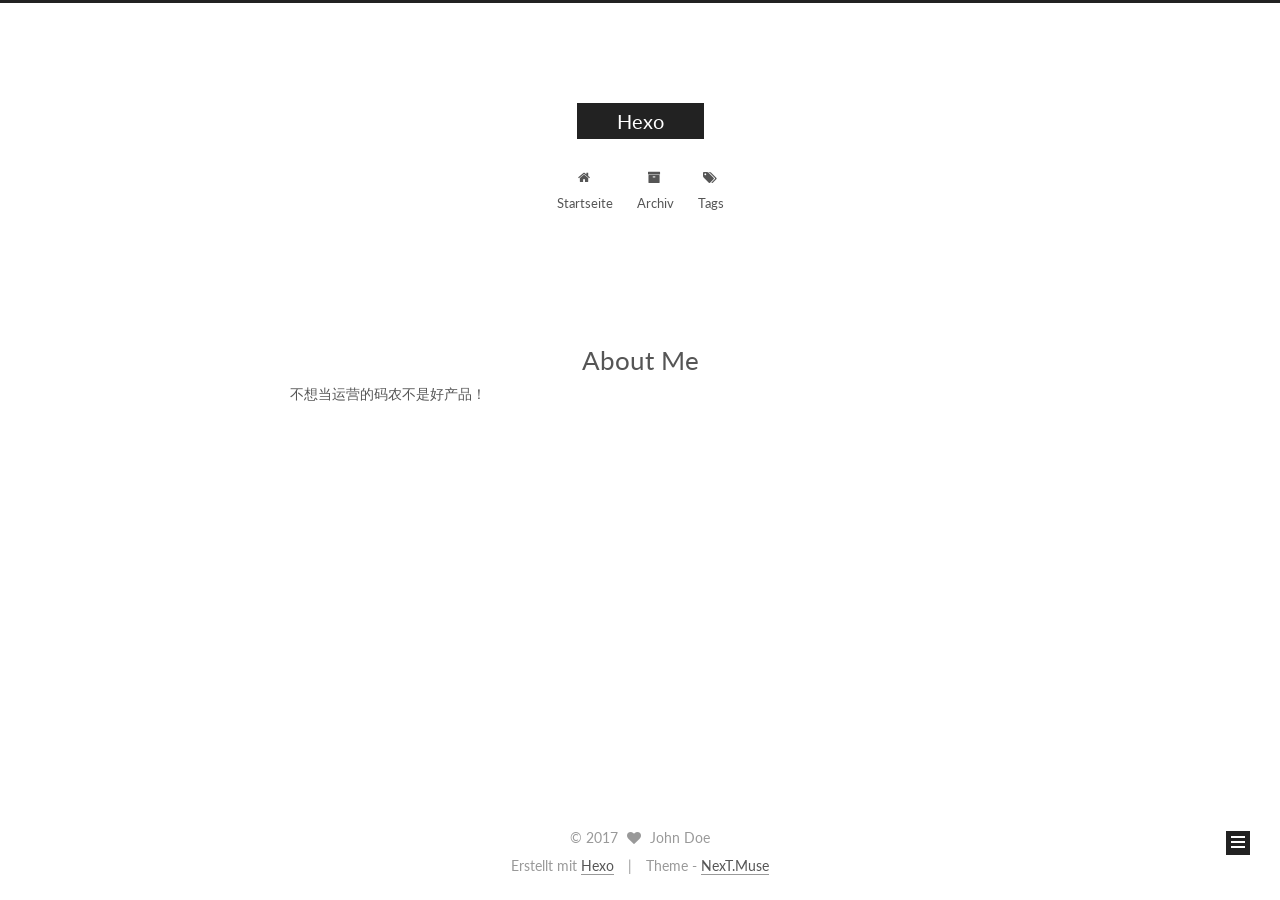
<file: about-me/index.html>
<!doctype html>



  


<html class="theme-next muse use-motion" lang="">
<head>
  <meta charset="UTF-8"/>
<meta http-equiv="X-UA-Compatible" content="IE=edge" />
<meta name="viewport" content="width=device-width, initial-scale=1, maximum-scale=1"/>



<meta http-equiv="Cache-Control" content="no-transform" />
<meta http-equiv="Cache-Control" content="no-siteapp" />















  
  
  <link href="/lib/fancybox/source/jquery.fancybox.css?v=2.1.5" rel="stylesheet" type="text/css" />




  
  
  
  

  
    
    
  

  

  

  

  

  
    
    
    <link href="//fonts.googleapis.com/css?family=Lato:300,300italic,400,400italic,700,700italic&subset=latin,latin-ext" rel="stylesheet" type="text/css">
  






<link href="/lib/font-awesome/css/font-awesome.min.css?v=4.6.2" rel="stylesheet" type="text/css" />

<link href="/css/main.css?v=5.1.0" rel="stylesheet" type="text/css" />


  <meta name="keywords" content="Hexo, NexT" />





  <link rel="alternate" href="/atom.xml" title="Hexo" type="application/atom+xml" />




  <link rel="shortcut icon" type="image/x-icon" href="/favicon.ico?v=5.1.0" />






<meta name="description" content="不想当运营的码农不是好产品！">
<meta property="og:type" content="website">
<meta property="og:title" content="About Me">
<meta property="og:url" content="http://yoursite.com/about-me/index.html">
<meta property="og:site_name" content="Hexo">
<meta property="og:description" content="不想当运营的码农不是好产品！">
<meta property="og:updated_time" content="2017-03-15T08:15:10.920Z">
<meta name="twitter:card" content="summary">
<meta name="twitter:title" content="About Me">
<meta name="twitter:description" content="不想当运营的码农不是好产品！">



<script type="text/javascript" id="hexo.configurations">
  var NexT = window.NexT || {};
  var CONFIG = {
    root: '/',
    scheme: 'Muse',
    sidebar: {"position":"left","display":"post","offset":12,"offset_float":0,"b2t":false,"scrollpercent":false},
    fancybox: true,
    motion: true,
    duoshuo: {
      userId: '0',
      author: 'Author'
    },
    algolia: {
      applicationID: '',
      apiKey: '',
      indexName: '',
      hits: {"per_page":10},
      labels: {"input_placeholder":"Search for Posts","hits_empty":"We didn't find any results for the search: ${query}","hits_stats":"${hits} results found in ${time} ms"}
    }
  };
</script>



  <link rel="canonical" href="http://yoursite.com/about-me/"/>





  <title>
  

  
    About Me | Hexo
  
</title>
</head>

<body itemscope itemtype="http://schema.org/WebPage" lang="">

  














  
  
    
  

  <div class="container one-collumn sidebar-position-left  ">
    <div class="headband"></div>

    <header id="header" class="header" itemscope itemtype="http://schema.org/WPHeader">
      <div class="header-inner"><div class="site-brand-wrapper">
  <div class="site-meta ">
    

    <div class="custom-logo-site-title">
      <a href="/"  class="brand" rel="start">
        <span class="logo-line-before"><i></i></span>
        <span class="site-title">Hexo</span>
        <span class="logo-line-after"><i></i></span>
      </a>
    </div>
      
        <p class="site-subtitle"></p>
      
  </div>

  <div class="site-nav-toggle">
    <button>
      <span class="btn-bar"></span>
      <span class="btn-bar"></span>
      <span class="btn-bar"></span>
    </button>
  </div>
</div>

<nav class="site-nav">
  

  
    <ul id="menu" class="menu">
      
        
        <li class="menu-item menu-item-home">
          <a href="/" rel="section">
            
              <i class="menu-item-icon fa fa-fw fa-home"></i> <br />
            
            Startseite
          </a>
        </li>
      
        
        <li class="menu-item menu-item-archives">
          <a href="/archives" rel="section">
            
              <i class="menu-item-icon fa fa-fw fa-archive"></i> <br />
            
            Archiv
          </a>
        </li>
      
        
        <li class="menu-item menu-item-tags">
          <a href="/tags" rel="section">
            
              <i class="menu-item-icon fa fa-fw fa-tags"></i> <br />
            
            Tags
          </a>
        </li>
      

      
    </ul>
  

  
</nav>



 </div>
    </header>

    <main id="main" class="main">
      <div class="main-inner">
        <div class="content-wrap">
          <div id="content" class="content">
            

  <div id="posts" class="posts-expand">
  <header class="post-header">

	<h1 class="post-title" itemprop="name headline">About Me</h1>



</header>

    
    
      <p>不想当运营的码农不是好产品！</p>

    
  </div>

          
          </div>
          


          
  <div class="comments" id="comments">
    
  </div>


        </div>
        
          
  
  <div class="sidebar-toggle">
    <div class="sidebar-toggle-line-wrap">
      <span class="sidebar-toggle-line sidebar-toggle-line-first"></span>
      <span class="sidebar-toggle-line sidebar-toggle-line-middle"></span>
      <span class="sidebar-toggle-line sidebar-toggle-line-last"></span>
    </div>
  </div>

  <aside id="sidebar" class="sidebar">
    <div class="sidebar-inner">

      

      

      <section class="site-overview sidebar-panel sidebar-panel-active">
        <div class="site-author motion-element" itemprop="author" itemscope itemtype="http://schema.org/Person">
          <img class="site-author-image" itemprop="image"
               src="/images/avatar.gif"
               alt="John Doe" />
          <p class="site-author-name" itemprop="name">John Doe</p>
           
              <p class="site-description motion-element" itemprop="description"></p>
          
        </div>
        <nav class="site-state motion-element">

          
            <div class="site-state-item site-state-posts">
              <a href="/archives">
                <span class="site-state-item-count">7</span>
                <span class="site-state-item-name">Artikel</span>
              </a>
            </div>
          

          
            
            
            <div class="site-state-item site-state-categories">
              
                <span class="site-state-item-count">4</span>
                <span class="site-state-item-name">Kategorien</span>
              
            </div>
          

          
            
            
            <div class="site-state-item site-state-tags">
              
                <span class="site-state-item-count">18</span>
                <span class="site-state-item-name">Tags</span>
              
            </div>
          

        </nav>

        
          <div class="feed-link motion-element">
            <a href="/atom.xml" rel="alternate">
              <i class="fa fa-rss"></i>
              RSS
            </a>
          </div>
        

        <div class="links-of-author motion-element">
          
        </div>

        
        

        
        

        


      </section>

      

      

    </div>
  </aside>


        
      </div>
    </main>

    <footer id="footer" class="footer">
      <div class="footer-inner">
        <div class="copyright" >
  
  &copy; 
  <span itemprop="copyrightYear">2017</span>
  <span class="with-love">
    <i class="fa fa-heart"></i>
  </span>
  <span class="author" itemprop="copyrightHolder">John Doe</span>
</div>


<div class="powered-by">
  Erstellt mit  <a class="theme-link" href="https://hexo.io">Hexo</a>
</div>

<div class="theme-info">
  Theme -
  <a class="theme-link" href="https://github.com/iissnan/hexo-theme-next">
    NexT.Muse
  </a>
</div>


        

        
      </div>
    </footer>

    
      <div class="back-to-top">
        <i class="fa fa-arrow-up"></i>
        
      </div>
    
    
  </div>

  

<script type="text/javascript">
  if (Object.prototype.toString.call(window.Promise) !== '[object Function]') {
    window.Promise = null;
  }
</script>









  




  
  <script type="text/javascript" src="/lib/jquery/index.js?v=2.1.3"></script>

  
  <script type="text/javascript" src="/lib/fastclick/lib/fastclick.min.js?v=1.0.6"></script>

  
  <script type="text/javascript" src="/lib/jquery_lazyload/jquery.lazyload.js?v=1.9.7"></script>

  
  <script type="text/javascript" src="/lib/velocity/velocity.min.js?v=1.2.1"></script>

  
  <script type="text/javascript" src="/lib/velocity/velocity.ui.min.js?v=1.2.1"></script>

  
  <script type="text/javascript" src="/lib/fancybox/source/jquery.fancybox.pack.js?v=2.1.5"></script>


  


  <script type="text/javascript" src="/js/src/utils.js?v=5.1.0"></script>

  <script type="text/javascript" src="/js/src/motion.js?v=5.1.0"></script>



  
  

  

  


  <script type="text/javascript" src="/js/src/bootstrap.js?v=5.1.0"></script>



  



  




	





  





  





  



  
  

  

  

  

  


  

</body>
</html>
</file>
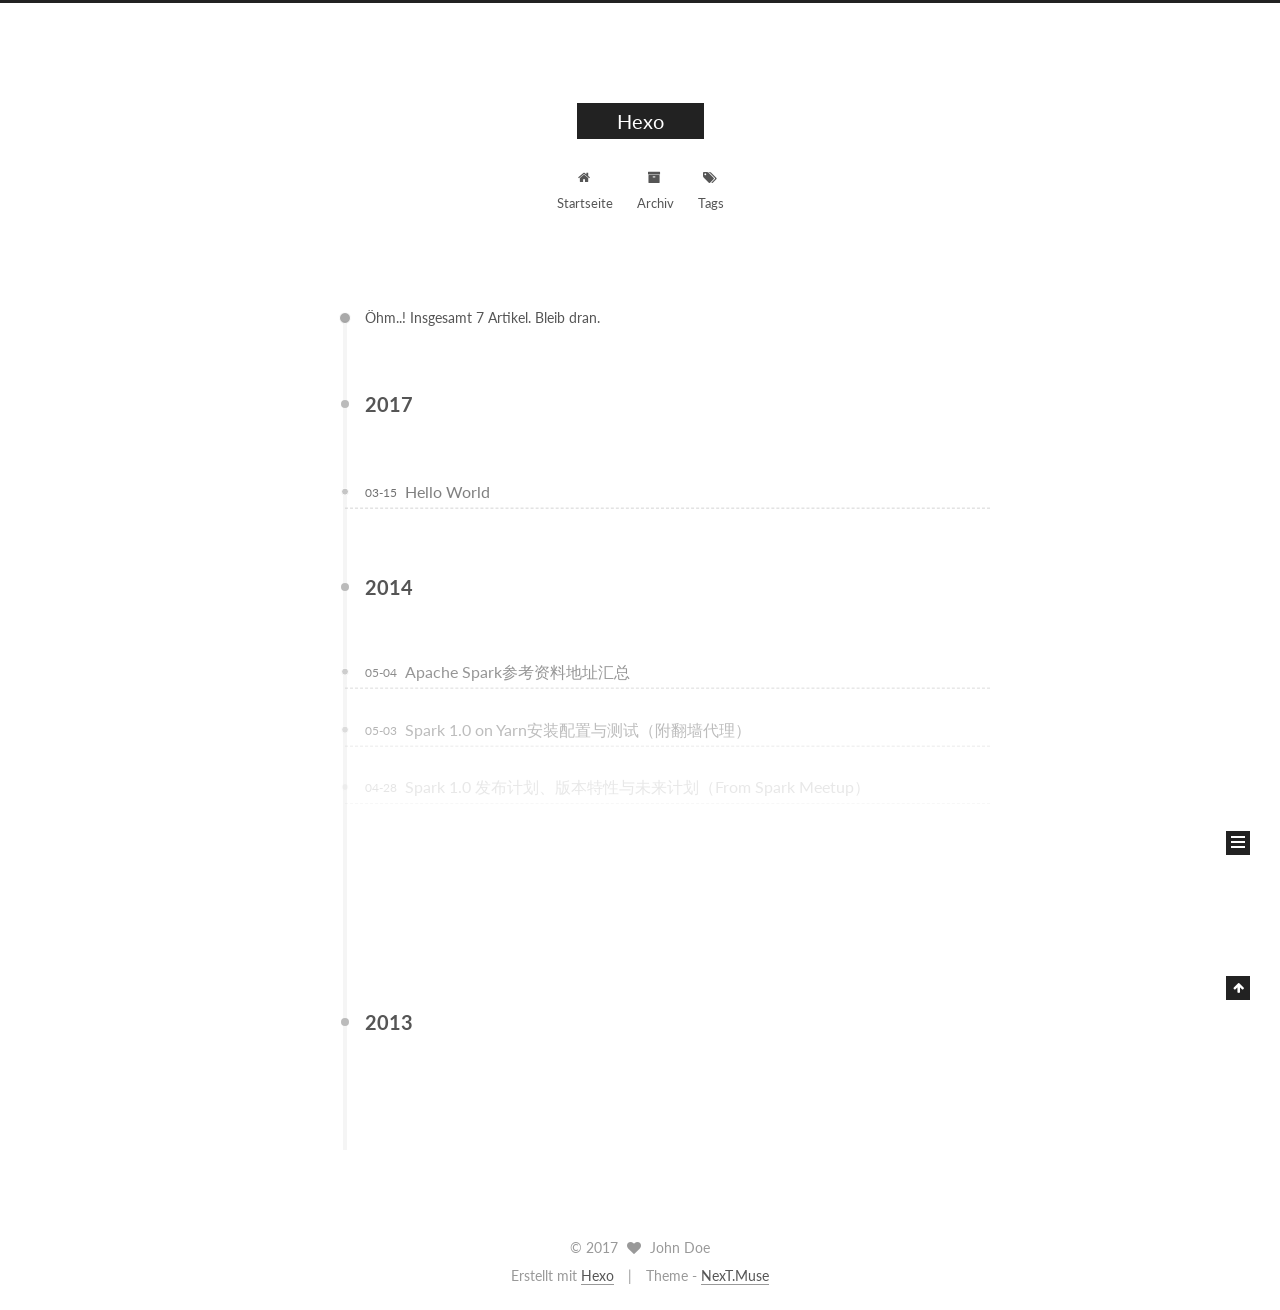
<file: archives/index.html>
<!doctype html>



  


<html class="theme-next muse use-motion" lang="">
<head>
  <meta charset="UTF-8"/>
<meta http-equiv="X-UA-Compatible" content="IE=edge" />
<meta name="viewport" content="width=device-width, initial-scale=1, maximum-scale=1"/>



<meta http-equiv="Cache-Control" content="no-transform" />
<meta http-equiv="Cache-Control" content="no-siteapp" />















  
  
  <link href="/lib/fancybox/source/jquery.fancybox.css?v=2.1.5" rel="stylesheet" type="text/css" />




  
  
  
  

  
    
    
  

  

  

  

  

  
    
    
    <link href="//fonts.googleapis.com/css?family=Lato:300,300italic,400,400italic,700,700italic&subset=latin,latin-ext" rel="stylesheet" type="text/css">
  






<link href="/lib/font-awesome/css/font-awesome.min.css?v=4.6.2" rel="stylesheet" type="text/css" />

<link href="/css/main.css?v=5.1.0" rel="stylesheet" type="text/css" />


  <meta name="keywords" content="Hexo, NexT" />





  <link rel="alternate" href="/atom.xml" title="Hexo" type="application/atom+xml" />




  <link rel="shortcut icon" type="image/x-icon" href="/favicon.ico?v=5.1.0" />






<meta property="og:type" content="website">
<meta property="og:title" content="Hexo">
<meta property="og:url" content="http://yoursite.com/archives/index.html">
<meta property="og:site_name" content="Hexo">
<meta name="twitter:card" content="summary">
<meta name="twitter:title" content="Hexo">



<script type="text/javascript" id="hexo.configurations">
  var NexT = window.NexT || {};
  var CONFIG = {
    root: '/',
    scheme: 'Muse',
    sidebar: {"position":"left","display":"post","offset":12,"offset_float":0,"b2t":false,"scrollpercent":false},
    fancybox: true,
    motion: true,
    duoshuo: {
      userId: '0',
      author: 'Author'
    },
    algolia: {
      applicationID: '',
      apiKey: '',
      indexName: '',
      hits: {"per_page":10},
      labels: {"input_placeholder":"Search for Posts","hits_empty":"We didn't find any results for the search: ${query}","hits_stats":"${hits} results found in ${time} ms"}
    }
  };
</script>



  <link rel="canonical" href="http://yoursite.com/archives/"/>





  <title> Archiv | Hexo </title>
</head>

<body itemscope itemtype="http://schema.org/WebPage" lang="">

  














  
  
    
  

  <div class="container one-collumn sidebar-position-left  page-archive  ">
    <div class="headband"></div>

    <header id="header" class="header" itemscope itemtype="http://schema.org/WPHeader">
      <div class="header-inner"><div class="site-brand-wrapper">
  <div class="site-meta ">
    

    <div class="custom-logo-site-title">
      <a href="/"  class="brand" rel="start">
        <span class="logo-line-before"><i></i></span>
        <span class="site-title">Hexo</span>
        <span class="logo-line-after"><i></i></span>
      </a>
    </div>
      
        <p class="site-subtitle"></p>
      
  </div>

  <div class="site-nav-toggle">
    <button>
      <span class="btn-bar"></span>
      <span class="btn-bar"></span>
      <span class="btn-bar"></span>
    </button>
  </div>
</div>

<nav class="site-nav">
  

  
    <ul id="menu" class="menu">
      
        
        <li class="menu-item menu-item-home">
          <a href="/" rel="section">
            
              <i class="menu-item-icon fa fa-fw fa-home"></i> <br />
            
            Startseite
          </a>
        </li>
      
        
        <li class="menu-item menu-item-archives">
          <a href="/archives" rel="section">
            
              <i class="menu-item-icon fa fa-fw fa-archive"></i> <br />
            
            Archiv
          </a>
        </li>
      
        
        <li class="menu-item menu-item-tags">
          <a href="/tags" rel="section">
            
              <i class="menu-item-icon fa fa-fw fa-tags"></i> <br />
            
            Tags
          </a>
        </li>
      

      
    </ul>
  

  
</nav>



 </div>
    </header>

    <main id="main" class="main">
      <div class="main-inner">
        <div class="content-wrap">
          <div id="content" class="content">
            

  <section id="posts" class="posts-collapse">
    <span class="archive-move-on"></span>

    <span class="archive-page-counter">
      
      
      
        
      
      Öhm..! Insgesamt 7 Artikel. Bleib dran.
    </span>

    

      
      
      

      
        
        <div class="collection-title">
          <h2 class="archive-year motion-element" id="archive-year-2017">2017</h2>
        </div>
      
      

      

  <article class="post post-type-normal" itemscope itemtype="http://schema.org/Article">
    <header class="post-header">

      <h1 class="post-title">
        
            <a class="post-title-link" href="/2017/03/15/hello-world/" itemprop="url">
              
                <span itemprop="name">Hello World</span>
              
            </a>
        
      </h1>

      <div class="post-meta">
        <time class="post-time" itemprop="dateCreated"
              datetime="2017-03-15T03:36:55+00:00"
              content="2017-03-15" >
          03-15
        </time>
      </div>

    </header>
  </article>



    

      
      
      

      
        
        <div class="collection-title">
          <h2 class="archive-year motion-element" id="archive-year-2014">2014</h2>
        </div>
      
      

      

  <article class="post post-type-normal" itemscope itemtype="http://schema.org/Article">
    <header class="post-header">

      <h1 class="post-title">
        
            <a class="post-title-link" href="/2014/05/04/spark-reference-address-summary/" itemprop="url">
              
                <span itemprop="name">Apache Spark参考资料地址汇总</span>
              
            </a>
        
      </h1>

      <div class="post-meta">
        <time class="post-time" itemprop="dateCreated"
              datetime="2014-05-04T14:20:56+00:00"
              content="2014-05-04" >
          05-04
        </time>
      </div>

    </header>
  </article>



    

      
      
      

      
      

      

  <article class="post post-type-normal" itemscope itemtype="http://schema.org/Article">
    <header class="post-header">

      <h1 class="post-title">
        
            <a class="post-title-link" href="/2014/05/03/spark-1-0-on-yarn-installation-configuration-and-test-with-agents-over-the-wall/" itemprop="url">
              
                <span itemprop="name">Spark 1.0 on Yarn安装配置与测试（附翻墙代理）</span>
              
            </a>
        
      </h1>

      <div class="post-meta">
        <time class="post-time" itemprop="dateCreated"
              datetime="2014-05-03T23:51:36+00:00"
              content="2014-05-03" >
          05-03
        </time>
      </div>

    </header>
  </article>



    

      
      
      

      
      

      

  <article class="post post-type-normal" itemscope itemtype="http://schema.org/Article">
    <header class="post-header">

      <h1 class="post-title">
        
            <a class="post-title-link" href="/2014/04/28/apache-spark-1-0-release-plans-features-and-future-plans-from-spark-meetup/" itemprop="url">
              
                <span itemprop="name">Spark 1.0 发布计划、版本特性与未来计划（From Spark Meetup）</span>
              
            </a>
        
      </h1>

      <div class="post-meta">
        <time class="post-time" itemprop="dateCreated"
              datetime="2014-04-28T15:10:40+00:00"
              content="2014-04-28" >
          04-28
        </time>
      </div>

    </header>
  </article>



    

      
      
      

      
      

      

  <article class="post post-type-normal" itemscope itemtype="http://schema.org/Article">
    <header class="post-header">

      <h1 class="post-title">
        
            <a class="post-title-link" href="/2014/04/07/introduction-to-neo4j-release-notes-and-installation-configurations/" itemprop="url">
              
                <span itemprop="name">Neo4j简介、版本说明与安装配置</span>
              
            </a>
        
      </h1>

      <div class="post-meta">
        <time class="post-time" itemprop="dateCreated"
              datetime="2014-04-07T21:46:18+00:00"
              content="2014-04-07" >
          04-07
        </time>
      </div>

    </header>
  </article>



    

      
      
      

      
      

      

  <article class="post post-type-normal" itemscope itemtype="http://schema.org/Article">
    <header class="post-header">

      <h1 class="post-title">
        
            <a class="post-title-link" href="/2014/03/04/python-third-party-libraries-network-packet-requests/" itemprop="url">
              
                <span itemprop="name">Python第三方库-网络包-requests</span>
              
            </a>
        
      </h1>

      <div class="post-meta">
        <time class="post-time" itemprop="dateCreated"
              datetime="2014-03-04T14:39:40+00:00"
              content="2014-03-04" >
          03-04
        </time>
      </div>

    </header>
  </article>



    

      
      
      

      
        
        <div class="collection-title">
          <h2 class="archive-year motion-element" id="archive-year-2013">2013</h2>
        </div>
      
      

      

  <article class="post post-type-normal" itemscope itemtype="http://schema.org/Article">
    <header class="post-header">

      <h1 class="post-title">
        
            <a class="post-title-link" href="/2013/04/05/ios6-system-upgrades-and-updates-under-the-network-of-education-environment-with-6-1-3-offline-package-address/" itemprop="url">
              
                <span itemprop="name">教育网环境下iOS6系统的离线升级与更新（附6.1.3离线包地址）</span>
              
            </a>
        
      </h1>

      <div class="post-meta">
        <time class="post-time" itemprop="dateCreated"
              datetime="2013-04-05T19:03:31+00:00"
              content="2013-04-05" >
          04-05
        </time>
      </div>

    </header>
  </article>



    

  </section>

  


          
          </div>
          


          

        </div>
        
          
  
  <div class="sidebar-toggle">
    <div class="sidebar-toggle-line-wrap">
      <span class="sidebar-toggle-line sidebar-toggle-line-first"></span>
      <span class="sidebar-toggle-line sidebar-toggle-line-middle"></span>
      <span class="sidebar-toggle-line sidebar-toggle-line-last"></span>
    </div>
  </div>

  <aside id="sidebar" class="sidebar">
    <div class="sidebar-inner">

      

      

      <section class="site-overview sidebar-panel sidebar-panel-active">
        <div class="site-author motion-element" itemprop="author" itemscope itemtype="http://schema.org/Person">
          <img class="site-author-image" itemprop="image"
               src="/images/avatar.gif"
               alt="John Doe" />
          <p class="site-author-name" itemprop="name">John Doe</p>
           
              <p class="site-description motion-element" itemprop="description"></p>
          
        </div>
        <nav class="site-state motion-element">

          
            <div class="site-state-item site-state-posts">
              <a href="/archives">
                <span class="site-state-item-count">7</span>
                <span class="site-state-item-name">Artikel</span>
              </a>
            </div>
          

          
            
            
            <div class="site-state-item site-state-categories">
              
                <span class="site-state-item-count">4</span>
                <span class="site-state-item-name">Kategorien</span>
              
            </div>
          

          
            
            
            <div class="site-state-item site-state-tags">
              
                <span class="site-state-item-count">18</span>
                <span class="site-state-item-name">Tags</span>
              
            </div>
          

        </nav>

        
          <div class="feed-link motion-element">
            <a href="/atom.xml" rel="alternate">
              <i class="fa fa-rss"></i>
              RSS
            </a>
          </div>
        

        <div class="links-of-author motion-element">
          
        </div>

        
        

        
        

        


      </section>

      

      

    </div>
  </aside>


        
      </div>
    </main>

    <footer id="footer" class="footer">
      <div class="footer-inner">
        <div class="copyright" >
  
  &copy; 
  <span itemprop="copyrightYear">2017</span>
  <span class="with-love">
    <i class="fa fa-heart"></i>
  </span>
  <span class="author" itemprop="copyrightHolder">John Doe</span>
</div>


<div class="powered-by">
  Erstellt mit  <a class="theme-link" href="https://hexo.io">Hexo</a>
</div>

<div class="theme-info">
  Theme -
  <a class="theme-link" href="https://github.com/iissnan/hexo-theme-next">
    NexT.Muse
  </a>
</div>


        

        
      </div>
    </footer>

    
      <div class="back-to-top">
        <i class="fa fa-arrow-up"></i>
        
      </div>
    
    
  </div>

  

<script type="text/javascript">
  if (Object.prototype.toString.call(window.Promise) !== '[object Function]') {
    window.Promise = null;
  }
</script>









  




  
  <script type="text/javascript" src="/lib/jquery/index.js?v=2.1.3"></script>

  
  <script type="text/javascript" src="/lib/fastclick/lib/fastclick.min.js?v=1.0.6"></script>

  
  <script type="text/javascript" src="/lib/jquery_lazyload/jquery.lazyload.js?v=1.9.7"></script>

  
  <script type="text/javascript" src="/lib/velocity/velocity.min.js?v=1.2.1"></script>

  
  <script type="text/javascript" src="/lib/velocity/velocity.ui.min.js?v=1.2.1"></script>

  
  <script type="text/javascript" src="/lib/fancybox/source/jquery.fancybox.pack.js?v=2.1.5"></script>


  


  <script type="text/javascript" src="/js/src/utils.js?v=5.1.0"></script>

  <script type="text/javascript" src="/js/src/motion.js?v=5.1.0"></script>



  
  

  
  
    <script type="text/javascript" id="motion.page.archive">
      $('.archive-year').velocity('transition.slideLeftIn');
    </script>
  


  


  <script type="text/javascript" src="/js/src/bootstrap.js?v=5.1.0"></script>



  



  




	





  





  





  



  
  

  

  

  

  


  

</body>
</html>
</file>
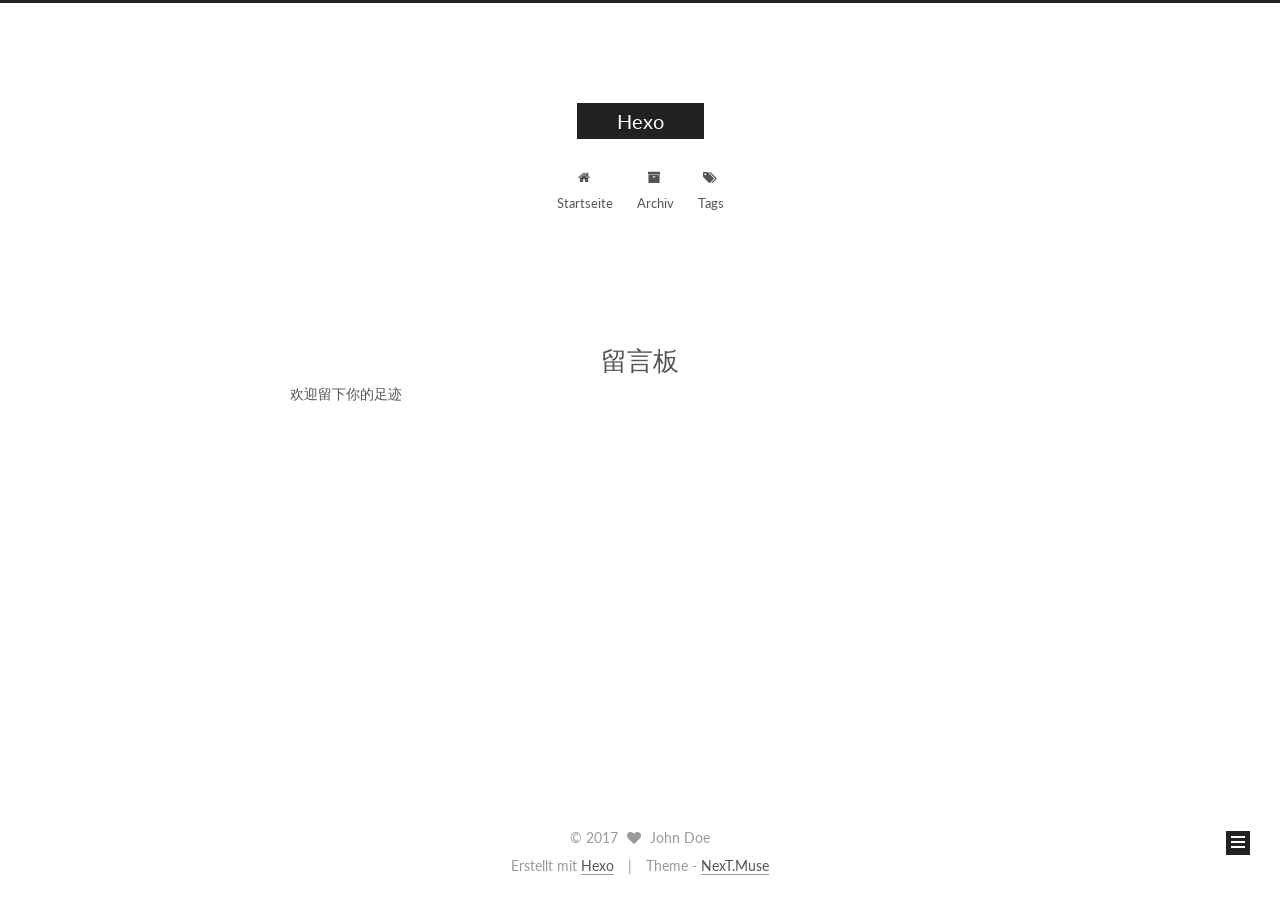
<file: guestbook/index.html>
<!doctype html>



  


<html class="theme-next muse use-motion" lang="">
<head>
  <meta charset="UTF-8"/>
<meta http-equiv="X-UA-Compatible" content="IE=edge" />
<meta name="viewport" content="width=device-width, initial-scale=1, maximum-scale=1"/>



<meta http-equiv="Cache-Control" content="no-transform" />
<meta http-equiv="Cache-Control" content="no-siteapp" />















  
  
  <link href="/lib/fancybox/source/jquery.fancybox.css?v=2.1.5" rel="stylesheet" type="text/css" />




  
  
  
  

  
    
    
  

  

  

  

  

  
    
    
    <link href="//fonts.googleapis.com/css?family=Lato:300,300italic,400,400italic,700,700italic&subset=latin,latin-ext" rel="stylesheet" type="text/css">
  






<link href="/lib/font-awesome/css/font-awesome.min.css?v=4.6.2" rel="stylesheet" type="text/css" />

<link href="/css/main.css?v=5.1.0" rel="stylesheet" type="text/css" />


  <meta name="keywords" content="Hexo, NexT" />





  <link rel="alternate" href="/atom.xml" title="Hexo" type="application/atom+xml" />




  <link rel="shortcut icon" type="image/x-icon" href="/favicon.ico?v=5.1.0" />






<meta name="description" content="欢迎留下你的足迹">
<meta property="og:type" content="website">
<meta property="og:title" content="留言板">
<meta property="og:url" content="http://yoursite.com/guestbook/index.html">
<meta property="og:site_name" content="Hexo">
<meta property="og:description" content="欢迎留下你的足迹">
<meta property="og:updated_time" content="2017-03-15T08:15:10.920Z">
<meta name="twitter:card" content="summary">
<meta name="twitter:title" content="留言板">
<meta name="twitter:description" content="欢迎留下你的足迹">



<script type="text/javascript" id="hexo.configurations">
  var NexT = window.NexT || {};
  var CONFIG = {
    root: '/',
    scheme: 'Muse',
    sidebar: {"position":"left","display":"post","offset":12,"offset_float":0,"b2t":false,"scrollpercent":false},
    fancybox: true,
    motion: true,
    duoshuo: {
      userId: '0',
      author: 'Author'
    },
    algolia: {
      applicationID: '',
      apiKey: '',
      indexName: '',
      hits: {"per_page":10},
      labels: {"input_placeholder":"Search for Posts","hits_empty":"We didn't find any results for the search: ${query}","hits_stats":"${hits} results found in ${time} ms"}
    }
  };
</script>



  <link rel="canonical" href="http://yoursite.com/guestbook/"/>





  <title>
  

  
    留言板 | Hexo
  
</title>
</head>

<body itemscope itemtype="http://schema.org/WebPage" lang="">

  














  
  
    
  

  <div class="container one-collumn sidebar-position-left  ">
    <div class="headband"></div>

    <header id="header" class="header" itemscope itemtype="http://schema.org/WPHeader">
      <div class="header-inner"><div class="site-brand-wrapper">
  <div class="site-meta ">
    

    <div class="custom-logo-site-title">
      <a href="/"  class="brand" rel="start">
        <span class="logo-line-before"><i></i></span>
        <span class="site-title">Hexo</span>
        <span class="logo-line-after"><i></i></span>
      </a>
    </div>
      
        <p class="site-subtitle"></p>
      
  </div>

  <div class="site-nav-toggle">
    <button>
      <span class="btn-bar"></span>
      <span class="btn-bar"></span>
      <span class="btn-bar"></span>
    </button>
  </div>
</div>

<nav class="site-nav">
  

  
    <ul id="menu" class="menu">
      
        
        <li class="menu-item menu-item-home">
          <a href="/" rel="section">
            
              <i class="menu-item-icon fa fa-fw fa-home"></i> <br />
            
            Startseite
          </a>
        </li>
      
        
        <li class="menu-item menu-item-archives">
          <a href="/archives" rel="section">
            
              <i class="menu-item-icon fa fa-fw fa-archive"></i> <br />
            
            Archiv
          </a>
        </li>
      
        
        <li class="menu-item menu-item-tags">
          <a href="/tags" rel="section">
            
              <i class="menu-item-icon fa fa-fw fa-tags"></i> <br />
            
            Tags
          </a>
        </li>
      

      
    </ul>
  

  
</nav>



 </div>
    </header>

    <main id="main" class="main">
      <div class="main-inner">
        <div class="content-wrap">
          <div id="content" class="content">
            

  <div id="posts" class="posts-expand">
  <header class="post-header">

	<h1 class="post-title" itemprop="name headline">留言板</h1>



</header>

    
    
      <p>欢迎留下你的足迹</p>

    
  </div>

          
          </div>
          


          
  <div class="comments" id="comments">
    
  </div>


        </div>
        
          
  
  <div class="sidebar-toggle">
    <div class="sidebar-toggle-line-wrap">
      <span class="sidebar-toggle-line sidebar-toggle-line-first"></span>
      <span class="sidebar-toggle-line sidebar-toggle-line-middle"></span>
      <span class="sidebar-toggle-line sidebar-toggle-line-last"></span>
    </div>
  </div>

  <aside id="sidebar" class="sidebar">
    <div class="sidebar-inner">

      

      

      <section class="site-overview sidebar-panel sidebar-panel-active">
        <div class="site-author motion-element" itemprop="author" itemscope itemtype="http://schema.org/Person">
          <img class="site-author-image" itemprop="image"
               src="/images/avatar.gif"
               alt="John Doe" />
          <p class="site-author-name" itemprop="name">John Doe</p>
           
              <p class="site-description motion-element" itemprop="description"></p>
          
        </div>
        <nav class="site-state motion-element">

          
            <div class="site-state-item site-state-posts">
              <a href="/archives">
                <span class="site-state-item-count">7</span>
                <span class="site-state-item-name">Artikel</span>
              </a>
            </div>
          

          
            
            
            <div class="site-state-item site-state-categories">
              
                <span class="site-state-item-count">4</span>
                <span class="site-state-item-name">Kategorien</span>
              
            </div>
          

          
            
            
            <div class="site-state-item site-state-tags">
              
                <span class="site-state-item-count">18</span>
                <span class="site-state-item-name">Tags</span>
              
            </div>
          

        </nav>

        
          <div class="feed-link motion-element">
            <a href="/atom.xml" rel="alternate">
              <i class="fa fa-rss"></i>
              RSS
            </a>
          </div>
        

        <div class="links-of-author motion-element">
          
        </div>

        
        

        
        

        


      </section>

      

      

    </div>
  </aside>


        
      </div>
    </main>

    <footer id="footer" class="footer">
      <div class="footer-inner">
        <div class="copyright" >
  
  &copy; 
  <span itemprop="copyrightYear">2017</span>
  <span class="with-love">
    <i class="fa fa-heart"></i>
  </span>
  <span class="author" itemprop="copyrightHolder">John Doe</span>
</div>


<div class="powered-by">
  Erstellt mit  <a class="theme-link" href="https://hexo.io">Hexo</a>
</div>

<div class="theme-info">
  Theme -
  <a class="theme-link" href="https://github.com/iissnan/hexo-theme-next">
    NexT.Muse
  </a>
</div>


        

        
      </div>
    </footer>

    
      <div class="back-to-top">
        <i class="fa fa-arrow-up"></i>
        
      </div>
    
    
  </div>

  

<script type="text/javascript">
  if (Object.prototype.toString.call(window.Promise) !== '[object Function]') {
    window.Promise = null;
  }
</script>









  




  
  <script type="text/javascript" src="/lib/jquery/index.js?v=2.1.3"></script>

  
  <script type="text/javascript" src="/lib/fastclick/lib/fastclick.min.js?v=1.0.6"></script>

  
  <script type="text/javascript" src="/lib/jquery_lazyload/jquery.lazyload.js?v=1.9.7"></script>

  
  <script type="text/javascript" src="/lib/velocity/velocity.min.js?v=1.2.1"></script>

  
  <script type="text/javascript" src="/lib/velocity/velocity.ui.min.js?v=1.2.1"></script>

  
  <script type="text/javascript" src="/lib/fancybox/source/jquery.fancybox.pack.js?v=2.1.5"></script>


  


  <script type="text/javascript" src="/js/src/utils.js?v=5.1.0"></script>

  <script type="text/javascript" src="/js/src/motion.js?v=5.1.0"></script>



  
  

  

  


  <script type="text/javascript" src="/js/src/bootstrap.js?v=5.1.0"></script>



  



  




	





  





  





  



  
  

  

  

  

  


  

</body>
</html>
</file>
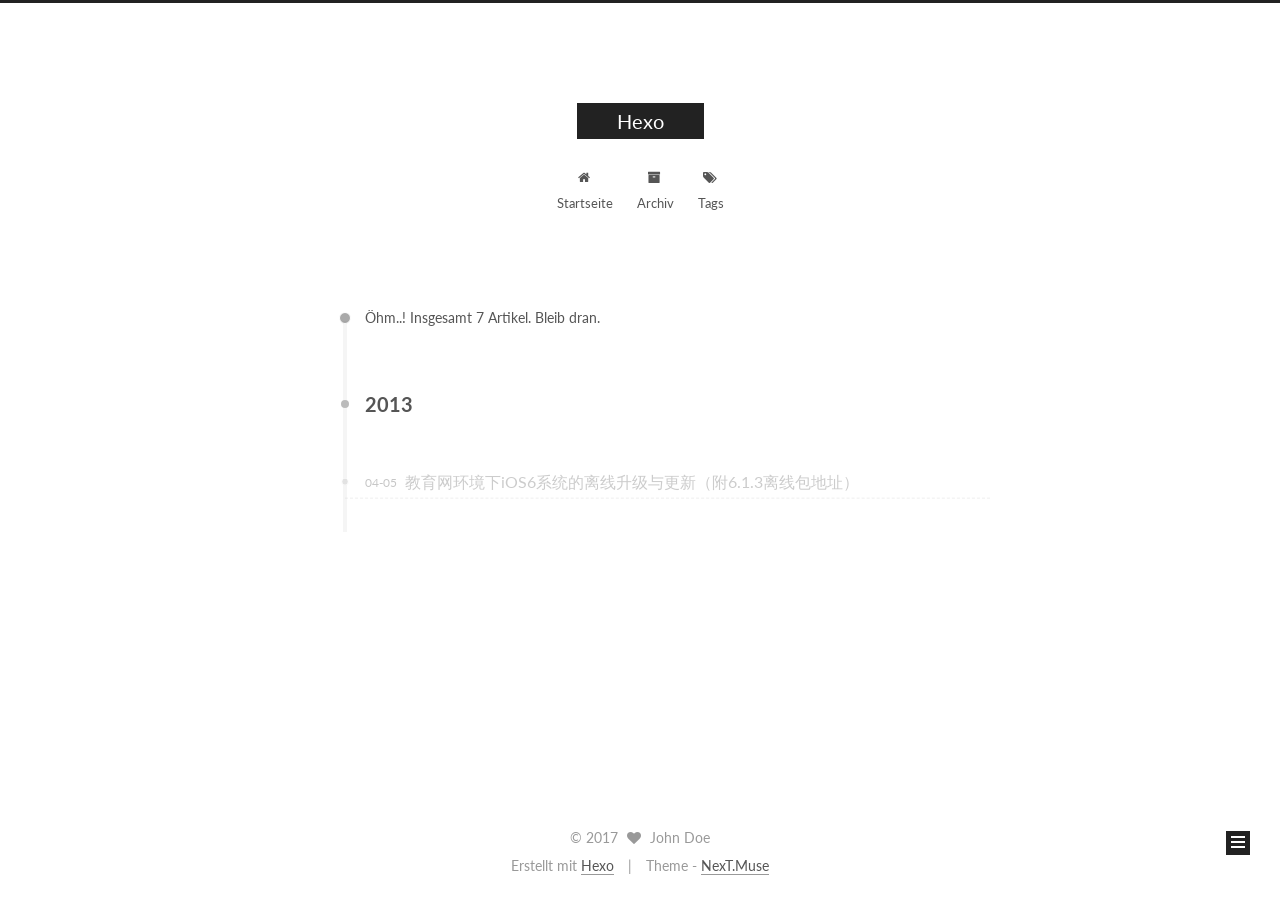
<file: archives/2013/index.html>
<!doctype html>



  


<html class="theme-next muse use-motion" lang="">
<head>
  <meta charset="UTF-8"/>
<meta http-equiv="X-UA-Compatible" content="IE=edge" />
<meta name="viewport" content="width=device-width, initial-scale=1, maximum-scale=1"/>



<meta http-equiv="Cache-Control" content="no-transform" />
<meta http-equiv="Cache-Control" content="no-siteapp" />















  
  
  <link href="/lib/fancybox/source/jquery.fancybox.css?v=2.1.5" rel="stylesheet" type="text/css" />




  
  
  
  

  
    
    
  

  

  

  

  

  
    
    
    <link href="//fonts.googleapis.com/css?family=Lato:300,300italic,400,400italic,700,700italic&subset=latin,latin-ext" rel="stylesheet" type="text/css">
  






<link href="/lib/font-awesome/css/font-awesome.min.css?v=4.6.2" rel="stylesheet" type="text/css" />

<link href="/css/main.css?v=5.1.0" rel="stylesheet" type="text/css" />


  <meta name="keywords" content="Hexo, NexT" />





  <link rel="alternate" href="/atom.xml" title="Hexo" type="application/atom+xml" />




  <link rel="shortcut icon" type="image/x-icon" href="/favicon.ico?v=5.1.0" />






<meta property="og:type" content="website">
<meta property="og:title" content="Hexo">
<meta property="og:url" content="http://yoursite.com/archives/2013/index.html">
<meta property="og:site_name" content="Hexo">
<meta name="twitter:card" content="summary">
<meta name="twitter:title" content="Hexo">



<script type="text/javascript" id="hexo.configurations">
  var NexT = window.NexT || {};
  var CONFIG = {
    root: '/',
    scheme: 'Muse',
    sidebar: {"position":"left","display":"post","offset":12,"offset_float":0,"b2t":false,"scrollpercent":false},
    fancybox: true,
    motion: true,
    duoshuo: {
      userId: '0',
      author: 'Author'
    },
    algolia: {
      applicationID: '',
      apiKey: '',
      indexName: '',
      hits: {"per_page":10},
      labels: {"input_placeholder":"Search for Posts","hits_empty":"We didn't find any results for the search: ${query}","hits_stats":"${hits} results found in ${time} ms"}
    }
  };
</script>



  <link rel="canonical" href="http://yoursite.com/archives/2013/"/>





  <title> Archiv | Hexo </title>
</head>

<body itemscope itemtype="http://schema.org/WebPage" lang="">

  














  
  
    
  

  <div class="container one-collumn sidebar-position-left  page-archive  ">
    <div class="headband"></div>

    <header id="header" class="header" itemscope itemtype="http://schema.org/WPHeader">
      <div class="header-inner"><div class="site-brand-wrapper">
  <div class="site-meta ">
    

    <div class="custom-logo-site-title">
      <a href="/"  class="brand" rel="start">
        <span class="logo-line-before"><i></i></span>
        <span class="site-title">Hexo</span>
        <span class="logo-line-after"><i></i></span>
      </a>
    </div>
      
        <p class="site-subtitle"></p>
      
  </div>

  <div class="site-nav-toggle">
    <button>
      <span class="btn-bar"></span>
      <span class="btn-bar"></span>
      <span class="btn-bar"></span>
    </button>
  </div>
</div>

<nav class="site-nav">
  

  
    <ul id="menu" class="menu">
      
        
        <li class="menu-item menu-item-home">
          <a href="/" rel="section">
            
              <i class="menu-item-icon fa fa-fw fa-home"></i> <br />
            
            Startseite
          </a>
        </li>
      
        
        <li class="menu-item menu-item-archives">
          <a href="/archives" rel="section">
            
              <i class="menu-item-icon fa fa-fw fa-archive"></i> <br />
            
            Archiv
          </a>
        </li>
      
        
        <li class="menu-item menu-item-tags">
          <a href="/tags" rel="section">
            
              <i class="menu-item-icon fa fa-fw fa-tags"></i> <br />
            
            Tags
          </a>
        </li>
      

      
    </ul>
  

  
</nav>



 </div>
    </header>

    <main id="main" class="main">
      <div class="main-inner">
        <div class="content-wrap">
          <div id="content" class="content">
            

  <section id="posts" class="posts-collapse">
    <span class="archive-move-on"></span>

    <span class="archive-page-counter">
      
      
      
        
      
      Öhm..! Insgesamt 7 Artikel. Bleib dran.
    </span>

    

      
      
      

      
        
        <div class="collection-title">
          <h2 class="archive-year motion-element" id="archive-year-2013">2013</h2>
        </div>
      
      

      

  <article class="post post-type-normal" itemscope itemtype="http://schema.org/Article">
    <header class="post-header">

      <h1 class="post-title">
        
            <a class="post-title-link" href="/2013/04/05/ios6-system-upgrades-and-updates-under-the-network-of-education-environment-with-6-1-3-offline-package-address/" itemprop="url">
              
                <span itemprop="name">教育网环境下iOS6系统的离线升级与更新（附6.1.3离线包地址）</span>
              
            </a>
        
      </h1>

      <div class="post-meta">
        <time class="post-time" itemprop="dateCreated"
              datetime="2013-04-05T19:03:31+00:00"
              content="2013-04-05" >
          04-05
        </time>
      </div>

    </header>
  </article>



    

  </section>

  


          
          </div>
          


          

        </div>
        
          
  
  <div class="sidebar-toggle">
    <div class="sidebar-toggle-line-wrap">
      <span class="sidebar-toggle-line sidebar-toggle-line-first"></span>
      <span class="sidebar-toggle-line sidebar-toggle-line-middle"></span>
      <span class="sidebar-toggle-line sidebar-toggle-line-last"></span>
    </div>
  </div>

  <aside id="sidebar" class="sidebar">
    <div class="sidebar-inner">

      

      

      <section class="site-overview sidebar-panel sidebar-panel-active">
        <div class="site-author motion-element" itemprop="author" itemscope itemtype="http://schema.org/Person">
          <img class="site-author-image" itemprop="image"
               src="/images/avatar.gif"
               alt="John Doe" />
          <p class="site-author-name" itemprop="name">John Doe</p>
           
              <p class="site-description motion-element" itemprop="description"></p>
          
        </div>
        <nav class="site-state motion-element">

          
            <div class="site-state-item site-state-posts">
              <a href="/archives">
                <span class="site-state-item-count">7</span>
                <span class="site-state-item-name">Artikel</span>
              </a>
            </div>
          

          
            
            
            <div class="site-state-item site-state-categories">
              
                <span class="site-state-item-count">4</span>
                <span class="site-state-item-name">Kategorien</span>
              
            </div>
          

          
            
            
            <div class="site-state-item site-state-tags">
              
                <span class="site-state-item-count">18</span>
                <span class="site-state-item-name">Tags</span>
              
            </div>
          

        </nav>

        
          <div class="feed-link motion-element">
            <a href="/atom.xml" rel="alternate">
              <i class="fa fa-rss"></i>
              RSS
            </a>
          </div>
        

        <div class="links-of-author motion-element">
          
        </div>

        
        

        
        

        


      </section>

      

      

    </div>
  </aside>


        
      </div>
    </main>

    <footer id="footer" class="footer">
      <div class="footer-inner">
        <div class="copyright" >
  
  &copy; 
  <span itemprop="copyrightYear">2017</span>
  <span class="with-love">
    <i class="fa fa-heart"></i>
  </span>
  <span class="author" itemprop="copyrightHolder">John Doe</span>
</div>


<div class="powered-by">
  Erstellt mit  <a class="theme-link" href="https://hexo.io">Hexo</a>
</div>

<div class="theme-info">
  Theme -
  <a class="theme-link" href="https://github.com/iissnan/hexo-theme-next">
    NexT.Muse
  </a>
</div>


        

        
      </div>
    </footer>

    
      <div class="back-to-top">
        <i class="fa fa-arrow-up"></i>
        
      </div>
    
    
  </div>

  

<script type="text/javascript">
  if (Object.prototype.toString.call(window.Promise) !== '[object Function]') {
    window.Promise = null;
  }
</script>









  




  
  <script type="text/javascript" src="/lib/jquery/index.js?v=2.1.3"></script>

  
  <script type="text/javascript" src="/lib/fastclick/lib/fastclick.min.js?v=1.0.6"></script>

  
  <script type="text/javascript" src="/lib/jquery_lazyload/jquery.lazyload.js?v=1.9.7"></script>

  
  <script type="text/javascript" src="/lib/velocity/velocity.min.js?v=1.2.1"></script>

  
  <script type="text/javascript" src="/lib/velocity/velocity.ui.min.js?v=1.2.1"></script>

  
  <script type="text/javascript" src="/lib/fancybox/source/jquery.fancybox.pack.js?v=2.1.5"></script>


  


  <script type="text/javascript" src="/js/src/utils.js?v=5.1.0"></script>

  <script type="text/javascript" src="/js/src/motion.js?v=5.1.0"></script>



  
  

  
  
    <script type="text/javascript" id="motion.page.archive">
      $('.archive-year').velocity('transition.slideLeftIn');
    </script>
  


  


  <script type="text/javascript" src="/js/src/bootstrap.js?v=5.1.0"></script>



  



  




	





  





  





  



  
  

  

  

  

  


  

</body>
</html>
</file>
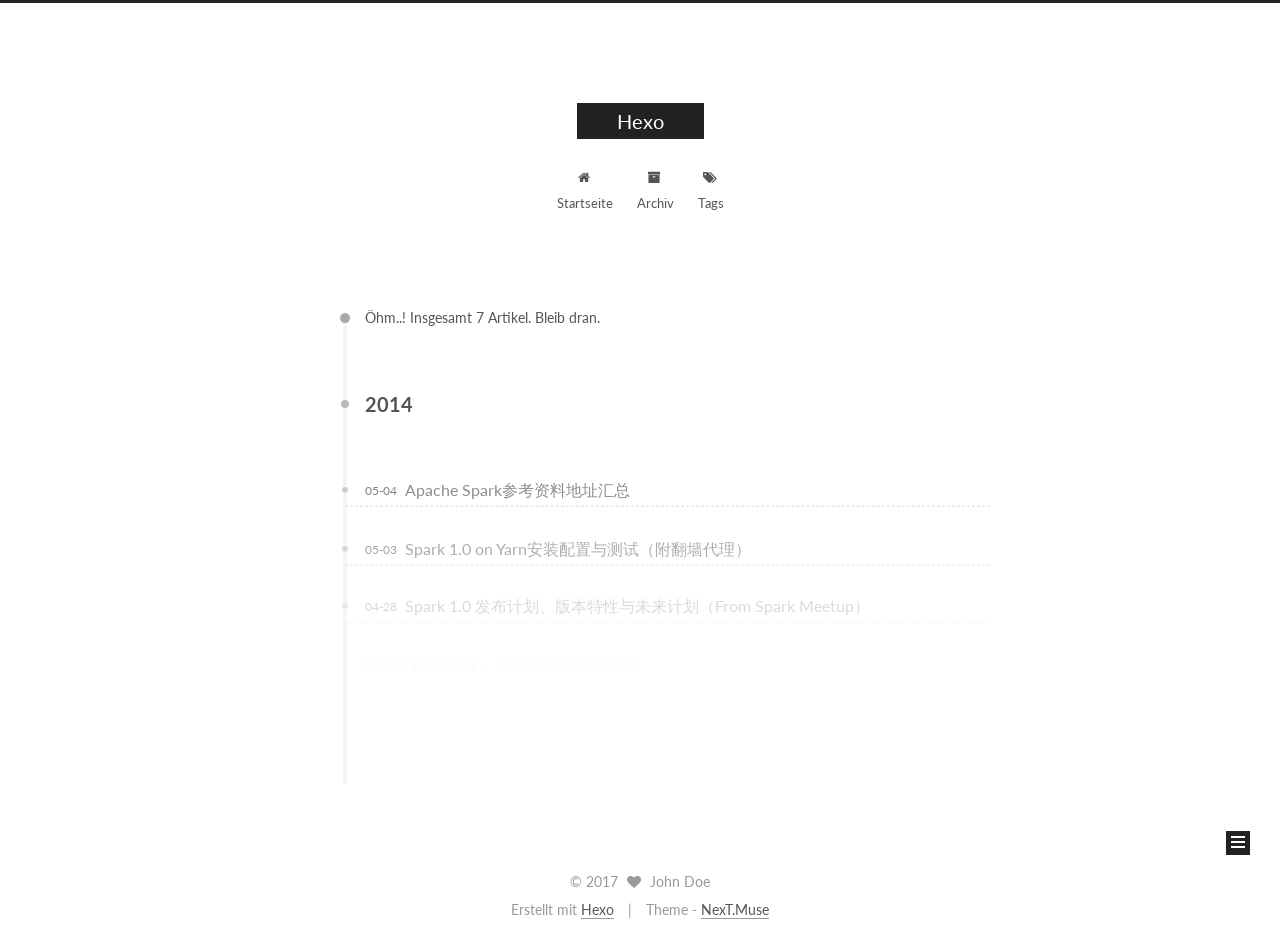
<file: archives/2014/index.html>
<!doctype html>



  


<html class="theme-next muse use-motion" lang="">
<head>
  <meta charset="UTF-8"/>
<meta http-equiv="X-UA-Compatible" content="IE=edge" />
<meta name="viewport" content="width=device-width, initial-scale=1, maximum-scale=1"/>



<meta http-equiv="Cache-Control" content="no-transform" />
<meta http-equiv="Cache-Control" content="no-siteapp" />















  
  
  <link href="/lib/fancybox/source/jquery.fancybox.css?v=2.1.5" rel="stylesheet" type="text/css" />




  
  
  
  

  
    
    
  

  

  

  

  

  
    
    
    <link href="//fonts.googleapis.com/css?family=Lato:300,300italic,400,400italic,700,700italic&subset=latin,latin-ext" rel="stylesheet" type="text/css">
  






<link href="/lib/font-awesome/css/font-awesome.min.css?v=4.6.2" rel="stylesheet" type="text/css" />

<link href="/css/main.css?v=5.1.0" rel="stylesheet" type="text/css" />


  <meta name="keywords" content="Hexo, NexT" />





  <link rel="alternate" href="/atom.xml" title="Hexo" type="application/atom+xml" />




  <link rel="shortcut icon" type="image/x-icon" href="/favicon.ico?v=5.1.0" />






<meta property="og:type" content="website">
<meta property="og:title" content="Hexo">
<meta property="og:url" content="http://yoursite.com/archives/2014/index.html">
<meta property="og:site_name" content="Hexo">
<meta name="twitter:card" content="summary">
<meta name="twitter:title" content="Hexo">



<script type="text/javascript" id="hexo.configurations">
  var NexT = window.NexT || {};
  var CONFIG = {
    root: '/',
    scheme: 'Muse',
    sidebar: {"position":"left","display":"post","offset":12,"offset_float":0,"b2t":false,"scrollpercent":false},
    fancybox: true,
    motion: true,
    duoshuo: {
      userId: '0',
      author: 'Author'
    },
    algolia: {
      applicationID: '',
      apiKey: '',
      indexName: '',
      hits: {"per_page":10},
      labels: {"input_placeholder":"Search for Posts","hits_empty":"We didn't find any results for the search: ${query}","hits_stats":"${hits} results found in ${time} ms"}
    }
  };
</script>



  <link rel="canonical" href="http://yoursite.com/archives/2014/"/>





  <title> Archiv | Hexo </title>
</head>

<body itemscope itemtype="http://schema.org/WebPage" lang="">

  














  
  
    
  

  <div class="container one-collumn sidebar-position-left  page-archive  ">
    <div class="headband"></div>

    <header id="header" class="header" itemscope itemtype="http://schema.org/WPHeader">
      <div class="header-inner"><div class="site-brand-wrapper">
  <div class="site-meta ">
    

    <div class="custom-logo-site-title">
      <a href="/"  class="brand" rel="start">
        <span class="logo-line-before"><i></i></span>
        <span class="site-title">Hexo</span>
        <span class="logo-line-after"><i></i></span>
      </a>
    </div>
      
        <p class="site-subtitle"></p>
      
  </div>

  <div class="site-nav-toggle">
    <button>
      <span class="btn-bar"></span>
      <span class="btn-bar"></span>
      <span class="btn-bar"></span>
    </button>
  </div>
</div>

<nav class="site-nav">
  

  
    <ul id="menu" class="menu">
      
        
        <li class="menu-item menu-item-home">
          <a href="/" rel="section">
            
              <i class="menu-item-icon fa fa-fw fa-home"></i> <br />
            
            Startseite
          </a>
        </li>
      
        
        <li class="menu-item menu-item-archives">
          <a href="/archives" rel="section">
            
              <i class="menu-item-icon fa fa-fw fa-archive"></i> <br />
            
            Archiv
          </a>
        </li>
      
        
        <li class="menu-item menu-item-tags">
          <a href="/tags" rel="section">
            
              <i class="menu-item-icon fa fa-fw fa-tags"></i> <br />
            
            Tags
          </a>
        </li>
      

      
    </ul>
  

  
</nav>



 </div>
    </header>

    <main id="main" class="main">
      <div class="main-inner">
        <div class="content-wrap">
          <div id="content" class="content">
            

  <section id="posts" class="posts-collapse">
    <span class="archive-move-on"></span>

    <span class="archive-page-counter">
      
      
      
        
      
      Öhm..! Insgesamt 7 Artikel. Bleib dran.
    </span>

    

      
      
      

      
        
        <div class="collection-title">
          <h2 class="archive-year motion-element" id="archive-year-2014">2014</h2>
        </div>
      
      

      

  <article class="post post-type-normal" itemscope itemtype="http://schema.org/Article">
    <header class="post-header">

      <h1 class="post-title">
        
            <a class="post-title-link" href="/2014/05/04/spark-reference-address-summary/" itemprop="url">
              
                <span itemprop="name">Apache Spark参考资料地址汇总</span>
              
            </a>
        
      </h1>

      <div class="post-meta">
        <time class="post-time" itemprop="dateCreated"
              datetime="2014-05-04T14:20:56+00:00"
              content="2014-05-04" >
          05-04
        </time>
      </div>

    </header>
  </article>



    

      
      
      

      
      

      

  <article class="post post-type-normal" itemscope itemtype="http://schema.org/Article">
    <header class="post-header">

      <h1 class="post-title">
        
            <a class="post-title-link" href="/2014/05/03/spark-1-0-on-yarn-installation-configuration-and-test-with-agents-over-the-wall/" itemprop="url">
              
                <span itemprop="name">Spark 1.0 on Yarn安装配置与测试（附翻墙代理）</span>
              
            </a>
        
      </h1>

      <div class="post-meta">
        <time class="post-time" itemprop="dateCreated"
              datetime="2014-05-03T23:51:36+00:00"
              content="2014-05-03" >
          05-03
        </time>
      </div>

    </header>
  </article>



    

      
      
      

      
      

      

  <article class="post post-type-normal" itemscope itemtype="http://schema.org/Article">
    <header class="post-header">

      <h1 class="post-title">
        
            <a class="post-title-link" href="/2014/04/28/apache-spark-1-0-release-plans-features-and-future-plans-from-spark-meetup/" itemprop="url">
              
                <span itemprop="name">Spark 1.0 发布计划、版本特性与未来计划（From Spark Meetup）</span>
              
            </a>
        
      </h1>

      <div class="post-meta">
        <time class="post-time" itemprop="dateCreated"
              datetime="2014-04-28T15:10:40+00:00"
              content="2014-04-28" >
          04-28
        </time>
      </div>

    </header>
  </article>



    

      
      
      

      
      

      

  <article class="post post-type-normal" itemscope itemtype="http://schema.org/Article">
    <header class="post-header">

      <h1 class="post-title">
        
            <a class="post-title-link" href="/2014/04/07/introduction-to-neo4j-release-notes-and-installation-configurations/" itemprop="url">
              
                <span itemprop="name">Neo4j简介、版本说明与安装配置</span>
              
            </a>
        
      </h1>

      <div class="post-meta">
        <time class="post-time" itemprop="dateCreated"
              datetime="2014-04-07T21:46:18+00:00"
              content="2014-04-07" >
          04-07
        </time>
      </div>

    </header>
  </article>



    

      
      
      

      
      

      

  <article class="post post-type-normal" itemscope itemtype="http://schema.org/Article">
    <header class="post-header">

      <h1 class="post-title">
        
            <a class="post-title-link" href="/2014/03/04/python-third-party-libraries-network-packet-requests/" itemprop="url">
              
                <span itemprop="name">Python第三方库-网络包-requests</span>
              
            </a>
        
      </h1>

      <div class="post-meta">
        <time class="post-time" itemprop="dateCreated"
              datetime="2014-03-04T14:39:40+00:00"
              content="2014-03-04" >
          03-04
        </time>
      </div>

    </header>
  </article>



    

  </section>

  


          
          </div>
          


          

        </div>
        
          
  
  <div class="sidebar-toggle">
    <div class="sidebar-toggle-line-wrap">
      <span class="sidebar-toggle-line sidebar-toggle-line-first"></span>
      <span class="sidebar-toggle-line sidebar-toggle-line-middle"></span>
      <span class="sidebar-toggle-line sidebar-toggle-line-last"></span>
    </div>
  </div>

  <aside id="sidebar" class="sidebar">
    <div class="sidebar-inner">

      

      

      <section class="site-overview sidebar-panel sidebar-panel-active">
        <div class="site-author motion-element" itemprop="author" itemscope itemtype="http://schema.org/Person">
          <img class="site-author-image" itemprop="image"
               src="/images/avatar.gif"
               alt="John Doe" />
          <p class="site-author-name" itemprop="name">John Doe</p>
           
              <p class="site-description motion-element" itemprop="description"></p>
          
        </div>
        <nav class="site-state motion-element">

          
            <div class="site-state-item site-state-posts">
              <a href="/archives">
                <span class="site-state-item-count">7</span>
                <span class="site-state-item-name">Artikel</span>
              </a>
            </div>
          

          
            
            
            <div class="site-state-item site-state-categories">
              
                <span class="site-state-item-count">4</span>
                <span class="site-state-item-name">Kategorien</span>
              
            </div>
          

          
            
            
            <div class="site-state-item site-state-tags">
              
                <span class="site-state-item-count">18</span>
                <span class="site-state-item-name">Tags</span>
              
            </div>
          

        </nav>

        
          <div class="feed-link motion-element">
            <a href="/atom.xml" rel="alternate">
              <i class="fa fa-rss"></i>
              RSS
            </a>
          </div>
        

        <div class="links-of-author motion-element">
          
        </div>

        
        

        
        

        


      </section>

      

      

    </div>
  </aside>


        
      </div>
    </main>

    <footer id="footer" class="footer">
      <div class="footer-inner">
        <div class="copyright" >
  
  &copy; 
  <span itemprop="copyrightYear">2017</span>
  <span class="with-love">
    <i class="fa fa-heart"></i>
  </span>
  <span class="author" itemprop="copyrightHolder">John Doe</span>
</div>


<div class="powered-by">
  Erstellt mit  <a class="theme-link" href="https://hexo.io">Hexo</a>
</div>

<div class="theme-info">
  Theme -
  <a class="theme-link" href="https://github.com/iissnan/hexo-theme-next">
    NexT.Muse
  </a>
</div>


        

        
      </div>
    </footer>

    
      <div class="back-to-top">
        <i class="fa fa-arrow-up"></i>
        
      </div>
    
    
  </div>

  

<script type="text/javascript">
  if (Object.prototype.toString.call(window.Promise) !== '[object Function]') {
    window.Promise = null;
  }
</script>









  




  
  <script type="text/javascript" src="/lib/jquery/index.js?v=2.1.3"></script>

  
  <script type="text/javascript" src="/lib/fastclick/lib/fastclick.min.js?v=1.0.6"></script>

  
  <script type="text/javascript" src="/lib/jquery_lazyload/jquery.lazyload.js?v=1.9.7"></script>

  
  <script type="text/javascript" src="/lib/velocity/velocity.min.js?v=1.2.1"></script>

  
  <script type="text/javascript" src="/lib/velocity/velocity.ui.min.js?v=1.2.1"></script>

  
  <script type="text/javascript" src="/lib/fancybox/source/jquery.fancybox.pack.js?v=2.1.5"></script>


  


  <script type="text/javascript" src="/js/src/utils.js?v=5.1.0"></script>

  <script type="text/javascript" src="/js/src/motion.js?v=5.1.0"></script>



  
  

  
  
    <script type="text/javascript" id="motion.page.archive">
      $('.archive-year').velocity('transition.slideLeftIn');
    </script>
  


  


  <script type="text/javascript" src="/js/src/bootstrap.js?v=5.1.0"></script>



  



  




	





  





  





  



  
  

  

  

  

  


  

</body>
</html>
</file>
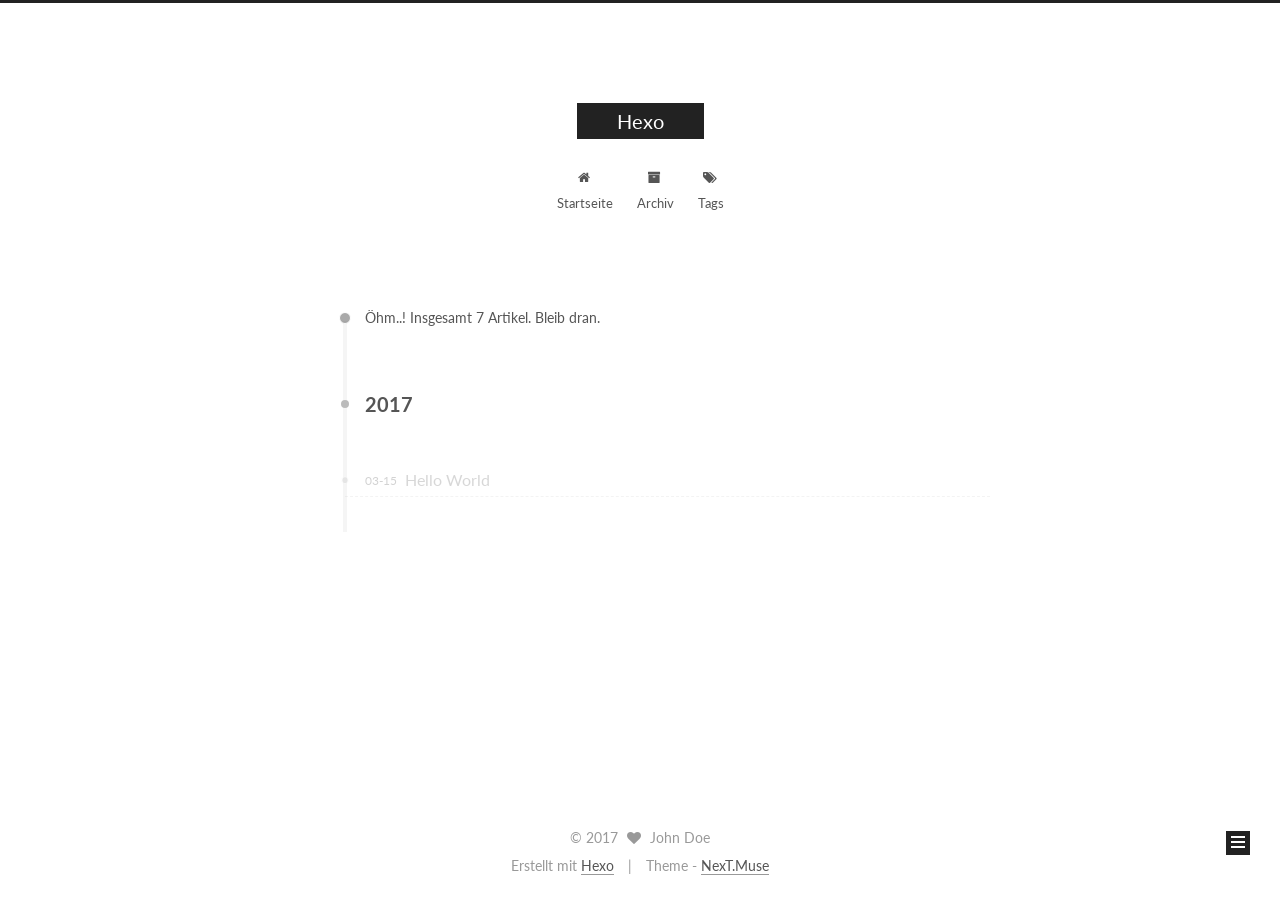
<file: archives/2017/index.html>
<!doctype html>



  


<html class="theme-next muse use-motion" lang="">
<head>
  <meta charset="UTF-8"/>
<meta http-equiv="X-UA-Compatible" content="IE=edge" />
<meta name="viewport" content="width=device-width, initial-scale=1, maximum-scale=1"/>



<meta http-equiv="Cache-Control" content="no-transform" />
<meta http-equiv="Cache-Control" content="no-siteapp" />















  
  
  <link href="/lib/fancybox/source/jquery.fancybox.css?v=2.1.5" rel="stylesheet" type="text/css" />




  
  
  
  

  
    
    
  

  

  

  

  

  
    
    
    <link href="//fonts.googleapis.com/css?family=Lato:300,300italic,400,400italic,700,700italic&subset=latin,latin-ext" rel="stylesheet" type="text/css">
  






<link href="/lib/font-awesome/css/font-awesome.min.css?v=4.6.2" rel="stylesheet" type="text/css" />

<link href="/css/main.css?v=5.1.0" rel="stylesheet" type="text/css" />


  <meta name="keywords" content="Hexo, NexT" />





  <link rel="alternate" href="/atom.xml" title="Hexo" type="application/atom+xml" />




  <link rel="shortcut icon" type="image/x-icon" href="/favicon.ico?v=5.1.0" />






<meta property="og:type" content="website">
<meta property="og:title" content="Hexo">
<meta property="og:url" content="http://yoursite.com/archives/2017/index.html">
<meta property="og:site_name" content="Hexo">
<meta name="twitter:card" content="summary">
<meta name="twitter:title" content="Hexo">



<script type="text/javascript" id="hexo.configurations">
  var NexT = window.NexT || {};
  var CONFIG = {
    root: '/',
    scheme: 'Muse',
    sidebar: {"position":"left","display":"post","offset":12,"offset_float":0,"b2t":false,"scrollpercent":false},
    fancybox: true,
    motion: true,
    duoshuo: {
      userId: '0',
      author: 'Author'
    },
    algolia: {
      applicationID: '',
      apiKey: '',
      indexName: '',
      hits: {"per_page":10},
      labels: {"input_placeholder":"Search for Posts","hits_empty":"We didn't find any results for the search: ${query}","hits_stats":"${hits} results found in ${time} ms"}
    }
  };
</script>



  <link rel="canonical" href="http://yoursite.com/archives/2017/"/>





  <title> Archiv | Hexo </title>
</head>

<body itemscope itemtype="http://schema.org/WebPage" lang="">

  














  
  
    
  

  <div class="container one-collumn sidebar-position-left  page-archive  ">
    <div class="headband"></div>

    <header id="header" class="header" itemscope itemtype="http://schema.org/WPHeader">
      <div class="header-inner"><div class="site-brand-wrapper">
  <div class="site-meta ">
    

    <div class="custom-logo-site-title">
      <a href="/"  class="brand" rel="start">
        <span class="logo-line-before"><i></i></span>
        <span class="site-title">Hexo</span>
        <span class="logo-line-after"><i></i></span>
      </a>
    </div>
      
        <p class="site-subtitle"></p>
      
  </div>

  <div class="site-nav-toggle">
    <button>
      <span class="btn-bar"></span>
      <span class="btn-bar"></span>
      <span class="btn-bar"></span>
    </button>
  </div>
</div>

<nav class="site-nav">
  

  
    <ul id="menu" class="menu">
      
        
        <li class="menu-item menu-item-home">
          <a href="/" rel="section">
            
              <i class="menu-item-icon fa fa-fw fa-home"></i> <br />
            
            Startseite
          </a>
        </li>
      
        
        <li class="menu-item menu-item-archives">
          <a href="/archives" rel="section">
            
              <i class="menu-item-icon fa fa-fw fa-archive"></i> <br />
            
            Archiv
          </a>
        </li>
      
        
        <li class="menu-item menu-item-tags">
          <a href="/tags" rel="section">
            
              <i class="menu-item-icon fa fa-fw fa-tags"></i> <br />
            
            Tags
          </a>
        </li>
      

      
    </ul>
  

  
</nav>



 </div>
    </header>

    <main id="main" class="main">
      <div class="main-inner">
        <div class="content-wrap">
          <div id="content" class="content">
            

  <section id="posts" class="posts-collapse">
    <span class="archive-move-on"></span>

    <span class="archive-page-counter">
      
      
      
        
      
      Öhm..! Insgesamt 7 Artikel. Bleib dran.
    </span>

    

      
      
      

      
        
        <div class="collection-title">
          <h2 class="archive-year motion-element" id="archive-year-2017">2017</h2>
        </div>
      
      

      

  <article class="post post-type-normal" itemscope itemtype="http://schema.org/Article">
    <header class="post-header">

      <h1 class="post-title">
        
            <a class="post-title-link" href="/2017/03/15/hello-world/" itemprop="url">
              
                <span itemprop="name">Hello World</span>
              
            </a>
        
      </h1>

      <div class="post-meta">
        <time class="post-time" itemprop="dateCreated"
              datetime="2017-03-15T03:36:55+00:00"
              content="2017-03-15" >
          03-15
        </time>
      </div>

    </header>
  </article>



    

  </section>

  


          
          </div>
          


          

        </div>
        
          
  
  <div class="sidebar-toggle">
    <div class="sidebar-toggle-line-wrap">
      <span class="sidebar-toggle-line sidebar-toggle-line-first"></span>
      <span class="sidebar-toggle-line sidebar-toggle-line-middle"></span>
      <span class="sidebar-toggle-line sidebar-toggle-line-last"></span>
    </div>
  </div>

  <aside id="sidebar" class="sidebar">
    <div class="sidebar-inner">

      

      

      <section class="site-overview sidebar-panel sidebar-panel-active">
        <div class="site-author motion-element" itemprop="author" itemscope itemtype="http://schema.org/Person">
          <img class="site-author-image" itemprop="image"
               src="/images/avatar.gif"
               alt="John Doe" />
          <p class="site-author-name" itemprop="name">John Doe</p>
           
              <p class="site-description motion-element" itemprop="description"></p>
          
        </div>
        <nav class="site-state motion-element">

          
            <div class="site-state-item site-state-posts">
              <a href="/archives">
                <span class="site-state-item-count">7</span>
                <span class="site-state-item-name">Artikel</span>
              </a>
            </div>
          

          
            
            
            <div class="site-state-item site-state-categories">
              
                <span class="site-state-item-count">4</span>
                <span class="site-state-item-name">Kategorien</span>
              
            </div>
          

          
            
            
            <div class="site-state-item site-state-tags">
              
                <span class="site-state-item-count">18</span>
                <span class="site-state-item-name">Tags</span>
              
            </div>
          

        </nav>

        
          <div class="feed-link motion-element">
            <a href="/atom.xml" rel="alternate">
              <i class="fa fa-rss"></i>
              RSS
            </a>
          </div>
        

        <div class="links-of-author motion-element">
          
        </div>

        
        

        
        

        


      </section>

      

      

    </div>
  </aside>


        
      </div>
    </main>

    <footer id="footer" class="footer">
      <div class="footer-inner">
        <div class="copyright" >
  
  &copy; 
  <span itemprop="copyrightYear">2017</span>
  <span class="with-love">
    <i class="fa fa-heart"></i>
  </span>
  <span class="author" itemprop="copyrightHolder">John Doe</span>
</div>


<div class="powered-by">
  Erstellt mit  <a class="theme-link" href="https://hexo.io">Hexo</a>
</div>

<div class="theme-info">
  Theme -
  <a class="theme-link" href="https://github.com/iissnan/hexo-theme-next">
    NexT.Muse
  </a>
</div>


        

        
      </div>
    </footer>

    
      <div class="back-to-top">
        <i class="fa fa-arrow-up"></i>
        
      </div>
    
    
  </div>

  

<script type="text/javascript">
  if (Object.prototype.toString.call(window.Promise) !== '[object Function]') {
    window.Promise = null;
  }
</script>









  




  
  <script type="text/javascript" src="/lib/jquery/index.js?v=2.1.3"></script>

  
  <script type="text/javascript" src="/lib/fastclick/lib/fastclick.min.js?v=1.0.6"></script>

  
  <script type="text/javascript" src="/lib/jquery_lazyload/jquery.lazyload.js?v=1.9.7"></script>

  
  <script type="text/javascript" src="/lib/velocity/velocity.min.js?v=1.2.1"></script>

  
  <script type="text/javascript" src="/lib/velocity/velocity.ui.min.js?v=1.2.1"></script>

  
  <script type="text/javascript" src="/lib/fancybox/source/jquery.fancybox.pack.js?v=2.1.5"></script>


  


  <script type="text/javascript" src="/js/src/utils.js?v=5.1.0"></script>

  <script type="text/javascript" src="/js/src/motion.js?v=5.1.0"></script>



  
  

  
  
    <script type="text/javascript" id="motion.page.archive">
      $('.archive-year').velocity('transition.slideLeftIn');
    </script>
  


  


  <script type="text/javascript" src="/js/src/bootstrap.js?v=5.1.0"></script>



  



  




	





  





  





  



  
  

  

  

  

  


  

</body>
</html>
</file>
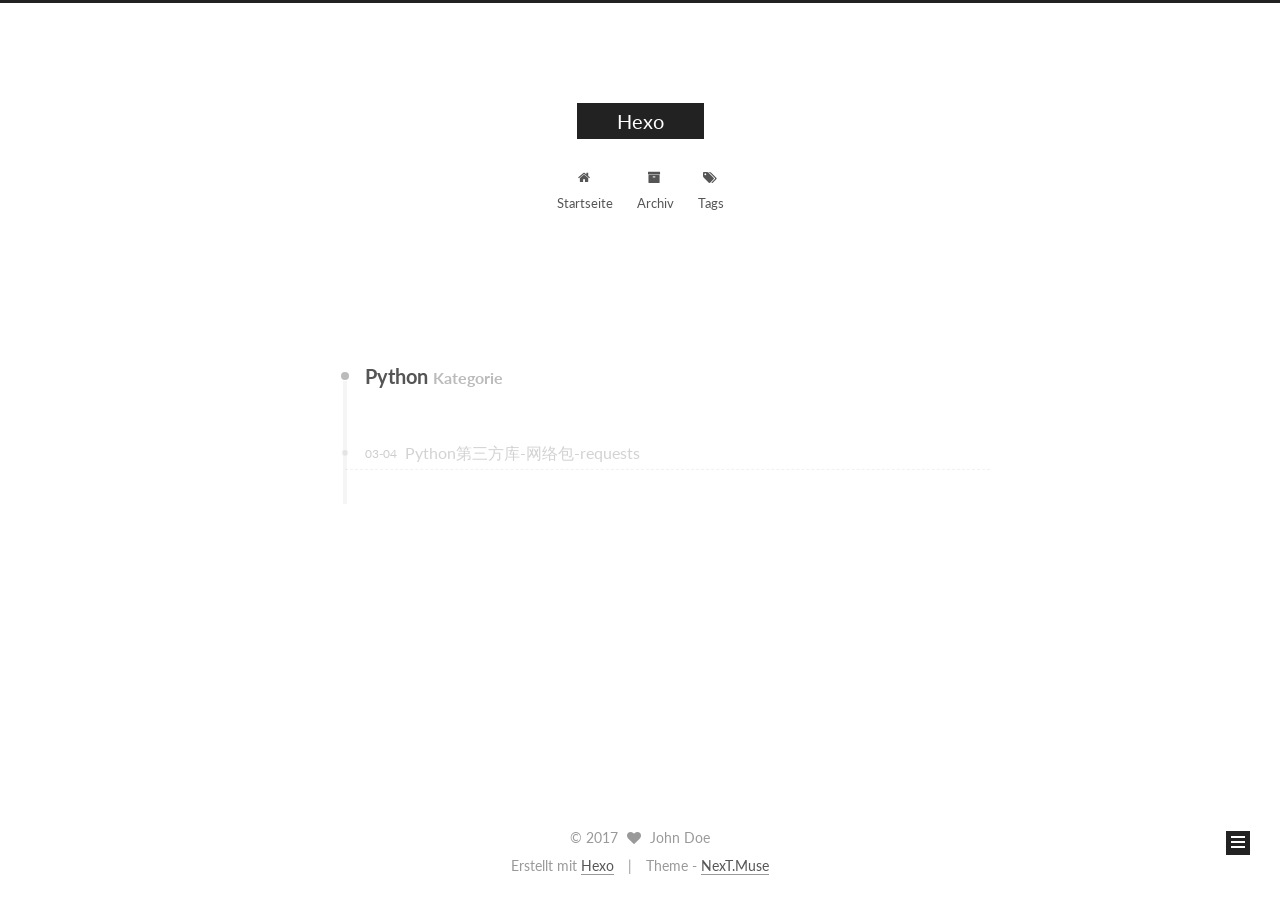
<file: categories/Python/index.html>
<!doctype html>



  


<html class="theme-next muse use-motion" lang="">
<head>
  <meta charset="UTF-8"/>
<meta http-equiv="X-UA-Compatible" content="IE=edge" />
<meta name="viewport" content="width=device-width, initial-scale=1, maximum-scale=1"/>



<meta http-equiv="Cache-Control" content="no-transform" />
<meta http-equiv="Cache-Control" content="no-siteapp" />















  
  
  <link href="/lib/fancybox/source/jquery.fancybox.css?v=2.1.5" rel="stylesheet" type="text/css" />




  
  
  
  

  
    
    
  

  

  

  

  

  
    
    
    <link href="//fonts.googleapis.com/css?family=Lato:300,300italic,400,400italic,700,700italic&subset=latin,latin-ext" rel="stylesheet" type="text/css">
  






<link href="/lib/font-awesome/css/font-awesome.min.css?v=4.6.2" rel="stylesheet" type="text/css" />

<link href="/css/main.css?v=5.1.0" rel="stylesheet" type="text/css" />


  <meta name="keywords" content="Hexo, NexT" />





  <link rel="alternate" href="/atom.xml" title="Hexo" type="application/atom+xml" />




  <link rel="shortcut icon" type="image/x-icon" href="/favicon.ico?v=5.1.0" />






<meta property="og:type" content="website">
<meta property="og:title" content="Hexo">
<meta property="og:url" content="http://yoursite.com/categories/Python/index.html">
<meta property="og:site_name" content="Hexo">
<meta name="twitter:card" content="summary">
<meta name="twitter:title" content="Hexo">



<script type="text/javascript" id="hexo.configurations">
  var NexT = window.NexT || {};
  var CONFIG = {
    root: '/',
    scheme: 'Muse',
    sidebar: {"position":"left","display":"post","offset":12,"offset_float":0,"b2t":false,"scrollpercent":false},
    fancybox: true,
    motion: true,
    duoshuo: {
      userId: '0',
      author: 'Author'
    },
    algolia: {
      applicationID: '',
      apiKey: '',
      indexName: '',
      hits: {"per_page":10},
      labels: {"input_placeholder":"Search for Posts","hits_empty":"We didn't find any results for the search: ${query}","hits_stats":"${hits} results found in ${time} ms"}
    }
  };
</script>



  <link rel="canonical" href="http://yoursite.com/categories/Python/"/>





  <title> Kategorie: Python | Hexo </title>
</head>

<body itemscope itemtype="http://schema.org/WebPage" lang="">

  














  
  
    
  

  <div class="container one-collumn sidebar-position-left  ">
    <div class="headband"></div>

    <header id="header" class="header" itemscope itemtype="http://schema.org/WPHeader">
      <div class="header-inner"><div class="site-brand-wrapper">
  <div class="site-meta ">
    

    <div class="custom-logo-site-title">
      <a href="/"  class="brand" rel="start">
        <span class="logo-line-before"><i></i></span>
        <span class="site-title">Hexo</span>
        <span class="logo-line-after"><i></i></span>
      </a>
    </div>
      
        <p class="site-subtitle"></p>
      
  </div>

  <div class="site-nav-toggle">
    <button>
      <span class="btn-bar"></span>
      <span class="btn-bar"></span>
      <span class="btn-bar"></span>
    </button>
  </div>
</div>

<nav class="site-nav">
  

  
    <ul id="menu" class="menu">
      
        
        <li class="menu-item menu-item-home">
          <a href="/" rel="section">
            
              <i class="menu-item-icon fa fa-fw fa-home"></i> <br />
            
            Startseite
          </a>
        </li>
      
        
        <li class="menu-item menu-item-archives">
          <a href="/archives" rel="section">
            
              <i class="menu-item-icon fa fa-fw fa-archive"></i> <br />
            
            Archiv
          </a>
        </li>
      
        
        <li class="menu-item menu-item-tags">
          <a href="/tags" rel="section">
            
              <i class="menu-item-icon fa fa-fw fa-tags"></i> <br />
            
            Tags
          </a>
        </li>
      

      
    </ul>
  

  
</nav>



 </div>
    </header>

    <main id="main" class="main">
      <div class="main-inner">
        <div class="content-wrap">
          <div id="content" class="content">
            

  <section id="posts" class="posts-collapse">
    <div class="collection-title">
      <h2 >
        Python
        <small>Kategorie</small>
      </h2>
    </div>

    
      

  <article class="post post-type-normal" itemscope itemtype="http://schema.org/Article">
    <header class="post-header">

      <h1 class="post-title">
        
            <a class="post-title-link" href="/2014/03/04/python-third-party-libraries-network-packet-requests/" itemprop="url">
              
                <span itemprop="name">Python第三方库-网络包-requests</span>
              
            </a>
        
      </h1>

      <div class="post-meta">
        <time class="post-time" itemprop="dateCreated"
              datetime="2014-03-04T14:39:40+00:00"
              content="2014-03-04" >
          03-04
        </time>
      </div>

    </header>
  </article>


    
  </section>

  


          
          </div>
          


          

        </div>
        
          
  
  <div class="sidebar-toggle">
    <div class="sidebar-toggle-line-wrap">
      <span class="sidebar-toggle-line sidebar-toggle-line-first"></span>
      <span class="sidebar-toggle-line sidebar-toggle-line-middle"></span>
      <span class="sidebar-toggle-line sidebar-toggle-line-last"></span>
    </div>
  </div>

  <aside id="sidebar" class="sidebar">
    <div class="sidebar-inner">

      

      

      <section class="site-overview sidebar-panel sidebar-panel-active">
        <div class="site-author motion-element" itemprop="author" itemscope itemtype="http://schema.org/Person">
          <img class="site-author-image" itemprop="image"
               src="/images/avatar.gif"
               alt="John Doe" />
          <p class="site-author-name" itemprop="name">John Doe</p>
           
              <p class="site-description motion-element" itemprop="description"></p>
          
        </div>
        <nav class="site-state motion-element">

          
            <div class="site-state-item site-state-posts">
              <a href="/archives">
                <span class="site-state-item-count">7</span>
                <span class="site-state-item-name">Artikel</span>
              </a>
            </div>
          

          
            
            
            <div class="site-state-item site-state-categories">
              
                <span class="site-state-item-count">4</span>
                <span class="site-state-item-name">Kategorien</span>
              
            </div>
          

          
            
            
            <div class="site-state-item site-state-tags">
              
                <span class="site-state-item-count">18</span>
                <span class="site-state-item-name">Tags</span>
              
            </div>
          

        </nav>

        
          <div class="feed-link motion-element">
            <a href="/atom.xml" rel="alternate">
              <i class="fa fa-rss"></i>
              RSS
            </a>
          </div>
        

        <div class="links-of-author motion-element">
          
        </div>

        
        

        
        

        


      </section>

      

      

    </div>
  </aside>


        
      </div>
    </main>

    <footer id="footer" class="footer">
      <div class="footer-inner">
        <div class="copyright" >
  
  &copy; 
  <span itemprop="copyrightYear">2017</span>
  <span class="with-love">
    <i class="fa fa-heart"></i>
  </span>
  <span class="author" itemprop="copyrightHolder">John Doe</span>
</div>


<div class="powered-by">
  Erstellt mit  <a class="theme-link" href="https://hexo.io">Hexo</a>
</div>

<div class="theme-info">
  Theme -
  <a class="theme-link" href="https://github.com/iissnan/hexo-theme-next">
    NexT.Muse
  </a>
</div>


        

        
      </div>
    </footer>

    
      <div class="back-to-top">
        <i class="fa fa-arrow-up"></i>
        
      </div>
    
    
  </div>

  

<script type="text/javascript">
  if (Object.prototype.toString.call(window.Promise) !== '[object Function]') {
    window.Promise = null;
  }
</script>









  




  
  <script type="text/javascript" src="/lib/jquery/index.js?v=2.1.3"></script>

  
  <script type="text/javascript" src="/lib/fastclick/lib/fastclick.min.js?v=1.0.6"></script>

  
  <script type="text/javascript" src="/lib/jquery_lazyload/jquery.lazyload.js?v=1.9.7"></script>

  
  <script type="text/javascript" src="/lib/velocity/velocity.min.js?v=1.2.1"></script>

  
  <script type="text/javascript" src="/lib/velocity/velocity.ui.min.js?v=1.2.1"></script>

  
  <script type="text/javascript" src="/lib/fancybox/source/jquery.fancybox.pack.js?v=2.1.5"></script>


  


  <script type="text/javascript" src="/js/src/utils.js?v=5.1.0"></script>

  <script type="text/javascript" src="/js/src/motion.js?v=5.1.0"></script>



  
  

  

  


  <script type="text/javascript" src="/js/src/bootstrap.js?v=5.1.0"></script>



  



  




	





  





  





  



  
  

  

  

  

  


  

</body>
</html>
</file>
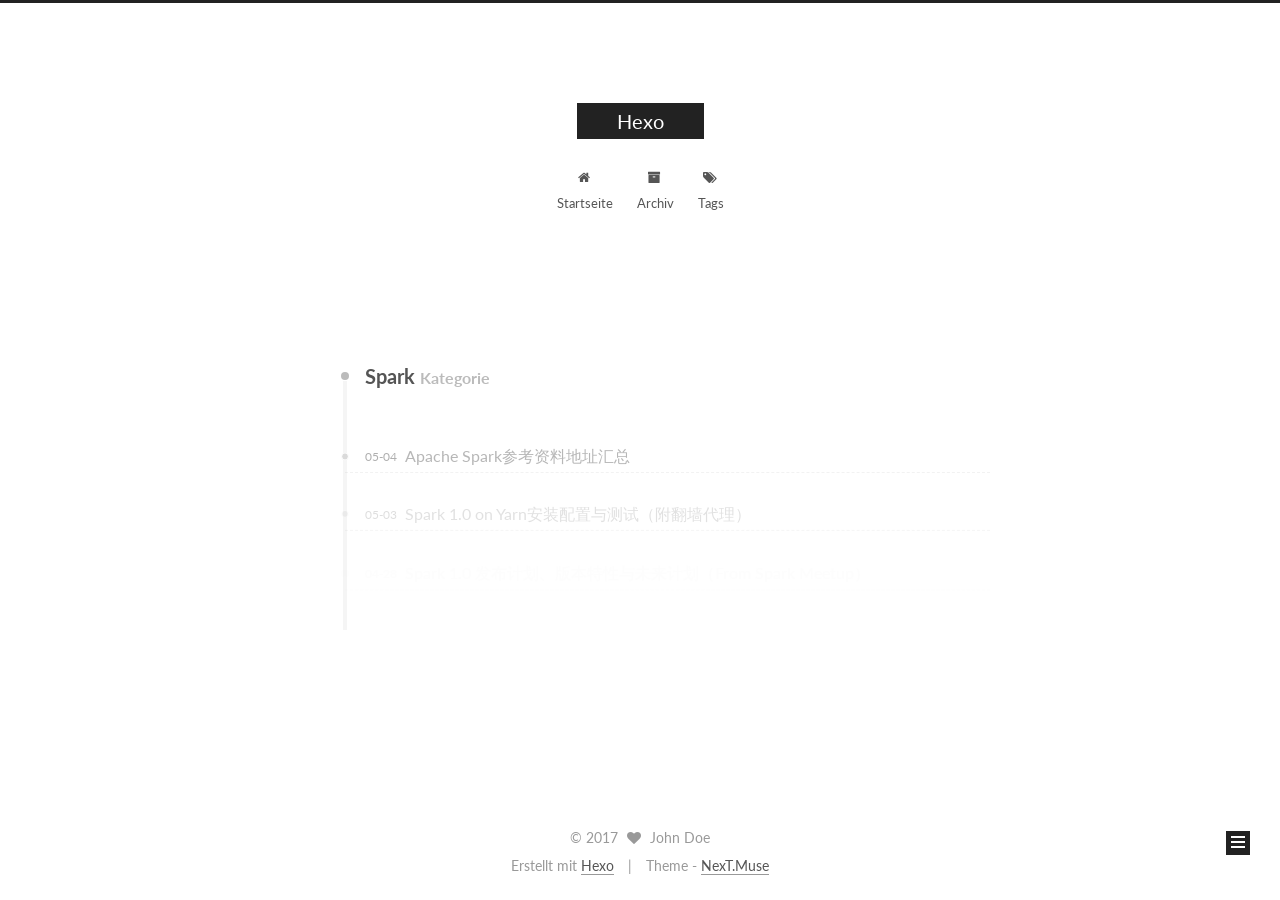
<file: categories/Spark/index.html>
<!doctype html>



  


<html class="theme-next muse use-motion" lang="">
<head>
  <meta charset="UTF-8"/>
<meta http-equiv="X-UA-Compatible" content="IE=edge" />
<meta name="viewport" content="width=device-width, initial-scale=1, maximum-scale=1"/>



<meta http-equiv="Cache-Control" content="no-transform" />
<meta http-equiv="Cache-Control" content="no-siteapp" />















  
  
  <link href="/lib/fancybox/source/jquery.fancybox.css?v=2.1.5" rel="stylesheet" type="text/css" />




  
  
  
  

  
    
    
  

  

  

  

  

  
    
    
    <link href="//fonts.googleapis.com/css?family=Lato:300,300italic,400,400italic,700,700italic&subset=latin,latin-ext" rel="stylesheet" type="text/css">
  






<link href="/lib/font-awesome/css/font-awesome.min.css?v=4.6.2" rel="stylesheet" type="text/css" />

<link href="/css/main.css?v=5.1.0" rel="stylesheet" type="text/css" />


  <meta name="keywords" content="Hexo, NexT" />





  <link rel="alternate" href="/atom.xml" title="Hexo" type="application/atom+xml" />




  <link rel="shortcut icon" type="image/x-icon" href="/favicon.ico?v=5.1.0" />






<meta property="og:type" content="website">
<meta property="og:title" content="Hexo">
<meta property="og:url" content="http://yoursite.com/categories/Spark/index.html">
<meta property="og:site_name" content="Hexo">
<meta name="twitter:card" content="summary">
<meta name="twitter:title" content="Hexo">



<script type="text/javascript" id="hexo.configurations">
  var NexT = window.NexT || {};
  var CONFIG = {
    root: '/',
    scheme: 'Muse',
    sidebar: {"position":"left","display":"post","offset":12,"offset_float":0,"b2t":false,"scrollpercent":false},
    fancybox: true,
    motion: true,
    duoshuo: {
      userId: '0',
      author: 'Author'
    },
    algolia: {
      applicationID: '',
      apiKey: '',
      indexName: '',
      hits: {"per_page":10},
      labels: {"input_placeholder":"Search for Posts","hits_empty":"We didn't find any results for the search: ${query}","hits_stats":"${hits} results found in ${time} ms"}
    }
  };
</script>



  <link rel="canonical" href="http://yoursite.com/categories/Spark/"/>





  <title> Kategorie: Spark | Hexo </title>
</head>

<body itemscope itemtype="http://schema.org/WebPage" lang="">

  














  
  
    
  

  <div class="container one-collumn sidebar-position-left  ">
    <div class="headband"></div>

    <header id="header" class="header" itemscope itemtype="http://schema.org/WPHeader">
      <div class="header-inner"><div class="site-brand-wrapper">
  <div class="site-meta ">
    

    <div class="custom-logo-site-title">
      <a href="/"  class="brand" rel="start">
        <span class="logo-line-before"><i></i></span>
        <span class="site-title">Hexo</span>
        <span class="logo-line-after"><i></i></span>
      </a>
    </div>
      
        <p class="site-subtitle"></p>
      
  </div>

  <div class="site-nav-toggle">
    <button>
      <span class="btn-bar"></span>
      <span class="btn-bar"></span>
      <span class="btn-bar"></span>
    </button>
  </div>
</div>

<nav class="site-nav">
  

  
    <ul id="menu" class="menu">
      
        
        <li class="menu-item menu-item-home">
          <a href="/" rel="section">
            
              <i class="menu-item-icon fa fa-fw fa-home"></i> <br />
            
            Startseite
          </a>
        </li>
      
        
        <li class="menu-item menu-item-archives">
          <a href="/archives" rel="section">
            
              <i class="menu-item-icon fa fa-fw fa-archive"></i> <br />
            
            Archiv
          </a>
        </li>
      
        
        <li class="menu-item menu-item-tags">
          <a href="/tags" rel="section">
            
              <i class="menu-item-icon fa fa-fw fa-tags"></i> <br />
            
            Tags
          </a>
        </li>
      

      
    </ul>
  

  
</nav>



 </div>
    </header>

    <main id="main" class="main">
      <div class="main-inner">
        <div class="content-wrap">
          <div id="content" class="content">
            

  <section id="posts" class="posts-collapse">
    <div class="collection-title">
      <h2 >
        Spark
        <small>Kategorie</small>
      </h2>
    </div>

    
      

  <article class="post post-type-normal" itemscope itemtype="http://schema.org/Article">
    <header class="post-header">

      <h1 class="post-title">
        
            <a class="post-title-link" href="/2014/05/04/spark-reference-address-summary/" itemprop="url">
              
                <span itemprop="name">Apache Spark参考资料地址汇总</span>
              
            </a>
        
      </h1>

      <div class="post-meta">
        <time class="post-time" itemprop="dateCreated"
              datetime="2014-05-04T14:20:56+00:00"
              content="2014-05-04" >
          05-04
        </time>
      </div>

    </header>
  </article>


    
      

  <article class="post post-type-normal" itemscope itemtype="http://schema.org/Article">
    <header class="post-header">

      <h1 class="post-title">
        
            <a class="post-title-link" href="/2014/05/03/spark-1-0-on-yarn-installation-configuration-and-test-with-agents-over-the-wall/" itemprop="url">
              
                <span itemprop="name">Spark 1.0 on Yarn安装配置与测试（附翻墙代理）</span>
              
            </a>
        
      </h1>

      <div class="post-meta">
        <time class="post-time" itemprop="dateCreated"
              datetime="2014-05-03T23:51:36+00:00"
              content="2014-05-03" >
          05-03
        </time>
      </div>

    </header>
  </article>


    
      

  <article class="post post-type-normal" itemscope itemtype="http://schema.org/Article">
    <header class="post-header">

      <h1 class="post-title">
        
            <a class="post-title-link" href="/2014/04/28/apache-spark-1-0-release-plans-features-and-future-plans-from-spark-meetup/" itemprop="url">
              
                <span itemprop="name">Spark 1.0 发布计划、版本特性与未来计划（From Spark Meetup）</span>
              
            </a>
        
      </h1>

      <div class="post-meta">
        <time class="post-time" itemprop="dateCreated"
              datetime="2014-04-28T15:10:40+00:00"
              content="2014-04-28" >
          04-28
        </time>
      </div>

    </header>
  </article>


    
  </section>

  


          
          </div>
          


          

        </div>
        
          
  
  <div class="sidebar-toggle">
    <div class="sidebar-toggle-line-wrap">
      <span class="sidebar-toggle-line sidebar-toggle-line-first"></span>
      <span class="sidebar-toggle-line sidebar-toggle-line-middle"></span>
      <span class="sidebar-toggle-line sidebar-toggle-line-last"></span>
    </div>
  </div>

  <aside id="sidebar" class="sidebar">
    <div class="sidebar-inner">

      

      

      <section class="site-overview sidebar-panel sidebar-panel-active">
        <div class="site-author motion-element" itemprop="author" itemscope itemtype="http://schema.org/Person">
          <img class="site-author-image" itemprop="image"
               src="/images/avatar.gif"
               alt="John Doe" />
          <p class="site-author-name" itemprop="name">John Doe</p>
           
              <p class="site-description motion-element" itemprop="description"></p>
          
        </div>
        <nav class="site-state motion-element">

          
            <div class="site-state-item site-state-posts">
              <a href="/archives">
                <span class="site-state-item-count">7</span>
                <span class="site-state-item-name">Artikel</span>
              </a>
            </div>
          

          
            
            
            <div class="site-state-item site-state-categories">
              
                <span class="site-state-item-count">4</span>
                <span class="site-state-item-name">Kategorien</span>
              
            </div>
          

          
            
            
            <div class="site-state-item site-state-tags">
              
                <span class="site-state-item-count">18</span>
                <span class="site-state-item-name">Tags</span>
              
            </div>
          

        </nav>

        
          <div class="feed-link motion-element">
            <a href="/atom.xml" rel="alternate">
              <i class="fa fa-rss"></i>
              RSS
            </a>
          </div>
        

        <div class="links-of-author motion-element">
          
        </div>

        
        

        
        

        


      </section>

      

      

    </div>
  </aside>


        
      </div>
    </main>

    <footer id="footer" class="footer">
      <div class="footer-inner">
        <div class="copyright" >
  
  &copy; 
  <span itemprop="copyrightYear">2017</span>
  <span class="with-love">
    <i class="fa fa-heart"></i>
  </span>
  <span class="author" itemprop="copyrightHolder">John Doe</span>
</div>


<div class="powered-by">
  Erstellt mit  <a class="theme-link" href="https://hexo.io">Hexo</a>
</div>

<div class="theme-info">
  Theme -
  <a class="theme-link" href="https://github.com/iissnan/hexo-theme-next">
    NexT.Muse
  </a>
</div>


        

        
      </div>
    </footer>

    
      <div class="back-to-top">
        <i class="fa fa-arrow-up"></i>
        
      </div>
    
    
  </div>

  

<script type="text/javascript">
  if (Object.prototype.toString.call(window.Promise) !== '[object Function]') {
    window.Promise = null;
  }
</script>









  




  
  <script type="text/javascript" src="/lib/jquery/index.js?v=2.1.3"></script>

  
  <script type="text/javascript" src="/lib/fastclick/lib/fastclick.min.js?v=1.0.6"></script>

  
  <script type="text/javascript" src="/lib/jquery_lazyload/jquery.lazyload.js?v=1.9.7"></script>

  
  <script type="text/javascript" src="/lib/velocity/velocity.min.js?v=1.2.1"></script>

  
  <script type="text/javascript" src="/lib/velocity/velocity.ui.min.js?v=1.2.1"></script>

  
  <script type="text/javascript" src="/lib/fancybox/source/jquery.fancybox.pack.js?v=2.1.5"></script>


  


  <script type="text/javascript" src="/js/src/utils.js?v=5.1.0"></script>

  <script type="text/javascript" src="/js/src/motion.js?v=5.1.0"></script>



  
  

  

  


  <script type="text/javascript" src="/js/src/bootstrap.js?v=5.1.0"></script>



  



  




	





  





  





  



  
  

  

  

  

  


  

</body>
</html>
</file>
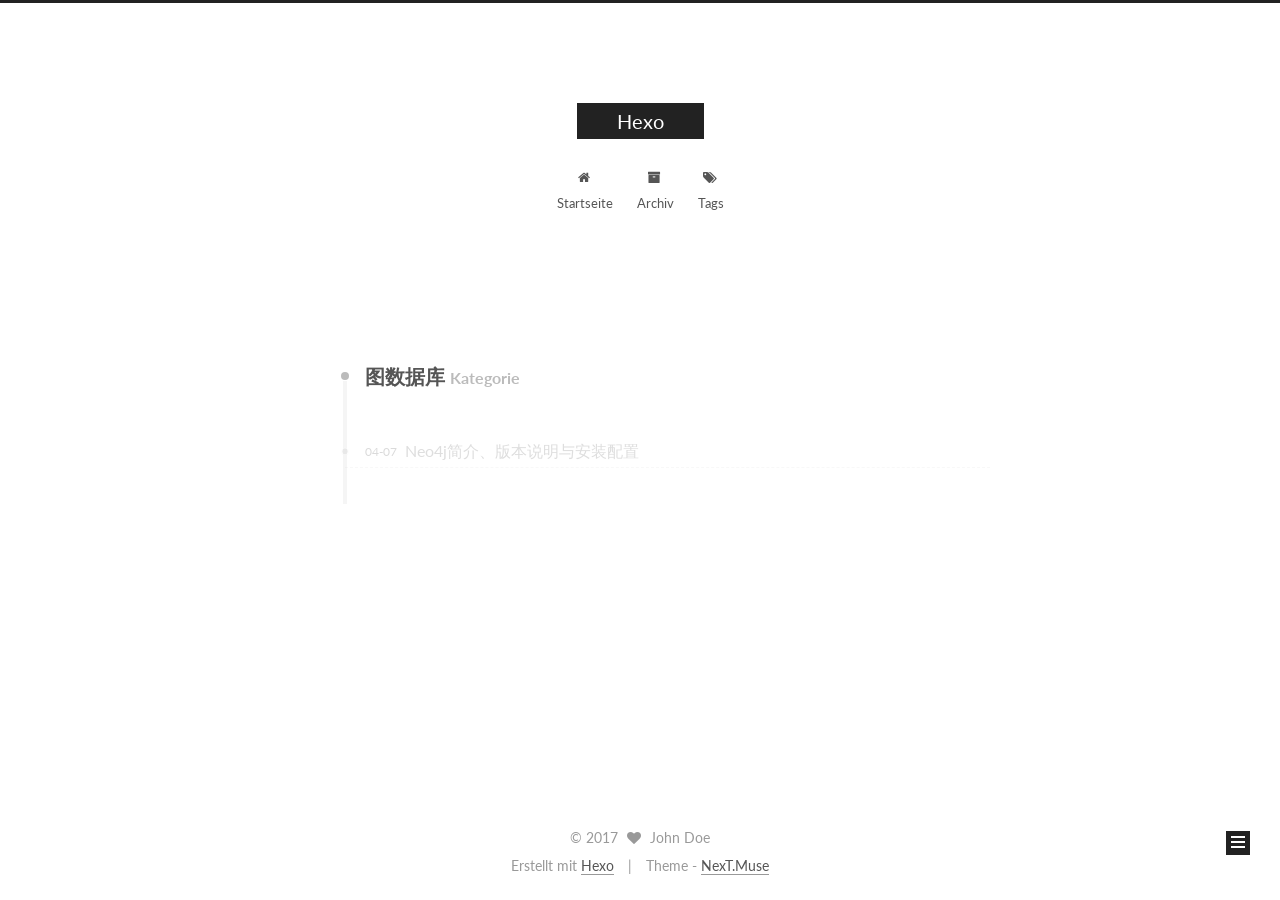
<file: categories/图数据库/index.html>
<!doctype html>



  


<html class="theme-next muse use-motion" lang="">
<head>
  <meta charset="UTF-8"/>
<meta http-equiv="X-UA-Compatible" content="IE=edge" />
<meta name="viewport" content="width=device-width, initial-scale=1, maximum-scale=1"/>



<meta http-equiv="Cache-Control" content="no-transform" />
<meta http-equiv="Cache-Control" content="no-siteapp" />















  
  
  <link href="/lib/fancybox/source/jquery.fancybox.css?v=2.1.5" rel="stylesheet" type="text/css" />




  
  
  
  

  
    
    
  

  

  

  

  

  
    
    
    <link href="//fonts.googleapis.com/css?family=Lato:300,300italic,400,400italic,700,700italic&subset=latin,latin-ext" rel="stylesheet" type="text/css">
  






<link href="/lib/font-awesome/css/font-awesome.min.css?v=4.6.2" rel="stylesheet" type="text/css" />

<link href="/css/main.css?v=5.1.0" rel="stylesheet" type="text/css" />


  <meta name="keywords" content="Hexo, NexT" />





  <link rel="alternate" href="/atom.xml" title="Hexo" type="application/atom+xml" />




  <link rel="shortcut icon" type="image/x-icon" href="/favicon.ico?v=5.1.0" />






<meta property="og:type" content="website">
<meta property="og:title" content="Hexo">
<meta property="og:url" content="http://yoursite.com/categories/图数据库/index.html">
<meta property="og:site_name" content="Hexo">
<meta name="twitter:card" content="summary">
<meta name="twitter:title" content="Hexo">



<script type="text/javascript" id="hexo.configurations">
  var NexT = window.NexT || {};
  var CONFIG = {
    root: '/',
    scheme: 'Muse',
    sidebar: {"position":"left","display":"post","offset":12,"offset_float":0,"b2t":false,"scrollpercent":false},
    fancybox: true,
    motion: true,
    duoshuo: {
      userId: '0',
      author: 'Author'
    },
    algolia: {
      applicationID: '',
      apiKey: '',
      indexName: '',
      hits: {"per_page":10},
      labels: {"input_placeholder":"Search for Posts","hits_empty":"We didn't find any results for the search: ${query}","hits_stats":"${hits} results found in ${time} ms"}
    }
  };
</script>



  <link rel="canonical" href="http://yoursite.com/categories/图数据库/"/>





  <title> Kategorie: 图数据库 | Hexo </title>
</head>

<body itemscope itemtype="http://schema.org/WebPage" lang="">

  














  
  
    
  

  <div class="container one-collumn sidebar-position-left  ">
    <div class="headband"></div>

    <header id="header" class="header" itemscope itemtype="http://schema.org/WPHeader">
      <div class="header-inner"><div class="site-brand-wrapper">
  <div class="site-meta ">
    

    <div class="custom-logo-site-title">
      <a href="/"  class="brand" rel="start">
        <span class="logo-line-before"><i></i></span>
        <span class="site-title">Hexo</span>
        <span class="logo-line-after"><i></i></span>
      </a>
    </div>
      
        <p class="site-subtitle"></p>
      
  </div>

  <div class="site-nav-toggle">
    <button>
      <span class="btn-bar"></span>
      <span class="btn-bar"></span>
      <span class="btn-bar"></span>
    </button>
  </div>
</div>

<nav class="site-nav">
  

  
    <ul id="menu" class="menu">
      
        
        <li class="menu-item menu-item-home">
          <a href="/" rel="section">
            
              <i class="menu-item-icon fa fa-fw fa-home"></i> <br />
            
            Startseite
          </a>
        </li>
      
        
        <li class="menu-item menu-item-archives">
          <a href="/archives" rel="section">
            
              <i class="menu-item-icon fa fa-fw fa-archive"></i> <br />
            
            Archiv
          </a>
        </li>
      
        
        <li class="menu-item menu-item-tags">
          <a href="/tags" rel="section">
            
              <i class="menu-item-icon fa fa-fw fa-tags"></i> <br />
            
            Tags
          </a>
        </li>
      

      
    </ul>
  

  
</nav>



 </div>
    </header>

    <main id="main" class="main">
      <div class="main-inner">
        <div class="content-wrap">
          <div id="content" class="content">
            

  <section id="posts" class="posts-collapse">
    <div class="collection-title">
      <h2 >
        图数据库
        <small>Kategorie</small>
      </h2>
    </div>

    
      

  <article class="post post-type-normal" itemscope itemtype="http://schema.org/Article">
    <header class="post-header">

      <h1 class="post-title">
        
            <a class="post-title-link" href="/2014/04/07/introduction-to-neo4j-release-notes-and-installation-configurations/" itemprop="url">
              
                <span itemprop="name">Neo4j简介、版本说明与安装配置</span>
              
            </a>
        
      </h1>

      <div class="post-meta">
        <time class="post-time" itemprop="dateCreated"
              datetime="2014-04-07T21:46:18+00:00"
              content="2014-04-07" >
          04-07
        </time>
      </div>

    </header>
  </article>


    
  </section>

  


          
          </div>
          


          

        </div>
        
          
  
  <div class="sidebar-toggle">
    <div class="sidebar-toggle-line-wrap">
      <span class="sidebar-toggle-line sidebar-toggle-line-first"></span>
      <span class="sidebar-toggle-line sidebar-toggle-line-middle"></span>
      <span class="sidebar-toggle-line sidebar-toggle-line-last"></span>
    </div>
  </div>

  <aside id="sidebar" class="sidebar">
    <div class="sidebar-inner">

      

      

      <section class="site-overview sidebar-panel sidebar-panel-active">
        <div class="site-author motion-element" itemprop="author" itemscope itemtype="http://schema.org/Person">
          <img class="site-author-image" itemprop="image"
               src="/images/avatar.gif"
               alt="John Doe" />
          <p class="site-author-name" itemprop="name">John Doe</p>
           
              <p class="site-description motion-element" itemprop="description"></p>
          
        </div>
        <nav class="site-state motion-element">

          
            <div class="site-state-item site-state-posts">
              <a href="/archives">
                <span class="site-state-item-count">7</span>
                <span class="site-state-item-name">Artikel</span>
              </a>
            </div>
          

          
            
            
            <div class="site-state-item site-state-categories">
              
                <span class="site-state-item-count">4</span>
                <span class="site-state-item-name">Kategorien</span>
              
            </div>
          

          
            
            
            <div class="site-state-item site-state-tags">
              
                <span class="site-state-item-count">18</span>
                <span class="site-state-item-name">Tags</span>
              
            </div>
          

        </nav>

        
          <div class="feed-link motion-element">
            <a href="/atom.xml" rel="alternate">
              <i class="fa fa-rss"></i>
              RSS
            </a>
          </div>
        

        <div class="links-of-author motion-element">
          
        </div>

        
        

        
        

        


      </section>

      

      

    </div>
  </aside>


        
      </div>
    </main>

    <footer id="footer" class="footer">
      <div class="footer-inner">
        <div class="copyright" >
  
  &copy; 
  <span itemprop="copyrightYear">2017</span>
  <span class="with-love">
    <i class="fa fa-heart"></i>
  </span>
  <span class="author" itemprop="copyrightHolder">John Doe</span>
</div>


<div class="powered-by">
  Erstellt mit  <a class="theme-link" href="https://hexo.io">Hexo</a>
</div>

<div class="theme-info">
  Theme -
  <a class="theme-link" href="https://github.com/iissnan/hexo-theme-next">
    NexT.Muse
  </a>
</div>


        

        
      </div>
    </footer>

    
      <div class="back-to-top">
        <i class="fa fa-arrow-up"></i>
        
      </div>
    
    
  </div>

  

<script type="text/javascript">
  if (Object.prototype.toString.call(window.Promise) !== '[object Function]') {
    window.Promise = null;
  }
</script>









  




  
  <script type="text/javascript" src="/lib/jquery/index.js?v=2.1.3"></script>

  
  <script type="text/javascript" src="/lib/fastclick/lib/fastclick.min.js?v=1.0.6"></script>

  
  <script type="text/javascript" src="/lib/jquery_lazyload/jquery.lazyload.js?v=1.9.7"></script>

  
  <script type="text/javascript" src="/lib/velocity/velocity.min.js?v=1.2.1"></script>

  
  <script type="text/javascript" src="/lib/velocity/velocity.ui.min.js?v=1.2.1"></script>

  
  <script type="text/javascript" src="/lib/fancybox/source/jquery.fancybox.pack.js?v=2.1.5"></script>


  


  <script type="text/javascript" src="/js/src/utils.js?v=5.1.0"></script>

  <script type="text/javascript" src="/js/src/motion.js?v=5.1.0"></script>



  
  

  

  


  <script type="text/javascript" src="/js/src/bootstrap.js?v=5.1.0"></script>



  



  




	





  





  





  



  
  

  

  

  

  


  

</body>
</html>
</file>
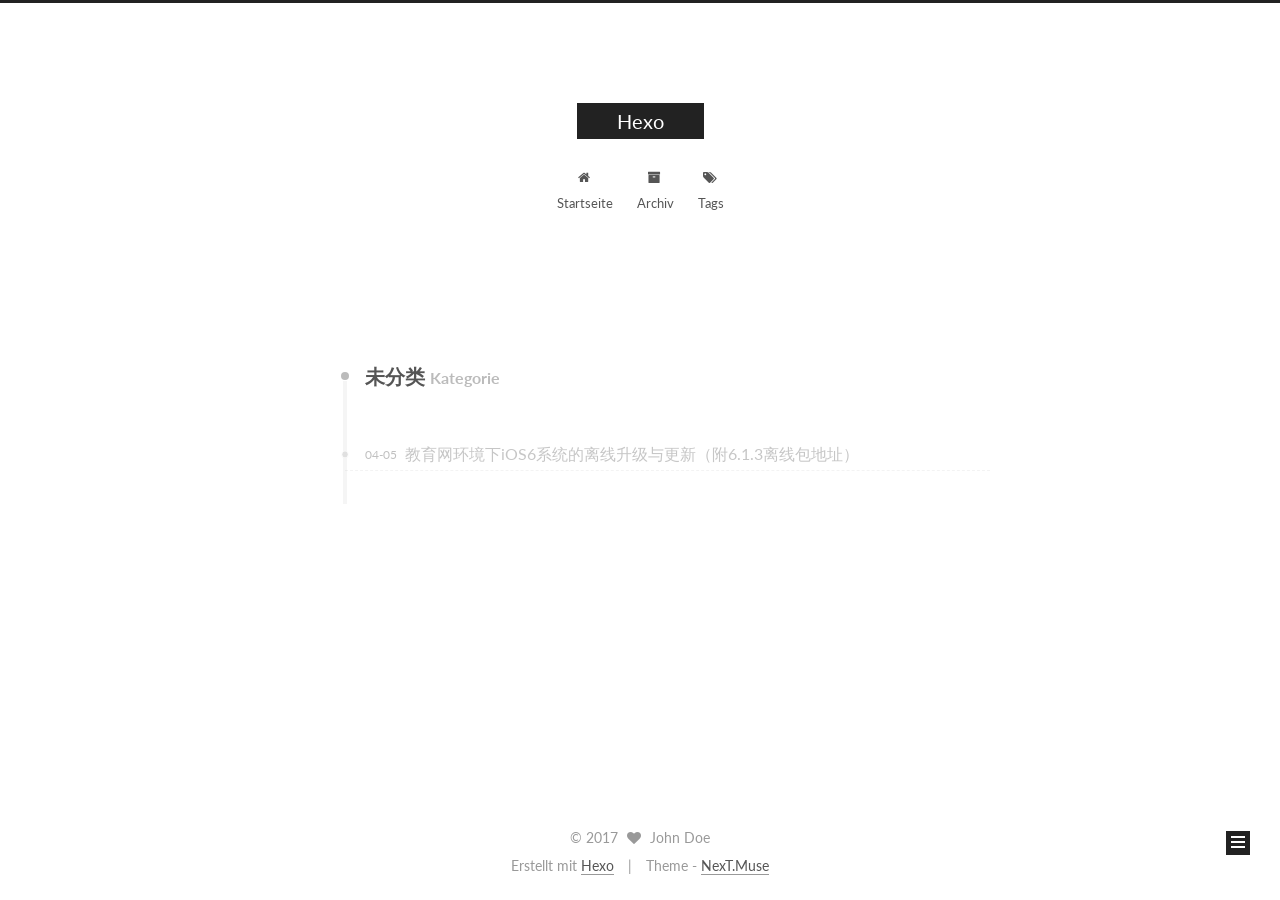
<file: categories/未分类/index.html>
<!doctype html>



  


<html class="theme-next muse use-motion" lang="">
<head>
  <meta charset="UTF-8"/>
<meta http-equiv="X-UA-Compatible" content="IE=edge" />
<meta name="viewport" content="width=device-width, initial-scale=1, maximum-scale=1"/>



<meta http-equiv="Cache-Control" content="no-transform" />
<meta http-equiv="Cache-Control" content="no-siteapp" />















  
  
  <link href="/lib/fancybox/source/jquery.fancybox.css?v=2.1.5" rel="stylesheet" type="text/css" />




  
  
  
  

  
    
    
  

  

  

  

  

  
    
    
    <link href="//fonts.googleapis.com/css?family=Lato:300,300italic,400,400italic,700,700italic&subset=latin,latin-ext" rel="stylesheet" type="text/css">
  






<link href="/lib/font-awesome/css/font-awesome.min.css?v=4.6.2" rel="stylesheet" type="text/css" />

<link href="/css/main.css?v=5.1.0" rel="stylesheet" type="text/css" />


  <meta name="keywords" content="Hexo, NexT" />





  <link rel="alternate" href="/atom.xml" title="Hexo" type="application/atom+xml" />




  <link rel="shortcut icon" type="image/x-icon" href="/favicon.ico?v=5.1.0" />






<meta property="og:type" content="website">
<meta property="og:title" content="Hexo">
<meta property="og:url" content="http://yoursite.com/categories/未分类/index.html">
<meta property="og:site_name" content="Hexo">
<meta name="twitter:card" content="summary">
<meta name="twitter:title" content="Hexo">



<script type="text/javascript" id="hexo.configurations">
  var NexT = window.NexT || {};
  var CONFIG = {
    root: '/',
    scheme: 'Muse',
    sidebar: {"position":"left","display":"post","offset":12,"offset_float":0,"b2t":false,"scrollpercent":false},
    fancybox: true,
    motion: true,
    duoshuo: {
      userId: '0',
      author: 'Author'
    },
    algolia: {
      applicationID: '',
      apiKey: '',
      indexName: '',
      hits: {"per_page":10},
      labels: {"input_placeholder":"Search for Posts","hits_empty":"We didn't find any results for the search: ${query}","hits_stats":"${hits} results found in ${time} ms"}
    }
  };
</script>



  <link rel="canonical" href="http://yoursite.com/categories/未分类/"/>





  <title> Kategorie: 未分类 | Hexo </title>
</head>

<body itemscope itemtype="http://schema.org/WebPage" lang="">

  














  
  
    
  

  <div class="container one-collumn sidebar-position-left  ">
    <div class="headband"></div>

    <header id="header" class="header" itemscope itemtype="http://schema.org/WPHeader">
      <div class="header-inner"><div class="site-brand-wrapper">
  <div class="site-meta ">
    

    <div class="custom-logo-site-title">
      <a href="/"  class="brand" rel="start">
        <span class="logo-line-before"><i></i></span>
        <span class="site-title">Hexo</span>
        <span class="logo-line-after"><i></i></span>
      </a>
    </div>
      
        <p class="site-subtitle"></p>
      
  </div>

  <div class="site-nav-toggle">
    <button>
      <span class="btn-bar"></span>
      <span class="btn-bar"></span>
      <span class="btn-bar"></span>
    </button>
  </div>
</div>

<nav class="site-nav">
  

  
    <ul id="menu" class="menu">
      
        
        <li class="menu-item menu-item-home">
          <a href="/" rel="section">
            
              <i class="menu-item-icon fa fa-fw fa-home"></i> <br />
            
            Startseite
          </a>
        </li>
      
        
        <li class="menu-item menu-item-archives">
          <a href="/archives" rel="section">
            
              <i class="menu-item-icon fa fa-fw fa-archive"></i> <br />
            
            Archiv
          </a>
        </li>
      
        
        <li class="menu-item menu-item-tags">
          <a href="/tags" rel="section">
            
              <i class="menu-item-icon fa fa-fw fa-tags"></i> <br />
            
            Tags
          </a>
        </li>
      

      
    </ul>
  

  
</nav>



 </div>
    </header>

    <main id="main" class="main">
      <div class="main-inner">
        <div class="content-wrap">
          <div id="content" class="content">
            

  <section id="posts" class="posts-collapse">
    <div class="collection-title">
      <h2 >
        未分类
        <small>Kategorie</small>
      </h2>
    </div>

    
      

  <article class="post post-type-normal" itemscope itemtype="http://schema.org/Article">
    <header class="post-header">

      <h1 class="post-title">
        
            <a class="post-title-link" href="/2013/04/05/ios6-system-upgrades-and-updates-under-the-network-of-education-environment-with-6-1-3-offline-package-address/" itemprop="url">
              
                <span itemprop="name">教育网环境下iOS6系统的离线升级与更新（附6.1.3离线包地址）</span>
              
            </a>
        
      </h1>

      <div class="post-meta">
        <time class="post-time" itemprop="dateCreated"
              datetime="2013-04-05T19:03:31+00:00"
              content="2013-04-05" >
          04-05
        </time>
      </div>

    </header>
  </article>


    
  </section>

  


          
          </div>
          


          

        </div>
        
          
  
  <div class="sidebar-toggle">
    <div class="sidebar-toggle-line-wrap">
      <span class="sidebar-toggle-line sidebar-toggle-line-first"></span>
      <span class="sidebar-toggle-line sidebar-toggle-line-middle"></span>
      <span class="sidebar-toggle-line sidebar-toggle-line-last"></span>
    </div>
  </div>

  <aside id="sidebar" class="sidebar">
    <div class="sidebar-inner">

      

      

      <section class="site-overview sidebar-panel sidebar-panel-active">
        <div class="site-author motion-element" itemprop="author" itemscope itemtype="http://schema.org/Person">
          <img class="site-author-image" itemprop="image"
               src="/images/avatar.gif"
               alt="John Doe" />
          <p class="site-author-name" itemprop="name">John Doe</p>
           
              <p class="site-description motion-element" itemprop="description"></p>
          
        </div>
        <nav class="site-state motion-element">

          
            <div class="site-state-item site-state-posts">
              <a href="/archives">
                <span class="site-state-item-count">7</span>
                <span class="site-state-item-name">Artikel</span>
              </a>
            </div>
          

          
            
            
            <div class="site-state-item site-state-categories">
              
                <span class="site-state-item-count">4</span>
                <span class="site-state-item-name">Kategorien</span>
              
            </div>
          

          
            
            
            <div class="site-state-item site-state-tags">
              
                <span class="site-state-item-count">18</span>
                <span class="site-state-item-name">Tags</span>
              
            </div>
          

        </nav>

        
          <div class="feed-link motion-element">
            <a href="/atom.xml" rel="alternate">
              <i class="fa fa-rss"></i>
              RSS
            </a>
          </div>
        

        <div class="links-of-author motion-element">
          
        </div>

        
        

        
        

        


      </section>

      

      

    </div>
  </aside>


        
      </div>
    </main>

    <footer id="footer" class="footer">
      <div class="footer-inner">
        <div class="copyright" >
  
  &copy; 
  <span itemprop="copyrightYear">2017</span>
  <span class="with-love">
    <i class="fa fa-heart"></i>
  </span>
  <span class="author" itemprop="copyrightHolder">John Doe</span>
</div>


<div class="powered-by">
  Erstellt mit  <a class="theme-link" href="https://hexo.io">Hexo</a>
</div>

<div class="theme-info">
  Theme -
  <a class="theme-link" href="https://github.com/iissnan/hexo-theme-next">
    NexT.Muse
  </a>
</div>


        

        
      </div>
    </footer>

    
      <div class="back-to-top">
        <i class="fa fa-arrow-up"></i>
        
      </div>
    
    
  </div>

  

<script type="text/javascript">
  if (Object.prototype.toString.call(window.Promise) !== '[object Function]') {
    window.Promise = null;
  }
</script>









  




  
  <script type="text/javascript" src="/lib/jquery/index.js?v=2.1.3"></script>

  
  <script type="text/javascript" src="/lib/fastclick/lib/fastclick.min.js?v=1.0.6"></script>

  
  <script type="text/javascript" src="/lib/jquery_lazyload/jquery.lazyload.js?v=1.9.7"></script>

  
  <script type="text/javascript" src="/lib/velocity/velocity.min.js?v=1.2.1"></script>

  
  <script type="text/javascript" src="/lib/velocity/velocity.ui.min.js?v=1.2.1"></script>

  
  <script type="text/javascript" src="/lib/fancybox/source/jquery.fancybox.pack.js?v=2.1.5"></script>


  


  <script type="text/javascript" src="/js/src/utils.js?v=5.1.0"></script>

  <script type="text/javascript" src="/js/src/motion.js?v=5.1.0"></script>



  
  

  

  


  <script type="text/javascript" src="/js/src/bootstrap.js?v=5.1.0"></script>



  



  




	





  





  





  



  
  

  

  

  

  


  

</body>
</html>
</file>
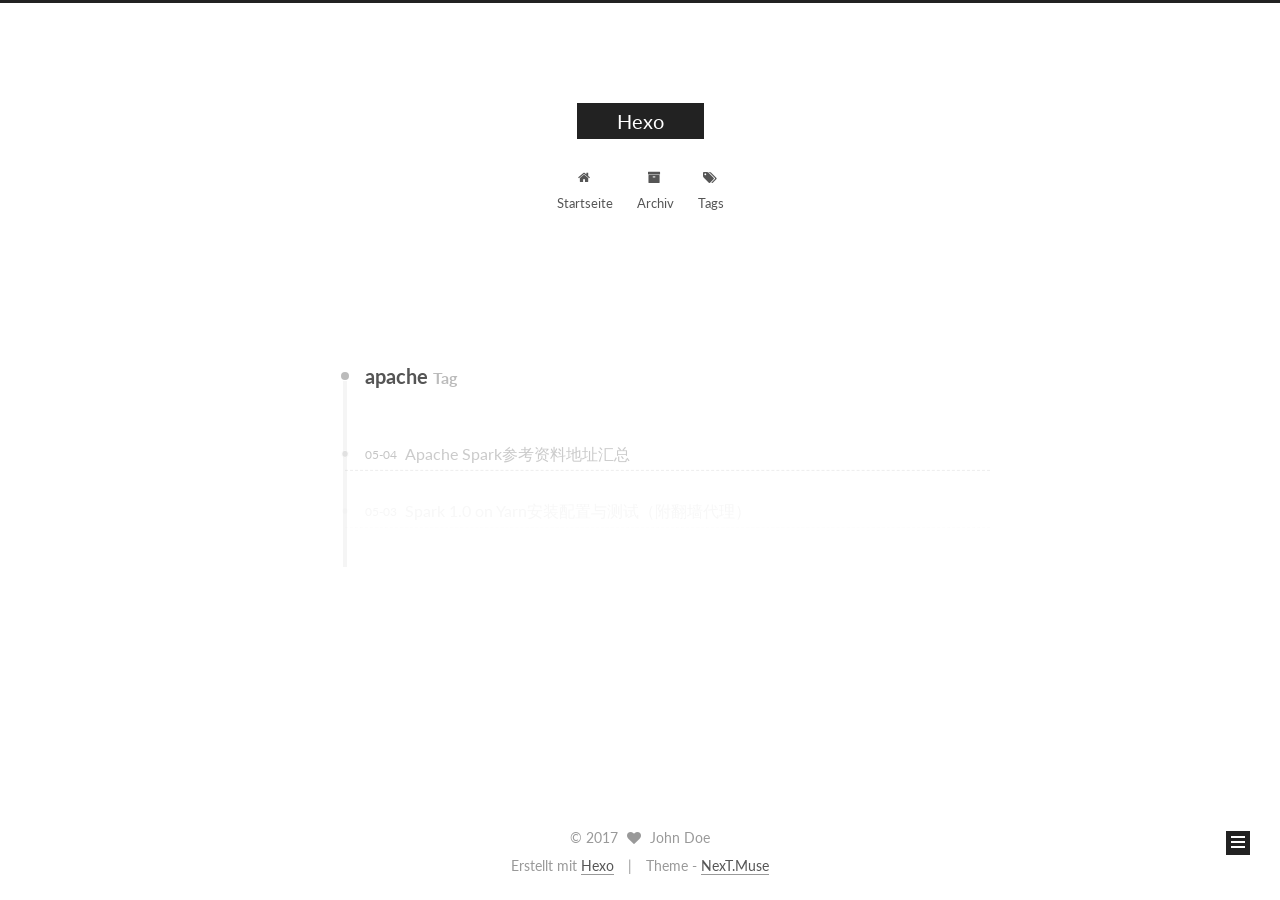
<file: tags/apache/index.html>
<!doctype html>



  


<html class="theme-next muse use-motion" lang="">
<head>
  <meta charset="UTF-8"/>
<meta http-equiv="X-UA-Compatible" content="IE=edge" />
<meta name="viewport" content="width=device-width, initial-scale=1, maximum-scale=1"/>



<meta http-equiv="Cache-Control" content="no-transform" />
<meta http-equiv="Cache-Control" content="no-siteapp" />















  
  
  <link href="/lib/fancybox/source/jquery.fancybox.css?v=2.1.5" rel="stylesheet" type="text/css" />




  
  
  
  

  
    
    
  

  

  

  

  

  
    
    
    <link href="//fonts.googleapis.com/css?family=Lato:300,300italic,400,400italic,700,700italic&subset=latin,latin-ext" rel="stylesheet" type="text/css">
  






<link href="/lib/font-awesome/css/font-awesome.min.css?v=4.6.2" rel="stylesheet" type="text/css" />

<link href="/css/main.css?v=5.1.0" rel="stylesheet" type="text/css" />


  <meta name="keywords" content="Hexo, NexT" />





  <link rel="alternate" href="/atom.xml" title="Hexo" type="application/atom+xml" />




  <link rel="shortcut icon" type="image/x-icon" href="/favicon.ico?v=5.1.0" />






<meta property="og:type" content="website">
<meta property="og:title" content="Hexo">
<meta property="og:url" content="http://yoursite.com/tags/apache/index.html">
<meta property="og:site_name" content="Hexo">
<meta name="twitter:card" content="summary">
<meta name="twitter:title" content="Hexo">



<script type="text/javascript" id="hexo.configurations">
  var NexT = window.NexT || {};
  var CONFIG = {
    root: '/',
    scheme: 'Muse',
    sidebar: {"position":"left","display":"post","offset":12,"offset_float":0,"b2t":false,"scrollpercent":false},
    fancybox: true,
    motion: true,
    duoshuo: {
      userId: '0',
      author: 'Author'
    },
    algolia: {
      applicationID: '',
      apiKey: '',
      indexName: '',
      hits: {"per_page":10},
      labels: {"input_placeholder":"Search for Posts","hits_empty":"We didn't find any results for the search: ${query}","hits_stats":"${hits} results found in ${time} ms"}
    }
  };
</script>



  <link rel="canonical" href="http://yoursite.com/tags/apache/"/>





  <title> Tag: apache | Hexo </title>
</head>

<body itemscope itemtype="http://schema.org/WebPage" lang="">

  














  
  
    
  

  <div class="container one-collumn sidebar-position-left  ">
    <div class="headband"></div>

    <header id="header" class="header" itemscope itemtype="http://schema.org/WPHeader">
      <div class="header-inner"><div class="site-brand-wrapper">
  <div class="site-meta ">
    

    <div class="custom-logo-site-title">
      <a href="/"  class="brand" rel="start">
        <span class="logo-line-before"><i></i></span>
        <span class="site-title">Hexo</span>
        <span class="logo-line-after"><i></i></span>
      </a>
    </div>
      
        <p class="site-subtitle"></p>
      
  </div>

  <div class="site-nav-toggle">
    <button>
      <span class="btn-bar"></span>
      <span class="btn-bar"></span>
      <span class="btn-bar"></span>
    </button>
  </div>
</div>

<nav class="site-nav">
  

  
    <ul id="menu" class="menu">
      
        
        <li class="menu-item menu-item-home">
          <a href="/" rel="section">
            
              <i class="menu-item-icon fa fa-fw fa-home"></i> <br />
            
            Startseite
          </a>
        </li>
      
        
        <li class="menu-item menu-item-archives">
          <a href="/archives" rel="section">
            
              <i class="menu-item-icon fa fa-fw fa-archive"></i> <br />
            
            Archiv
          </a>
        </li>
      
        
        <li class="menu-item menu-item-tags">
          <a href="/tags" rel="section">
            
              <i class="menu-item-icon fa fa-fw fa-tags"></i> <br />
            
            Tags
          </a>
        </li>
      

      
    </ul>
  

  
</nav>



 </div>
    </header>

    <main id="main" class="main">
      <div class="main-inner">
        <div class="content-wrap">
          <div id="content" class="content">
            

  <div id="posts" class="posts-collapse">
    <div class="collection-title">
      <h2 >
        apache
        <small>Tag</small>
      </h2>
    </div>

    
      

  <article class="post post-type-normal" itemscope itemtype="http://schema.org/Article">
    <header class="post-header">

      <h1 class="post-title">
        
            <a class="post-title-link" href="/2014/05/04/spark-reference-address-summary/" itemprop="url">
              
                <span itemprop="name">Apache Spark参考资料地址汇总</span>
              
            </a>
        
      </h1>

      <div class="post-meta">
        <time class="post-time" itemprop="dateCreated"
              datetime="2014-05-04T14:20:56+00:00"
              content="2014-05-04" >
          05-04
        </time>
      </div>

    </header>
  </article>


    
      

  <article class="post post-type-normal" itemscope itemtype="http://schema.org/Article">
    <header class="post-header">

      <h1 class="post-title">
        
            <a class="post-title-link" href="/2014/05/03/spark-1-0-on-yarn-installation-configuration-and-test-with-agents-over-the-wall/" itemprop="url">
              
                <span itemprop="name">Spark 1.0 on Yarn安装配置与测试（附翻墙代理）</span>
              
            </a>
        
      </h1>

      <div class="post-meta">
        <time class="post-time" itemprop="dateCreated"
              datetime="2014-05-03T23:51:36+00:00"
              content="2014-05-03" >
          05-03
        </time>
      </div>

    </header>
  </article>


    
  </div>

  

          
          </div>
          


          

        </div>
        
          
  
  <div class="sidebar-toggle">
    <div class="sidebar-toggle-line-wrap">
      <span class="sidebar-toggle-line sidebar-toggle-line-first"></span>
      <span class="sidebar-toggle-line sidebar-toggle-line-middle"></span>
      <span class="sidebar-toggle-line sidebar-toggle-line-last"></span>
    </div>
  </div>

  <aside id="sidebar" class="sidebar">
    <div class="sidebar-inner">

      

      

      <section class="site-overview sidebar-panel sidebar-panel-active">
        <div class="site-author motion-element" itemprop="author" itemscope itemtype="http://schema.org/Person">
          <img class="site-author-image" itemprop="image"
               src="/images/avatar.gif"
               alt="John Doe" />
          <p class="site-author-name" itemprop="name">John Doe</p>
           
              <p class="site-description motion-element" itemprop="description"></p>
          
        </div>
        <nav class="site-state motion-element">

          
            <div class="site-state-item site-state-posts">
              <a href="/archives">
                <span class="site-state-item-count">7</span>
                <span class="site-state-item-name">Artikel</span>
              </a>
            </div>
          

          
            
            
            <div class="site-state-item site-state-categories">
              
                <span class="site-state-item-count">4</span>
                <span class="site-state-item-name">Kategorien</span>
              
            </div>
          

          
            
            
            <div class="site-state-item site-state-tags">
              
                <span class="site-state-item-count">18</span>
                <span class="site-state-item-name">Tags</span>
              
            </div>
          

        </nav>

        
          <div class="feed-link motion-element">
            <a href="/atom.xml" rel="alternate">
              <i class="fa fa-rss"></i>
              RSS
            </a>
          </div>
        

        <div class="links-of-author motion-element">
          
        </div>

        
        

        
        

        


      </section>

      

      

    </div>
  </aside>


        
      </div>
    </main>

    <footer id="footer" class="footer">
      <div class="footer-inner">
        <div class="copyright" >
  
  &copy; 
  <span itemprop="copyrightYear">2017</span>
  <span class="with-love">
    <i class="fa fa-heart"></i>
  </span>
  <span class="author" itemprop="copyrightHolder">John Doe</span>
</div>


<div class="powered-by">
  Erstellt mit  <a class="theme-link" href="https://hexo.io">Hexo</a>
</div>

<div class="theme-info">
  Theme -
  <a class="theme-link" href="https://github.com/iissnan/hexo-theme-next">
    NexT.Muse
  </a>
</div>


        

        
      </div>
    </footer>

    
      <div class="back-to-top">
        <i class="fa fa-arrow-up"></i>
        
      </div>
    
    
  </div>

  

<script type="text/javascript">
  if (Object.prototype.toString.call(window.Promise) !== '[object Function]') {
    window.Promise = null;
  }
</script>









  




  
  <script type="text/javascript" src="/lib/jquery/index.js?v=2.1.3"></script>

  
  <script type="text/javascript" src="/lib/fastclick/lib/fastclick.min.js?v=1.0.6"></script>

  
  <script type="text/javascript" src="/lib/jquery_lazyload/jquery.lazyload.js?v=1.9.7"></script>

  
  <script type="text/javascript" src="/lib/velocity/velocity.min.js?v=1.2.1"></script>

  
  <script type="text/javascript" src="/lib/velocity/velocity.ui.min.js?v=1.2.1"></script>

  
  <script type="text/javascript" src="/lib/fancybox/source/jquery.fancybox.pack.js?v=2.1.5"></script>


  


  <script type="text/javascript" src="/js/src/utils.js?v=5.1.0"></script>

  <script type="text/javascript" src="/js/src/motion.js?v=5.1.0"></script>



  
  

  

  


  <script type="text/javascript" src="/js/src/bootstrap.js?v=5.1.0"></script>



  



  




	





  





  





  



  
  

  

  

  

  


  

</body>
</html>
</file>
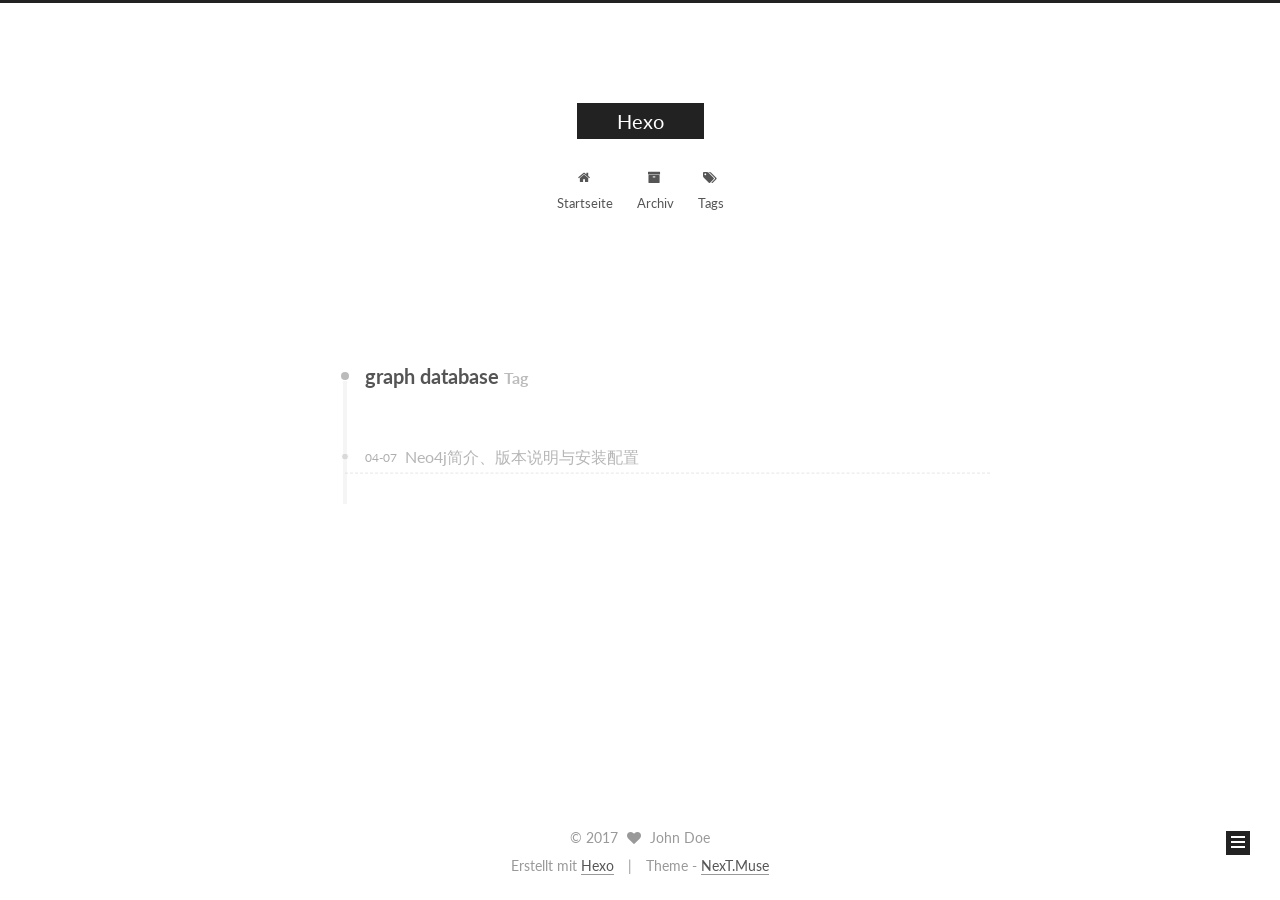
<file: tags/graph-database/index.html>
<!doctype html>



  


<html class="theme-next muse use-motion" lang="">
<head>
  <meta charset="UTF-8"/>
<meta http-equiv="X-UA-Compatible" content="IE=edge" />
<meta name="viewport" content="width=device-width, initial-scale=1, maximum-scale=1"/>



<meta http-equiv="Cache-Control" content="no-transform" />
<meta http-equiv="Cache-Control" content="no-siteapp" />















  
  
  <link href="/lib/fancybox/source/jquery.fancybox.css?v=2.1.5" rel="stylesheet" type="text/css" />




  
  
  
  

  
    
    
  

  

  

  

  

  
    
    
    <link href="//fonts.googleapis.com/css?family=Lato:300,300italic,400,400italic,700,700italic&subset=latin,latin-ext" rel="stylesheet" type="text/css">
  






<link href="/lib/font-awesome/css/font-awesome.min.css?v=4.6.2" rel="stylesheet" type="text/css" />

<link href="/css/main.css?v=5.1.0" rel="stylesheet" type="text/css" />


  <meta name="keywords" content="Hexo, NexT" />





  <link rel="alternate" href="/atom.xml" title="Hexo" type="application/atom+xml" />




  <link rel="shortcut icon" type="image/x-icon" href="/favicon.ico?v=5.1.0" />






<meta property="og:type" content="website">
<meta property="og:title" content="Hexo">
<meta property="og:url" content="http://yoursite.com/tags/graph-database/index.html">
<meta property="og:site_name" content="Hexo">
<meta name="twitter:card" content="summary">
<meta name="twitter:title" content="Hexo">



<script type="text/javascript" id="hexo.configurations">
  var NexT = window.NexT || {};
  var CONFIG = {
    root: '/',
    scheme: 'Muse',
    sidebar: {"position":"left","display":"post","offset":12,"offset_float":0,"b2t":false,"scrollpercent":false},
    fancybox: true,
    motion: true,
    duoshuo: {
      userId: '0',
      author: 'Author'
    },
    algolia: {
      applicationID: '',
      apiKey: '',
      indexName: '',
      hits: {"per_page":10},
      labels: {"input_placeholder":"Search for Posts","hits_empty":"We didn't find any results for the search: ${query}","hits_stats":"${hits} results found in ${time} ms"}
    }
  };
</script>



  <link rel="canonical" href="http://yoursite.com/tags/graph-database/"/>





  <title> Tag: graph database | Hexo </title>
</head>

<body itemscope itemtype="http://schema.org/WebPage" lang="">

  














  
  
    
  

  <div class="container one-collumn sidebar-position-left  ">
    <div class="headband"></div>

    <header id="header" class="header" itemscope itemtype="http://schema.org/WPHeader">
      <div class="header-inner"><div class="site-brand-wrapper">
  <div class="site-meta ">
    

    <div class="custom-logo-site-title">
      <a href="/"  class="brand" rel="start">
        <span class="logo-line-before"><i></i></span>
        <span class="site-title">Hexo</span>
        <span class="logo-line-after"><i></i></span>
      </a>
    </div>
      
        <p class="site-subtitle"></p>
      
  </div>

  <div class="site-nav-toggle">
    <button>
      <span class="btn-bar"></span>
      <span class="btn-bar"></span>
      <span class="btn-bar"></span>
    </button>
  </div>
</div>

<nav class="site-nav">
  

  
    <ul id="menu" class="menu">
      
        
        <li class="menu-item menu-item-home">
          <a href="/" rel="section">
            
              <i class="menu-item-icon fa fa-fw fa-home"></i> <br />
            
            Startseite
          </a>
        </li>
      
        
        <li class="menu-item menu-item-archives">
          <a href="/archives" rel="section">
            
              <i class="menu-item-icon fa fa-fw fa-archive"></i> <br />
            
            Archiv
          </a>
        </li>
      
        
        <li class="menu-item menu-item-tags">
          <a href="/tags" rel="section">
            
              <i class="menu-item-icon fa fa-fw fa-tags"></i> <br />
            
            Tags
          </a>
        </li>
      

      
    </ul>
  

  
</nav>



 </div>
    </header>

    <main id="main" class="main">
      <div class="main-inner">
        <div class="content-wrap">
          <div id="content" class="content">
            

  <div id="posts" class="posts-collapse">
    <div class="collection-title">
      <h2 >
        graph database
        <small>Tag</small>
      </h2>
    </div>

    
      

  <article class="post post-type-normal" itemscope itemtype="http://schema.org/Article">
    <header class="post-header">

      <h1 class="post-title">
        
            <a class="post-title-link" href="/2014/04/07/introduction-to-neo4j-release-notes-and-installation-configurations/" itemprop="url">
              
                <span itemprop="name">Neo4j简介、版本说明与安装配置</span>
              
            </a>
        
      </h1>

      <div class="post-meta">
        <time class="post-time" itemprop="dateCreated"
              datetime="2014-04-07T21:46:18+00:00"
              content="2014-04-07" >
          04-07
        </time>
      </div>

    </header>
  </article>


    
  </div>

  

          
          </div>
          


          

        </div>
        
          
  
  <div class="sidebar-toggle">
    <div class="sidebar-toggle-line-wrap">
      <span class="sidebar-toggle-line sidebar-toggle-line-first"></span>
      <span class="sidebar-toggle-line sidebar-toggle-line-middle"></span>
      <span class="sidebar-toggle-line sidebar-toggle-line-last"></span>
    </div>
  </div>

  <aside id="sidebar" class="sidebar">
    <div class="sidebar-inner">

      

      

      <section class="site-overview sidebar-panel sidebar-panel-active">
        <div class="site-author motion-element" itemprop="author" itemscope itemtype="http://schema.org/Person">
          <img class="site-author-image" itemprop="image"
               src="/images/avatar.gif"
               alt="John Doe" />
          <p class="site-author-name" itemprop="name">John Doe</p>
           
              <p class="site-description motion-element" itemprop="description"></p>
          
        </div>
        <nav class="site-state motion-element">

          
            <div class="site-state-item site-state-posts">
              <a href="/archives">
                <span class="site-state-item-count">7</span>
                <span class="site-state-item-name">Artikel</span>
              </a>
            </div>
          

          
            
            
            <div class="site-state-item site-state-categories">
              
                <span class="site-state-item-count">4</span>
                <span class="site-state-item-name">Kategorien</span>
              
            </div>
          

          
            
            
            <div class="site-state-item site-state-tags">
              
                <span class="site-state-item-count">18</span>
                <span class="site-state-item-name">Tags</span>
              
            </div>
          

        </nav>

        
          <div class="feed-link motion-element">
            <a href="/atom.xml" rel="alternate">
              <i class="fa fa-rss"></i>
              RSS
            </a>
          </div>
        

        <div class="links-of-author motion-element">
          
        </div>

        
        

        
        

        


      </section>

      

      

    </div>
  </aside>


        
      </div>
    </main>

    <footer id="footer" class="footer">
      <div class="footer-inner">
        <div class="copyright" >
  
  &copy; 
  <span itemprop="copyrightYear">2017</span>
  <span class="with-love">
    <i class="fa fa-heart"></i>
  </span>
  <span class="author" itemprop="copyrightHolder">John Doe</span>
</div>


<div class="powered-by">
  Erstellt mit  <a class="theme-link" href="https://hexo.io">Hexo</a>
</div>

<div class="theme-info">
  Theme -
  <a class="theme-link" href="https://github.com/iissnan/hexo-theme-next">
    NexT.Muse
  </a>
</div>


        

        
      </div>
    </footer>

    
      <div class="back-to-top">
        <i class="fa fa-arrow-up"></i>
        
      </div>
    
    
  </div>

  

<script type="text/javascript">
  if (Object.prototype.toString.call(window.Promise) !== '[object Function]') {
    window.Promise = null;
  }
</script>









  




  
  <script type="text/javascript" src="/lib/jquery/index.js?v=2.1.3"></script>

  
  <script type="text/javascript" src="/lib/fastclick/lib/fastclick.min.js?v=1.0.6"></script>

  
  <script type="text/javascript" src="/lib/jquery_lazyload/jquery.lazyload.js?v=1.9.7"></script>

  
  <script type="text/javascript" src="/lib/velocity/velocity.min.js?v=1.2.1"></script>

  
  <script type="text/javascript" src="/lib/velocity/velocity.ui.min.js?v=1.2.1"></script>

  
  <script type="text/javascript" src="/lib/fancybox/source/jquery.fancybox.pack.js?v=2.1.5"></script>


  


  <script type="text/javascript" src="/js/src/utils.js?v=5.1.0"></script>

  <script type="text/javascript" src="/js/src/motion.js?v=5.1.0"></script>



  
  

  

  


  <script type="text/javascript" src="/js/src/bootstrap.js?v=5.1.0"></script>



  



  




	





  





  





  



  
  

  

  

  

  


  

</body>
</html>
</file>
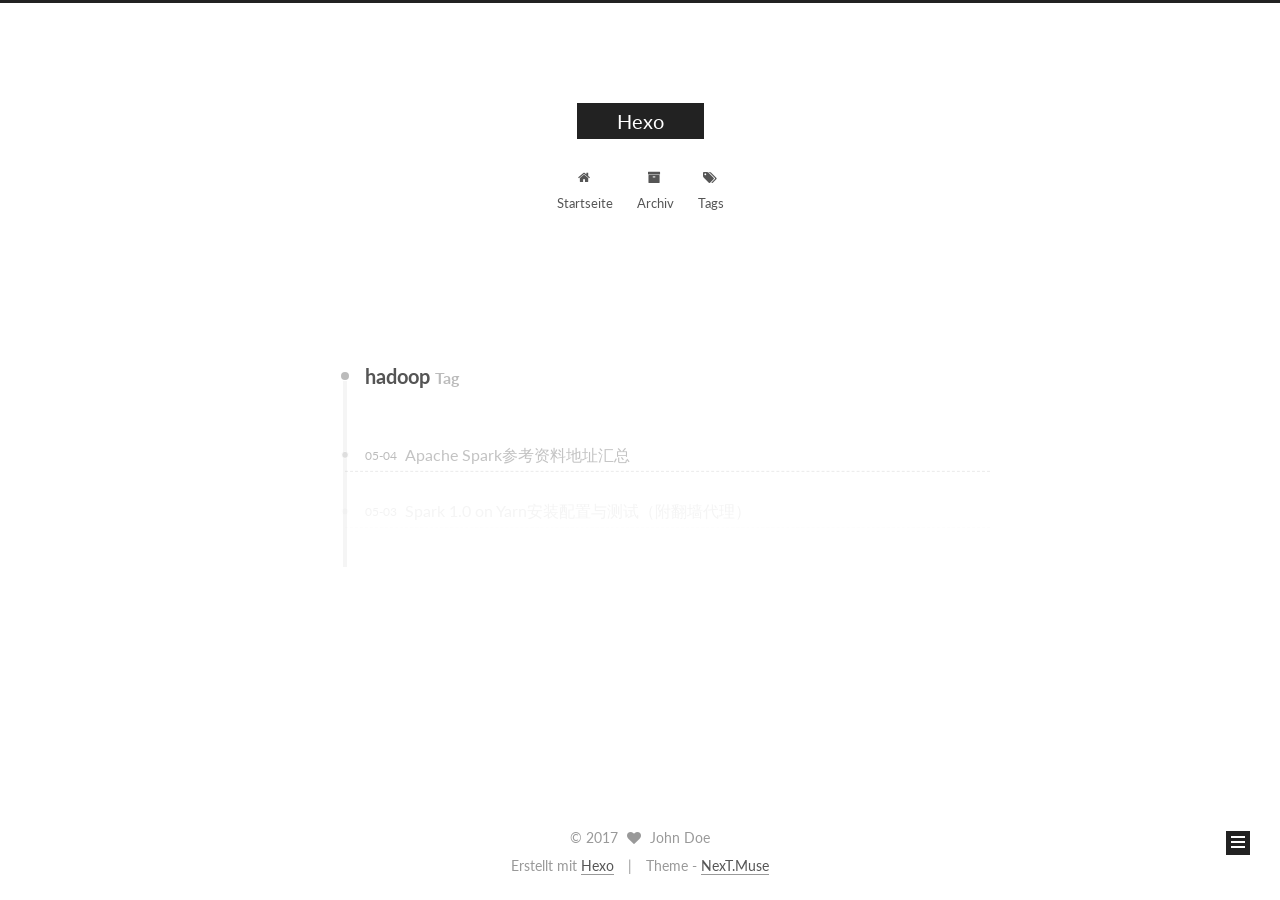
<file: tags/hadoop/index.html>
<!doctype html>



  


<html class="theme-next muse use-motion" lang="">
<head>
  <meta charset="UTF-8"/>
<meta http-equiv="X-UA-Compatible" content="IE=edge" />
<meta name="viewport" content="width=device-width, initial-scale=1, maximum-scale=1"/>



<meta http-equiv="Cache-Control" content="no-transform" />
<meta http-equiv="Cache-Control" content="no-siteapp" />















  
  
  <link href="/lib/fancybox/source/jquery.fancybox.css?v=2.1.5" rel="stylesheet" type="text/css" />




  
  
  
  

  
    
    
  

  

  

  

  

  
    
    
    <link href="//fonts.googleapis.com/css?family=Lato:300,300italic,400,400italic,700,700italic&subset=latin,latin-ext" rel="stylesheet" type="text/css">
  






<link href="/lib/font-awesome/css/font-awesome.min.css?v=4.6.2" rel="stylesheet" type="text/css" />

<link href="/css/main.css?v=5.1.0" rel="stylesheet" type="text/css" />


  <meta name="keywords" content="Hexo, NexT" />





  <link rel="alternate" href="/atom.xml" title="Hexo" type="application/atom+xml" />




  <link rel="shortcut icon" type="image/x-icon" href="/favicon.ico?v=5.1.0" />






<meta property="og:type" content="website">
<meta property="og:title" content="Hexo">
<meta property="og:url" content="http://yoursite.com/tags/hadoop/index.html">
<meta property="og:site_name" content="Hexo">
<meta name="twitter:card" content="summary">
<meta name="twitter:title" content="Hexo">



<script type="text/javascript" id="hexo.configurations">
  var NexT = window.NexT || {};
  var CONFIG = {
    root: '/',
    scheme: 'Muse',
    sidebar: {"position":"left","display":"post","offset":12,"offset_float":0,"b2t":false,"scrollpercent":false},
    fancybox: true,
    motion: true,
    duoshuo: {
      userId: '0',
      author: 'Author'
    },
    algolia: {
      applicationID: '',
      apiKey: '',
      indexName: '',
      hits: {"per_page":10},
      labels: {"input_placeholder":"Search for Posts","hits_empty":"We didn't find any results for the search: ${query}","hits_stats":"${hits} results found in ${time} ms"}
    }
  };
</script>



  <link rel="canonical" href="http://yoursite.com/tags/hadoop/"/>





  <title> Tag: hadoop | Hexo </title>
</head>

<body itemscope itemtype="http://schema.org/WebPage" lang="">

  














  
  
    
  

  <div class="container one-collumn sidebar-position-left  ">
    <div class="headband"></div>

    <header id="header" class="header" itemscope itemtype="http://schema.org/WPHeader">
      <div class="header-inner"><div class="site-brand-wrapper">
  <div class="site-meta ">
    

    <div class="custom-logo-site-title">
      <a href="/"  class="brand" rel="start">
        <span class="logo-line-before"><i></i></span>
        <span class="site-title">Hexo</span>
        <span class="logo-line-after"><i></i></span>
      </a>
    </div>
      
        <p class="site-subtitle"></p>
      
  </div>

  <div class="site-nav-toggle">
    <button>
      <span class="btn-bar"></span>
      <span class="btn-bar"></span>
      <span class="btn-bar"></span>
    </button>
  </div>
</div>

<nav class="site-nav">
  

  
    <ul id="menu" class="menu">
      
        
        <li class="menu-item menu-item-home">
          <a href="/" rel="section">
            
              <i class="menu-item-icon fa fa-fw fa-home"></i> <br />
            
            Startseite
          </a>
        </li>
      
        
        <li class="menu-item menu-item-archives">
          <a href="/archives" rel="section">
            
              <i class="menu-item-icon fa fa-fw fa-archive"></i> <br />
            
            Archiv
          </a>
        </li>
      
        
        <li class="menu-item menu-item-tags">
          <a href="/tags" rel="section">
            
              <i class="menu-item-icon fa fa-fw fa-tags"></i> <br />
            
            Tags
          </a>
        </li>
      

      
    </ul>
  

  
</nav>



 </div>
    </header>

    <main id="main" class="main">
      <div class="main-inner">
        <div class="content-wrap">
          <div id="content" class="content">
            

  <div id="posts" class="posts-collapse">
    <div class="collection-title">
      <h2 >
        hadoop
        <small>Tag</small>
      </h2>
    </div>

    
      

  <article class="post post-type-normal" itemscope itemtype="http://schema.org/Article">
    <header class="post-header">

      <h1 class="post-title">
        
            <a class="post-title-link" href="/2014/05/04/spark-reference-address-summary/" itemprop="url">
              
                <span itemprop="name">Apache Spark参考资料地址汇总</span>
              
            </a>
        
      </h1>

      <div class="post-meta">
        <time class="post-time" itemprop="dateCreated"
              datetime="2014-05-04T14:20:56+00:00"
              content="2014-05-04" >
          05-04
        </time>
      </div>

    </header>
  </article>


    
      

  <article class="post post-type-normal" itemscope itemtype="http://schema.org/Article">
    <header class="post-header">

      <h1 class="post-title">
        
            <a class="post-title-link" href="/2014/05/03/spark-1-0-on-yarn-installation-configuration-and-test-with-agents-over-the-wall/" itemprop="url">
              
                <span itemprop="name">Spark 1.0 on Yarn安装配置与测试（附翻墙代理）</span>
              
            </a>
        
      </h1>

      <div class="post-meta">
        <time class="post-time" itemprop="dateCreated"
              datetime="2014-05-03T23:51:36+00:00"
              content="2014-05-03" >
          05-03
        </time>
      </div>

    </header>
  </article>


    
  </div>

  

          
          </div>
          


          

        </div>
        
          
  
  <div class="sidebar-toggle">
    <div class="sidebar-toggle-line-wrap">
      <span class="sidebar-toggle-line sidebar-toggle-line-first"></span>
      <span class="sidebar-toggle-line sidebar-toggle-line-middle"></span>
      <span class="sidebar-toggle-line sidebar-toggle-line-last"></span>
    </div>
  </div>

  <aside id="sidebar" class="sidebar">
    <div class="sidebar-inner">

      

      

      <section class="site-overview sidebar-panel sidebar-panel-active">
        <div class="site-author motion-element" itemprop="author" itemscope itemtype="http://schema.org/Person">
          <img class="site-author-image" itemprop="image"
               src="/images/avatar.gif"
               alt="John Doe" />
          <p class="site-author-name" itemprop="name">John Doe</p>
           
              <p class="site-description motion-element" itemprop="description"></p>
          
        </div>
        <nav class="site-state motion-element">

          
            <div class="site-state-item site-state-posts">
              <a href="/archives">
                <span class="site-state-item-count">7</span>
                <span class="site-state-item-name">Artikel</span>
              </a>
            </div>
          

          
            
            
            <div class="site-state-item site-state-categories">
              
                <span class="site-state-item-count">4</span>
                <span class="site-state-item-name">Kategorien</span>
              
            </div>
          

          
            
            
            <div class="site-state-item site-state-tags">
              
                <span class="site-state-item-count">18</span>
                <span class="site-state-item-name">Tags</span>
              
            </div>
          

        </nav>

        
          <div class="feed-link motion-element">
            <a href="/atom.xml" rel="alternate">
              <i class="fa fa-rss"></i>
              RSS
            </a>
          </div>
        

        <div class="links-of-author motion-element">
          
        </div>

        
        

        
        

        


      </section>

      

      

    </div>
  </aside>


        
      </div>
    </main>

    <footer id="footer" class="footer">
      <div class="footer-inner">
        <div class="copyright" >
  
  &copy; 
  <span itemprop="copyrightYear">2017</span>
  <span class="with-love">
    <i class="fa fa-heart"></i>
  </span>
  <span class="author" itemprop="copyrightHolder">John Doe</span>
</div>


<div class="powered-by">
  Erstellt mit  <a class="theme-link" href="https://hexo.io">Hexo</a>
</div>

<div class="theme-info">
  Theme -
  <a class="theme-link" href="https://github.com/iissnan/hexo-theme-next">
    NexT.Muse
  </a>
</div>


        

        
      </div>
    </footer>

    
      <div class="back-to-top">
        <i class="fa fa-arrow-up"></i>
        
      </div>
    
    
  </div>

  

<script type="text/javascript">
  if (Object.prototype.toString.call(window.Promise) !== '[object Function]') {
    window.Promise = null;
  }
</script>









  




  
  <script type="text/javascript" src="/lib/jquery/index.js?v=2.1.3"></script>

  
  <script type="text/javascript" src="/lib/fastclick/lib/fastclick.min.js?v=1.0.6"></script>

  
  <script type="text/javascript" src="/lib/jquery_lazyload/jquery.lazyload.js?v=1.9.7"></script>

  
  <script type="text/javascript" src="/lib/velocity/velocity.min.js?v=1.2.1"></script>

  
  <script type="text/javascript" src="/lib/velocity/velocity.ui.min.js?v=1.2.1"></script>

  
  <script type="text/javascript" src="/lib/fancybox/source/jquery.fancybox.pack.js?v=2.1.5"></script>


  


  <script type="text/javascript" src="/js/src/utils.js?v=5.1.0"></script>

  <script type="text/javascript" src="/js/src/motion.js?v=5.1.0"></script>



  
  

  

  


  <script type="text/javascript" src="/js/src/bootstrap.js?v=5.1.0"></script>



  



  




	





  





  





  



  
  

  

  

  

  


  

</body>
</html>
</file>
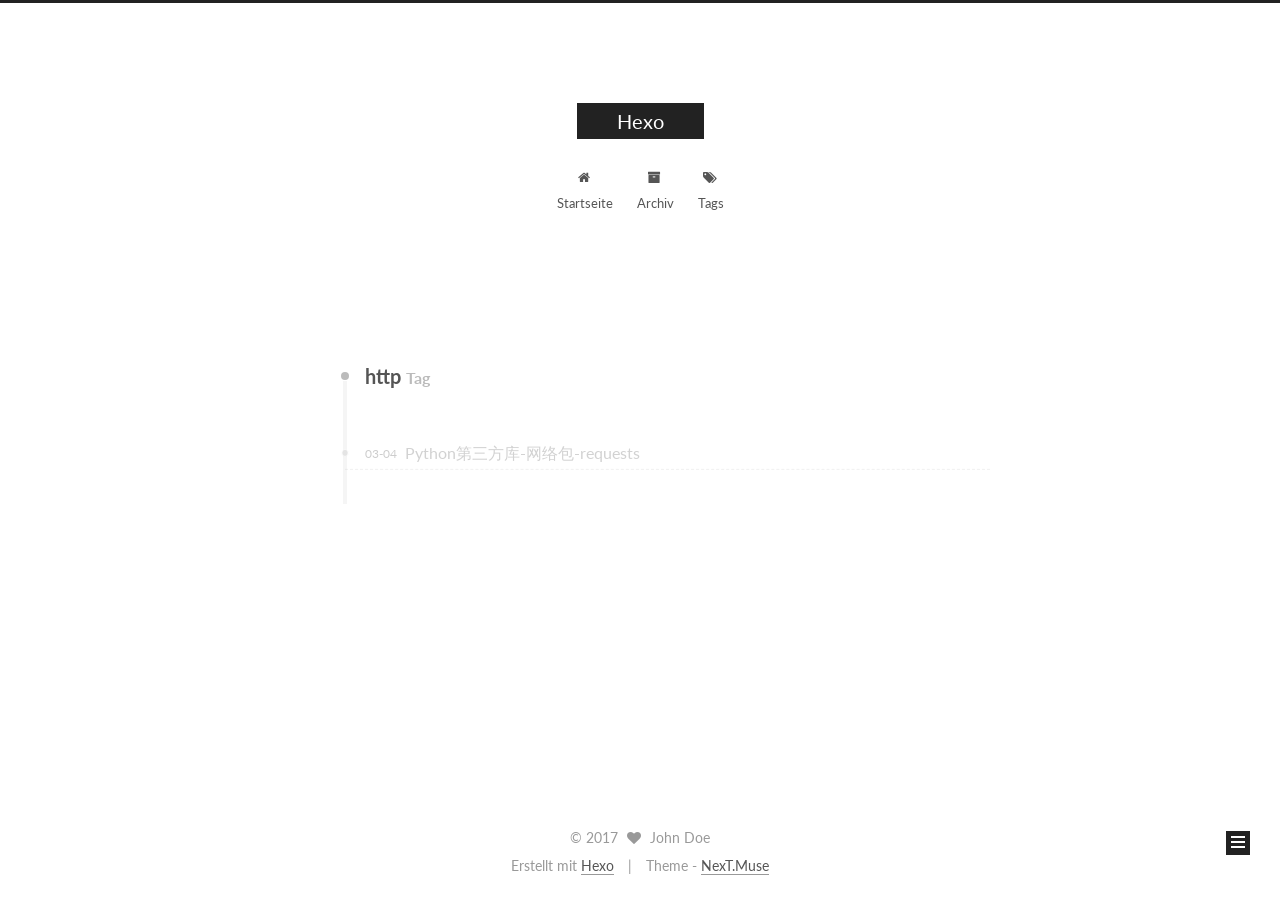
<file: tags/http/index.html>
<!doctype html>



  


<html class="theme-next muse use-motion" lang="">
<head>
  <meta charset="UTF-8"/>
<meta http-equiv="X-UA-Compatible" content="IE=edge" />
<meta name="viewport" content="width=device-width, initial-scale=1, maximum-scale=1"/>



<meta http-equiv="Cache-Control" content="no-transform" />
<meta http-equiv="Cache-Control" content="no-siteapp" />















  
  
  <link href="/lib/fancybox/source/jquery.fancybox.css?v=2.1.5" rel="stylesheet" type="text/css" />




  
  
  
  

  
    
    
  

  

  

  

  

  
    
    
    <link href="//fonts.googleapis.com/css?family=Lato:300,300italic,400,400italic,700,700italic&subset=latin,latin-ext" rel="stylesheet" type="text/css">
  






<link href="/lib/font-awesome/css/font-awesome.min.css?v=4.6.2" rel="stylesheet" type="text/css" />

<link href="/css/main.css?v=5.1.0" rel="stylesheet" type="text/css" />


  <meta name="keywords" content="Hexo, NexT" />





  <link rel="alternate" href="/atom.xml" title="Hexo" type="application/atom+xml" />




  <link rel="shortcut icon" type="image/x-icon" href="/favicon.ico?v=5.1.0" />






<meta property="og:type" content="website">
<meta property="og:title" content="Hexo">
<meta property="og:url" content="http://yoursite.com/tags/http/index.html">
<meta property="og:site_name" content="Hexo">
<meta name="twitter:card" content="summary">
<meta name="twitter:title" content="Hexo">



<script type="text/javascript" id="hexo.configurations">
  var NexT = window.NexT || {};
  var CONFIG = {
    root: '/',
    scheme: 'Muse',
    sidebar: {"position":"left","display":"post","offset":12,"offset_float":0,"b2t":false,"scrollpercent":false},
    fancybox: true,
    motion: true,
    duoshuo: {
      userId: '0',
      author: 'Author'
    },
    algolia: {
      applicationID: '',
      apiKey: '',
      indexName: '',
      hits: {"per_page":10},
      labels: {"input_placeholder":"Search for Posts","hits_empty":"We didn't find any results for the search: ${query}","hits_stats":"${hits} results found in ${time} ms"}
    }
  };
</script>



  <link rel="canonical" href="http://yoursite.com/tags/http/"/>





  <title> Tag: http | Hexo </title>
</head>

<body itemscope itemtype="http://schema.org/WebPage" lang="">

  














  
  
    
  

  <div class="container one-collumn sidebar-position-left  ">
    <div class="headband"></div>

    <header id="header" class="header" itemscope itemtype="http://schema.org/WPHeader">
      <div class="header-inner"><div class="site-brand-wrapper">
  <div class="site-meta ">
    

    <div class="custom-logo-site-title">
      <a href="/"  class="brand" rel="start">
        <span class="logo-line-before"><i></i></span>
        <span class="site-title">Hexo</span>
        <span class="logo-line-after"><i></i></span>
      </a>
    </div>
      
        <p class="site-subtitle"></p>
      
  </div>

  <div class="site-nav-toggle">
    <button>
      <span class="btn-bar"></span>
      <span class="btn-bar"></span>
      <span class="btn-bar"></span>
    </button>
  </div>
</div>

<nav class="site-nav">
  

  
    <ul id="menu" class="menu">
      
        
        <li class="menu-item menu-item-home">
          <a href="/" rel="section">
            
              <i class="menu-item-icon fa fa-fw fa-home"></i> <br />
            
            Startseite
          </a>
        </li>
      
        
        <li class="menu-item menu-item-archives">
          <a href="/archives" rel="section">
            
              <i class="menu-item-icon fa fa-fw fa-archive"></i> <br />
            
            Archiv
          </a>
        </li>
      
        
        <li class="menu-item menu-item-tags">
          <a href="/tags" rel="section">
            
              <i class="menu-item-icon fa fa-fw fa-tags"></i> <br />
            
            Tags
          </a>
        </li>
      

      
    </ul>
  

  
</nav>



 </div>
    </header>

    <main id="main" class="main">
      <div class="main-inner">
        <div class="content-wrap">
          <div id="content" class="content">
            

  <div id="posts" class="posts-collapse">
    <div class="collection-title">
      <h2 >
        http
        <small>Tag</small>
      </h2>
    </div>

    
      

  <article class="post post-type-normal" itemscope itemtype="http://schema.org/Article">
    <header class="post-header">

      <h1 class="post-title">
        
            <a class="post-title-link" href="/2014/03/04/python-third-party-libraries-network-packet-requests/" itemprop="url">
              
                <span itemprop="name">Python第三方库-网络包-requests</span>
              
            </a>
        
      </h1>

      <div class="post-meta">
        <time class="post-time" itemprop="dateCreated"
              datetime="2014-03-04T14:39:40+00:00"
              content="2014-03-04" >
          03-04
        </time>
      </div>

    </header>
  </article>


    
  </div>

  

          
          </div>
          


          

        </div>
        
          
  
  <div class="sidebar-toggle">
    <div class="sidebar-toggle-line-wrap">
      <span class="sidebar-toggle-line sidebar-toggle-line-first"></span>
      <span class="sidebar-toggle-line sidebar-toggle-line-middle"></span>
      <span class="sidebar-toggle-line sidebar-toggle-line-last"></span>
    </div>
  </div>

  <aside id="sidebar" class="sidebar">
    <div class="sidebar-inner">

      

      

      <section class="site-overview sidebar-panel sidebar-panel-active">
        <div class="site-author motion-element" itemprop="author" itemscope itemtype="http://schema.org/Person">
          <img class="site-author-image" itemprop="image"
               src="/images/avatar.gif"
               alt="John Doe" />
          <p class="site-author-name" itemprop="name">John Doe</p>
           
              <p class="site-description motion-element" itemprop="description"></p>
          
        </div>
        <nav class="site-state motion-element">

          
            <div class="site-state-item site-state-posts">
              <a href="/archives">
                <span class="site-state-item-count">7</span>
                <span class="site-state-item-name">Artikel</span>
              </a>
            </div>
          

          
            
            
            <div class="site-state-item site-state-categories">
              
                <span class="site-state-item-count">4</span>
                <span class="site-state-item-name">Kategorien</span>
              
            </div>
          

          
            
            
            <div class="site-state-item site-state-tags">
              
                <span class="site-state-item-count">18</span>
                <span class="site-state-item-name">Tags</span>
              
            </div>
          

        </nav>

        
          <div class="feed-link motion-element">
            <a href="/atom.xml" rel="alternate">
              <i class="fa fa-rss"></i>
              RSS
            </a>
          </div>
        

        <div class="links-of-author motion-element">
          
        </div>

        
        

        
        

        


      </section>

      

      

    </div>
  </aside>


        
      </div>
    </main>

    <footer id="footer" class="footer">
      <div class="footer-inner">
        <div class="copyright" >
  
  &copy; 
  <span itemprop="copyrightYear">2017</span>
  <span class="with-love">
    <i class="fa fa-heart"></i>
  </span>
  <span class="author" itemprop="copyrightHolder">John Doe</span>
</div>


<div class="powered-by">
  Erstellt mit  <a class="theme-link" href="https://hexo.io">Hexo</a>
</div>

<div class="theme-info">
  Theme -
  <a class="theme-link" href="https://github.com/iissnan/hexo-theme-next">
    NexT.Muse
  </a>
</div>


        

        
      </div>
    </footer>

    
      <div class="back-to-top">
        <i class="fa fa-arrow-up"></i>
        
      </div>
    
    
  </div>

  

<script type="text/javascript">
  if (Object.prototype.toString.call(window.Promise) !== '[object Function]') {
    window.Promise = null;
  }
</script>









  




  
  <script type="text/javascript" src="/lib/jquery/index.js?v=2.1.3"></script>

  
  <script type="text/javascript" src="/lib/fastclick/lib/fastclick.min.js?v=1.0.6"></script>

  
  <script type="text/javascript" src="/lib/jquery_lazyload/jquery.lazyload.js?v=1.9.7"></script>

  
  <script type="text/javascript" src="/lib/velocity/velocity.min.js?v=1.2.1"></script>

  
  <script type="text/javascript" src="/lib/velocity/velocity.ui.min.js?v=1.2.1"></script>

  
  <script type="text/javascript" src="/lib/fancybox/source/jquery.fancybox.pack.js?v=2.1.5"></script>


  


  <script type="text/javascript" src="/js/src/utils.js?v=5.1.0"></script>

  <script type="text/javascript" src="/js/src/motion.js?v=5.1.0"></script>



  
  

  

  


  <script type="text/javascript" src="/js/src/bootstrap.js?v=5.1.0"></script>



  



  




	





  





  





  



  
  

  

  

  

  


  

</body>
</html>
</file>
<file: css/main.css>
/* normalize.css v3.0.2 | MIT License | git.io/normalize */
html {
  font-family: sans-serif; /* 1 */
  -ms-text-size-adjust: 100%; /* 2 */
  -webkit-text-size-adjust: 100%; /* 2 */
}
body {
  margin: 0;
}
article,
aside,
details,
figcaption,
figure,
footer,
header,
hgroup,
main,
menu,
nav,
section,
summary {
  display: block;
}
audio,
canvas,
progress,
video {
  display: inline-block; /* 1 */
  vertical-align: baseline; /* 2 */
}
audio:not([controls]) {
  display: none;
  height: 0;
}
[hidden],
template {
  display: none;
}
a {
  background-color: transparent;
}
a:active,
a:hover {
  outline: 0;
}
abbr[title] {
  border-bottom: 1px dotted;
}
b,
strong {
  font-weight: bold;
}
dfn {
  font-style: italic;
}
h1 {
  font-size: 2em;
  margin: 0.67em 0;
}
mark {
  background: #ff0;
  color: #000;
}
small {
  font-size: 80%;
}
sub,
sup {
  font-size: 75%;
  line-height: 0;
  position: relative;
  vertical-align: baseline;
}
sup {
  top: -0.5em;
}
sub {
  bottom: -0.25em;
}
img {
  border: 0;
}
svg:not(:root) {
  overflow: hidden;
}
figure {
  margin: 1em 40px;
}
hr {
  -moz-box-sizing: content-box;
  box-sizing: content-box;
  height: 0;
}
pre {
  overflow: auto;
}
code,
kbd,
pre,
samp {
  font-family: monospace, monospace;
  font-size: 1em;
}
button,
input,
optgroup,
select,
textarea {
  color: inherit; /* 1 */
  font: inherit; /* 2 */
  margin: 0; /* 3 */
}
button {
  overflow: visible;
}
button,
select {
  text-transform: none;
}
button,
html input[type="button"],
input[type="reset"],
input[type="submit"] {
  -webkit-appearance: button; /* 2 */
  cursor: pointer; /* 3 */
}
button[disabled],
html input[disabled] {
  cursor: default;
}
button::-moz-focus-inner,
input::-moz-focus-inner {
  border: 0;
  padding: 0;
}
input {
  line-height: normal;
}
input[type="checkbox"],
input[type="radio"] {
  box-sizing: border-box; /* 1 */
  padding: 0; /* 2 */
}
input[type="number"]::-webkit-inner-spin-button,
input[type="number"]::-webkit-outer-spin-button {
  height: auto;
}
input[type="search"] {
  -webkit-appearance: textfield; /* 1 */
  -moz-box-sizing: content-box;
  -webkit-box-sizing: content-box; /* 2 */
  box-sizing: content-box;
}
input[type="search"]::-webkit-search-cancel-button,
input[type="search"]::-webkit-search-decoration {
  -webkit-appearance: none;
}
fieldset {
  border: 1px solid #c0c0c0;
  margin: 0 2px;
  padding: 0.35em 0.625em 0.75em;
}
legend {
  border: 0; /* 1 */
  padding: 0; /* 2 */
}
textarea {
  overflow: auto;
}
optgroup {
  font-weight: bold;
}
table {
  border-collapse: collapse;
  border-spacing: 0;
}
td,
th {
  padding: 0;
}
::selection {
  background: #262a30;
  color: #fff;
}
body {
  position: relative;
  font-family: 'Lato', "PingFang SC", "Microsoft YaHei", sans-serif;
  font-size: 14px;
  line-height: 2;
  color: #555;
  background: #fff;
}
@media (max-width: 767px) {
  body {
    padding-right: 0 !important;
  }
}
@media (min-width: 768px) and (max-width: 991px) {
  body {
    padding-right: 0 !important;
  }
}
@media (min-width: 1600px) {
  body {
    font-size: 16px;
  }
}
h1,
h2,
h3,
h4,
h5,
h6 {
  margin: 0;
  padding: 0;
  font-weight: bold;
  line-height: 1.5;
  font-family: 'Lato', "PingFang SC", "Microsoft YaHei", sans-serif;
}
h2,
h3,
h4,
h5,
h6 {
  margin: 20px 0 15px;
}
h1 {
  font-size: 22px;
}
@media (max-width: 767px) {
  h1 {
    font-size: 18px;
  }
}
h2 {
  font-size: 20px;
}
@media (max-width: 767px) {
  h2 {
    font-size: 16px;
  }
}
h3 {
  font-size: 18px;
}
@media (max-width: 767px) {
  h3 {
    font-size: 14px;
  }
}
h4 {
  font-size: 16px;
}
@media (max-width: 767px) {
  h4 {
    font-size: 12px;
  }
}
h5 {
  font-size: 14px;
}
@media (max-width: 767px) {
  h5 {
    font-size: 10px;
  }
}
h6 {
  font-size: 12px;
}
@media (max-width: 767px) {
  h6 {
    font-size: 8px;
  }
}
p {
  margin: 0 0 25px 0;
}
a {
  color: #555;
  text-decoration: none;
  border-bottom: 1px solid #999;
  word-wrap: break-word;
}
a:hover {
  color: #222;
  border-bottom-color: #222;
}
blockquote {
  margin: 0;
  padding: 0;
}
img {
  display: block;
  margin: auto;
  max-width: 100%;
  height: auto;
}
hr {
  margin: 40px 0;
  height: 3px;
  border: none;
  background-color: #ddd;
  background-image: repeating-linear-gradient(-45deg, #fff, #fff 4px, transparent 4px, transparent 8px);
}
blockquote {
  padding: 0 15px;
  color: #666;
  border-left: 4px solid #ddd;
}
blockquote cite::before {
  content: "-";
  padding: 0 5px;
}
dt {
  font-weight: 700;
}
dd {
  margin: 0;
  padding: 0;
}
.text-left {
  text-align: left;
}
.text-center {
  text-align: center;
}
.text-right {
  text-align: right;
}
.text-justify {
  text-align: justify;
}
.text-nowrap {
  white-space: nowrap;
}
.text-lowercase {
  text-transform: lowercase;
}
.text-uppercase {
  text-transform: uppercase;
}
.text-capitalize {
  text-transform: capitalize;
}
.center-block {
  display: block;
  margin-left: auto;
  margin-right: auto;
}
.clearfix:before,
.clearfix:after {
  content: " ";
  display: table;
}
.clearfix:after {
  clear: both;
}
.pullquote {
  width: 45%;
}
.pullquote.left {
  float: left;
  margin-left: 5px;
  margin-right: 10px;
}
.pullquote.right {
  float: right;
  margin-left: 10px;
  margin-right: 5px;
}
.affix.affix.affix {
  position: fixed;
}
.translation {
  margin-top: -20px;
  font-size: 14px;
  color: #999;
}
.scrollbar-measure {
  width: 100px;
  height: 100px;
  overflow: scroll;
  position: absolute;
  top: -9999px;
}
.use-motion .motion-element {
  opacity: 0;
}
table {
  margin: 20px 0;
  width: 100%;
  border-collapse: collapse;
  border-spacing: 0;
  border: 1px solid #ddd;
  font-size: 14px;
  table-layout: fixed;
  word-wrap: break-all;
}
table>tbody>tr:nth-of-type(odd) {
  background-color: #f9f9f9;
}
table>tbody>tr:hover {
  background-color: #f5f5f5;
}
caption,
th,
td {
  padding: 8px;
  text-align: left;
  vertical-align: middle;
  font-weight: normal;
}
th,
td {
  border-bottom: 3px solid #ddd;
  border-right: 1px solid #eee;
}
th {
  padding-bottom: 10px;
  font-weight: 700;
}
td {
  border-bottom-width: 1px;
}
html,
body {
  height: 100%;
}
.container {
  position: relative;
  min-height: 100%;
}
.header-inner {
  margin: 0 auto;
  padding: 100px 0 70px;
  width: 700px;
}
@media (min-width: 1600px) {
  .container .header-inner {
    width: 900px;
  }
}
.main {
  padding-bottom: 150px;
}
.main-inner {
  margin: 0 auto;
  width: 700px;
}
@media (min-width: 1600px) {
  .container .main-inner {
    width: 900px;
  }
}
.footer {
  position: absolute;
  left: 0;
  bottom: 0;
  width: 100%;
  min-height: 50px;
}
.footer-inner {
  box-sizing: border-box;
  margin: 20px auto;
  width: 700px;
}
@media (min-width: 1600px) {
  .container .footer-inner {
    width: 900px;
  }
}
pre,
.highlight {
  overflow: auto;
  margin: 20px 0;
  padding: 0;
  font-size: 13px;
  color: #4d4d4c;
  background: #f7f7f7;
  line-height: 1.6;
}
pre,
code {
  font-family: consolas, Menlo, "PingFang SC", "Microsoft YaHei", monospace;
}
code {
  padding: 2px 4px;
  word-wrap: break-word;
  color: #555;
  background: #eee;
  border-radius: 3px;
  font-size: 13px;
}
pre code {
  padding: 0;
  color: #4d4d4c;
  background: none;
  text-shadow: none;
}
.highlight {
  border-radius: 1px;
}
.highlight pre {
  border: none;
  margin: 0;
  padding: 10px 0;
}
.highlight table {
  margin: 0;
  width: auto;
  border: none;
}
.highlight td {
  border: none;
  padding: 0;
}
.highlight figcaption {
  font-size: 1em;
  color: #4d4d4c;
  line-height: 1em;
  margin-bottom: 1em;
}
.highlight figcaption:before,
.highlight figcaption:after {
  content: " ";
  display: table;
}
.highlight figcaption:after {
  clear: both;
}
.highlight figcaption a {
  float: right;
  color: #4d4d4c;
}
.highlight figcaption a:hover {
  border-bottom-color: #4d4d4c;
}
.highlight .gutter pre {
  padding-left: 10px;
  padding-right: 10px;
  color: #869194;
  text-align: right;
  background-color: #eff2f3;
}
.highlight .code pre {
  padding-left: 10px;
  padding-right: 10px;
  background-color: #f7f7f7;
}
.highlight .line {
  height: 20px;
}
.gutter {
  -webkit-user-select: none;
  -moz-user-select: none;
  -ms-user-select: none;
  user-select: none;
}
.gist table {
  width: auto;
}
.gist table td {
  border: none;
}
pre .deletion {
  background: #fdd;
}
pre .addition {
  background: #dfd;
}
pre .meta {
  color: #8959a8;
}
pre .comment {
  color: #8e908c;
}
pre .variable,
pre .attribute,
pre .tag,
pre .regexp,
pre .ruby .constant,
pre .xml .tag .title,
pre .xml .pi,
pre .xml .doctype,
pre .html .doctype,
pre .css .id,
pre .css .class,
pre .css .pseudo {
  color: #c82829;
}
pre .number,
pre .preprocessor,
pre .built_in,
pre .literal,
pre .params,
pre .constant,
pre .command {
  color: #f5871f;
}
pre .ruby .class .title,
pre .css .rules .attribute,
pre .string,
pre .value,
pre .inheritance,
pre .header,
pre .ruby .symbol,
pre .xml .cdata,
pre .special,
pre .number,
pre .formula {
  color: #718c00;
}
pre .title,
pre .css .hexcolor {
  color: #3e999f;
}
pre .function,
pre .python .decorator,
pre .python .title,
pre .ruby .function .title,
pre .ruby .title .keyword,
pre .perl .sub,
pre .javascript .title,
pre .coffeescript .title {
  color: #4271ae;
}
pre .keyword,
pre .javascript .function {
  color: #8959a8;
}
.full-image.full-image.full-image {
  border: none;
  max-width: 100%;
  width: auto;
  margin: 20px auto;
}
@media (min-width: 992px) {
  .full-image.full-image.full-image {
    max-width: none;
    width: 110%;
    margin: 25px -5%;
  }
}
.blockquote-center,
.page-home .post-type-quote blockquote,
.page-post-detail .post-type-quote blockquote {
  position: relative;
  margin: 40px 0;
  padding: 0;
  border-left: none;
  text-align: center;
}
.blockquote-center::before,
.page-home .post-type-quote blockquote::before,
.page-post-detail .post-type-quote blockquote::before,
.blockquote-center::after,
.page-home .post-type-quote blockquote::after,
.page-post-detail .post-type-quote blockquote::after {
  position: absolute;
  content: ' ';
  display: block;
  width: 100%;
  height: 24px;
  opacity: 0.2;
  background-repeat: no-repeat;
  background-position: 0 -6px;
  background-size: 22px 22px;
}
.blockquote-center::before,
.page-home .post-type-quote blockquote::before,
.page-post-detail .post-type-quote blockquote::before {
  top: -20px;
  background-image: url("../images/quote-l.svg");
  border-top: 1px solid #ccc;
}
.blockquote-center::after,
.page-home .post-type-quote blockquote::after,
.page-post-detail .post-type-quote blockquote::after {
  bottom: -20px;
  background-image: url("../images/quote-r.svg");
  border-bottom: 1px solid #ccc;
  background-position: 100% 8px;
}
.blockquote-center p,
.page-home .post-type-quote blockquote p,
.page-post-detail .post-type-quote blockquote p,
.blockquote-center div,
.page-home .post-type-quote blockquote div,
.page-post-detail .post-type-quote blockquote div {
  text-align: center;
}
.post .post-body .group-picture img {
  box-sizing: border-box;
  padding: 0 3px;
  border: none;
}
.post .group-picture-row {
  overflow: hidden;
  margin-top: 6px;
}
.post .group-picture-row:first-child {
  margin-top: 0;
}
.post .group-picture-column {
  float: left;
}
.page-post-detail .post-body .group-picture-column {
  float: none;
  margin-top: 10px;
  width: auto !important;
}
.page-post-detail .post-body .group-picture-column img {
  margin: 0 auto;
}
.page-archive .group-picture-container {
  overflow: hidden;
}
.page-archive .group-picture-row {
  float: left;
}
.page-archive .group-picture-row:first-child {
  margin-top: 6px;
}
.page-archive .group-picture-column {
  max-width: 150px;
  max-height: 150px;
}
.note {
  padding: 20px;
  margin: 20px 0;
  border: 1px solid #eee;
  border-left-width: 5px;
  border-radius: 3px;
}
.note h2,
.note h3,
.note h4,
.note h5,
.note h6 {
  margin-top: 0;
  margin-bottom: 5px;
}
.note p:last-child {
  margin-bottom: 0;
}
.note code {
  border-radius: 3px;
}
.note+.note {
  margin-top: -5px;
}
.default {
  border-left-color: #777;
}
.default h2,
.default h3,
.default h4,
.default h5,
.default h6 {
  color: #777;
}
.primary {
  border-left-color: #428bca;
}
.primary h2,
.primary h3,
.primary h4,
.primary h5,
.primary h6 {
  color: #428bca;
}
.success {
  border-left-color: #5cb85c;
}
.success h2,
.success h3,
.success h4,
.success h5,
.success h6 {
  color: #5cb85c;
}
.danger {
  border-left-color: #d9534f;
}
.danger h2,
.danger h3,
.danger h4,
.danger h5,
.danger h6 {
  color: #d9534f;
}
.warning {
  border-left-color: #f0ad4e;
}
.warning h2,
.warning h3,
.warning h4,
.warning h5,
.warning h6 {
  color: #f0ad4e;
}
.info {
  border-left-color: #5bc0de;
}
.info h2,
.info h3,
.info h4,
.info h5,
.info h6 {
  color: #5bc0de;
}
.btn {
  display: inline-block;
  padding: 0 20px;
  font-size: 14px;
  color: #fff;
  background: #222;
  border: 2px solid #222;
  text-decoration: none;
  border-radius: 0;
  transition-property: background-color;
  transition-duration: 0.2s;
  transition-timing-function: ease-in-out;
  transition-delay: 0s;
}
.btn:hover,
.post-button .btn:hover {
  border-color: #222;
  color: #222;
  background: #fff;
}
.btn-bar {
  display: block;
  width: 22px;
  height: 2px;
  background: #555;
  border-radius: 1px;
}
.btn-bar+.btn-bar {
  margin-top: 4px;
}
.pagination {
  margin: 120px 0 40px;
  text-align: center;
  border-top: 1px solid #eee;
}
.page-number-basic,
.pagination .prev,
.pagination .next,
.pagination .page-number,
.pagination .space {
  display: inline-block;
  position: relative;
  top: -1px;
  margin: 0 10px;
  padding: 0 10px;
  line-height: 30px;
}
@media (max-width: 767px) {
  .page-number-basic,
  .pagination .prev,
  .pagination .next,
  .pagination .page-number,
  .pagination .space {
    margin: 0 5px;
  }
}
.pagination .prev,
.pagination .next,
.pagination .page-number {
  border-bottom: 0;
  border-top: 1px solid #eee;
  transition-property: border-color;
  transition-duration: 0.2s;
  transition-timing-function: ease-in-out;
  transition-delay: 0s;
}
.pagination .prev:hover,
.pagination .next:hover,
.pagination .page-number:hover {
  border-top-color: #222;
}
.pagination .space {
  padding: 0;
  margin: 0;
}
.pagination .prev {
  margin-left: 0;
}
.pagination .next {
  margin-right: 0;
}
.pagination .page-number.current {
  color: #fff;
  background: #ccc;
  border-top-color: #ccc;
}
@media (max-width: 767px) {
  .pagination {
    border-top: none;
  }
  .pagination .prev,
  .pagination .next,
  .pagination .page-number {
    margin-bottom: 10px;
    border-top: 0;
    border-bottom: 1px solid #eee;
  }
  .pagination .prev:hover,
  .pagination .next:hover,
  .pagination .page-number:hover {
    border-bottom-color: #222;
  }
}
.comments {
  margin: 60px 20px 0;
}
.tag-cloud {
  text-align: center;
}
.tag-cloud a {
  display: inline-block;
  margin: 10px;
}
.back-to-top {
  box-sizing: border-box;
  position: fixed;
  bottom: -100px;
  right: 30px;
  z-index: 1050;
  padding: 0 6px;
  width: 24px;
  background: #222;
  font-size: 12px;
  opacity: 1;
  color: #fff;
  cursor: pointer;
  text-align: center;
  -webkit-transform: translateZ(0);
  transition-property: bottom;
  transition-duration: 0.2s;
  transition-timing-function: ease-in-out;
  transition-delay: 0s;
}
@media (max-width: 767px) {
  .back-to-top {
    display: none;
  }
}
@media (min-width: 768px) and (max-width: 991px) {
  .back-to-top {
    display: none;
  }
}
.back-to-top.back-to-top-on {
  bottom: 19px;
}
.header {
  background: #fff;
}
.header-inner {
  position: relative;
}
.headband {
  height: 3px;
  background: #222;
}
.site-meta {
  margin: 0;
  text-align: center;
}
@media (max-width: 767px) {
  .site-meta {
    text-align: center;
  }
}
.brand {
  position: relative;
  display: inline-block;
  padding: 0 40px;
  color: #fff;
  background: #222;
  border-bottom: none;
}
.brand:hover {
  color: #fff;
}
.logo {
  display: inline-block;
  margin-right: 5px;
  line-height: 36px;
  vertical-align: top;
}
.site-title {
  display: inline-block;
  vertical-align: top;
  line-height: 36px;
  font-size: 20px;
  font-weight: normal;
  font-family: 'Lato', "PingFang SC", "Microsoft YaHei", sans-serif;
}
.site-subtitle {
  margin-top: 10px;
  font-size: 13px;
  color: #999;
}
.use-motion .brand {
  opacity: 0;
}
.use-motion .logo,
.use-motion .site-title,
.use-motion .site-subtitle {
  opacity: 0;
  position: relative;
  top: -10px;
}
.site-nav-toggle {
  display: none;
  position: absolute;
  top: 10px;
  left: 10px;
}
@media (max-width: 767px) {
  .site-nav-toggle {
    display: block;
  }
}
.site-nav-toggle button {
  margin-top: 2px;
  padding: 9px 10px;
  background: transparent;
  border: none;
}
@media (max-width: 767px) {
  .site-nav {
    display: none;
    margin: 0 -10px;
    padding: 0 10px;
    clear: both;
    border-top: 1px solid #ddd;
  }
}
@media (min-width: 768px) and (max-width: 991px) {
  .site-nav {
    display: block !important;
  }
}
@media (min-width: 992px) {
  .site-nav {
    display: block !important;
  }
}
.menu {
  margin-top: 20px;
  padding-left: 0;
  text-align: center;
}
.menu .menu-item {
  display: inline-block;
  margin: 0 10px;
  list-style: none;
}
@media screen and (max-width: 767px) {
  .menu .menu-item {
    margin-top: 10px;
  }
}
.menu .menu-item a {
  display: block;
  font-size: 13px;
  line-height: inherit;
  border-bottom: 1px solid transparent;
  transition-property: border-color;
  transition-duration: 0.2s;
  transition-timing-function: ease-in-out;
  transition-delay: 0s;
}
.menu .menu-item a:hover {
  border-bottom-color: #222;
}
.menu .menu-item .fa {
  margin-right: 5px;
}
.use-motion .menu-item {
  opacity: 0;
}
.post-body {
  font-family: 'Lato', "PingFang SC", "Microsoft YaHei", sans-serif;
}
@media (max-width: 767px) {
  .post-body {
    word-break: break-word;
  }
}
.post-body .fancybox img {
  display: block !important;
  margin: 0 auto;
  cursor: pointer;
  cursor: zoom-in;
  cursor: -webkit-zoom-in;
}
.post-body .image-caption,
.post-body .figure .caption {
  margin: 10px auto 15px;
  text-align: center;
  font-size: 14px;
  color: #999;
  font-weight: bold;
  line-height: 1;
}
.post-sticky-flag {
  display: inline-block;
  font-size: 16px;
  -ms-transform: rotate(30deg);
  -webkit-transform: rotate(30deg);
  -moz-transform: rotate(30deg);
  -ms-transform: rotate(30deg);
  -o-transform: rotate(30deg);
  transform: rotate(30deg);
}
.posts-expand {
  padding-top: 40px;
}
@media (max-width: 767px) {
  .posts-expand {
    margin: 0 20px;
  }
  .post-body pre,
  .post-body .highlight {
    padding: 10px;
  }
  .post-body pre .gutter pre,
  .post-body .highlight .gutter pre {
    padding-right: 10px;
  }
}
@media (min-width: 992px) {
  .posts-expand .post-body {
    text-align: justify;
  }
}
.posts-expand .post-body h2,
.posts-expand .post-body h3,
.posts-expand .post-body h4,
.posts-expand .post-body h5,
.posts-expand .post-body h6 {
  padding-top: 10px;
}
.posts-expand .post-body h2 .header-anchor,
.posts-expand .post-body h3 .header-anchor,
.posts-expand .post-body h4 .header-anchor,
.posts-expand .post-body h5 .header-anchor,
.posts-expand .post-body h6 .header-anchor {
  float: right;
  margin-left: 10px;
  color: #ccc;
  border-bottom-style: none;
  visibility: hidden;
}
.posts-expand .post-body h2 .header-anchor:hover,
.posts-expand .post-body h3 .header-anchor:hover,
.posts-expand .post-body h4 .header-anchor:hover,
.posts-expand .post-body h5 .header-anchor:hover,
.posts-expand .post-body h6 .header-anchor:hover {
  color: inherit;
}
.posts-expand .post-body h2:hover .header-anchor,
.posts-expand .post-body h3:hover .header-anchor,
.posts-expand .post-body h4:hover .header-anchor,
.posts-expand .post-body h5:hover .header-anchor,
.posts-expand .post-body h6:hover .header-anchor {
  visibility: visible;
}
.posts-expand .post-body ul li {
  list-style: circle;
}
.posts-expand .post-body img {
  box-sizing: border-box;
  margin: auto;
  padding: 3px;
  border: 1px solid #ddd;
}
.posts-expand .fancybox img {
  margin: 0 auto;
}
@media (max-width: 767px) {
  .posts-collapse {
    margin: 0 20px;
  }
  .posts-collapse .post-title,
  .posts-collapse .post-meta {
    display: block;
    width: auto;
    text-align: left;
  }
}
.posts-collapse {
  position: relative;
  z-index: 1010;
  margin-left: 55px;
}
.posts-collapse::after {
  content: " ";
  position: absolute;
  top: 20px;
  left: 0;
  margin-left: -2px;
  width: 4px;
  height: 100%;
  background: #f5f5f5;
  z-index: -1;
}
@media (max-width: 767px) {
  .posts-collapse {
    margin: 0 20px;
  }
}
.posts-collapse .collection-title {
  position: relative;
  margin: 60px 0;
}
.posts-collapse .collection-title h2 {
  margin-left: 20px;
}
.posts-collapse .collection-title small {
  color: #bbb;
}
.posts-collapse .collection-title::before {
  content: " ";
  position: absolute;
  left: 0;
  top: 50%;
  margin-left: -4px;
  margin-top: -4px;
  width: 8px;
  height: 8px;
  background: #bbb;
  border-radius: 50%;
}
.posts-collapse .post {
  margin: 30px 0;
}
.posts-collapse .post-header {
  position: relative;
  transition-duration: 0.2s;
  transition-timing-function: ease-in-out;
  transition-delay: 0s;
  transition-property: border;
  border-bottom: 1px dashed #ccc;
}
.posts-collapse .post-header::before {
  content: " ";
  position: absolute;
  left: 0;
  top: 12px;
  width: 6px;
  height: 6px;
  margin-left: -4px;
  background: #bbb;
  border-radius: 50%;
  border: 1px solid #fff;
  transition-duration: 0.2s;
  transition-timing-function: ease-in-out;
  transition-delay: 0s;
  transition-property: background;
}
.posts-collapse .post-header:hover {
  border-bottom-color: #666;
}
.posts-collapse .post-header:hover::before {
  background: #222;
}
.posts-collapse .post-meta {
  position: absolute;
  font-size: 12px;
  left: 20px;
  top: 5px;
}
.posts-collapse .post-comments-count {
  display: none;
}
.posts-collapse .post-title {
  margin-left: 60px;
  font-size: 16px;
  font-weight: normal;
  line-height: inherit;
}
.posts-collapse .post-title::after {
  margin-left: 3px;
  opacity: 0.6;
}
.posts-collapse .post-title a {
  color: #666;
  border-bottom: none;
}
.page-home .post-type-quote .post-header,
.page-post-detail .post-type-quote .post-header,
.page-home .post-type-quote .post-tags,
.page-post-detail .post-type-quote .post-tags {
  display: none;
}
.posts-expand .post-title {
  font-size: 26px;
  text-align: center;
  word-break: break-word;
  font-weight: 400;
}
@media (max-width: 767px) {
  .posts-expand .post-title {
    font-size: 22px;
  }
}
.posts-expand .post-title-link {
  display: inline-block;
  position: relative;
  color: #555;
  border-bottom: none;
  line-height: 1.2;
  vertical-align: top;
}
.posts-expand .post-title-link::before {
  content: "";
  position: absolute;
  width: 100%;
  height: 2px;
  bottom: 0;
  left: 0;
  background-color: #000;
  visibility: hidden;
  -webkit-transform: scaleX(0);
  -moz-transform: scaleX(0);
  -ms-transform: scaleX(0);
  -o-transform: scaleX(0);
  transform: scaleX(0);
  transition-duration: 0.2s;
  transition-timing-function: ease-in-out;
  transition-delay: 0s;
}
.posts-expand .post-title-link:hover::before {
  visibility: visible;
  -webkit-transform: scaleX(1);
  -moz-transform: scaleX(1);
  -ms-transform: scaleX(1);
  -o-transform: scaleX(1);
  transform: scaleX(1);
}
.posts-expand .post-title-link .fa {
  font-size: 16px;
}
.posts-expand .post-meta {
  margin: 3px 0 60px 0;
  color: #999;
  font-family: 'Lato', "PingFang SC", "Microsoft YaHei", sans-serif;
  font-size: 12px;
  text-align: center;
}
.posts-expand .post-meta .post-category-list {
  display: inline-block;
  margin: 0;
  padding: 3px;
}
.posts-expand .post-meta .post-category-list-link {
  color: #999;
}
.posts-expand .post-meta .post-description {
  font-size: 14px;
  margin-top: 2px;
}
.post-meta-divider {
  margin: 0 0.5em;
}
.post-meta-item-icon {
  margin-right: 3px;
}
@media (min-width: 768px) and (max-width: 991px) {
  .post-meta-item-icon {
    display: inline-block;
  }
}
@media (max-width: 767px) {
  .post-meta-item-icon {
    display: inline-block;
  }
}
@media (min-width: 768px) and (max-width: 991px) {
  .post-meta-item-text {
    display: none;
  }
}
@media (max-width: 767px) {
  .post-meta-item-text {
    display: none;
  }
}
@media (max-width: 767px) {
  .posts-expand .post-comments-count {
    display: none;
  }
}
.social-like {
  font-size: 14px;
  height: 20px;
  text-align: center;
  border-top: 1px solid #eee;
  padding-top: 9px;
  margin-top: 45px;
  display: flex;
  justify-content: center;
}
.vk_like {
  width: 85px;
  height: 21px;
  padding-top: 7px;
  align-self: center;
}
.fb_like {
  height: 30px;
  align-self: center;
}
.post-button {
  margin-top: 50px;
}
.post-button .btn {
  color: #fff;
  font-size: 14px;
  background: #222;
  border-radius: 0;
  line-height: 2;
  margin: 0 4px 8px 4px;
}
.post-button .fa-fw {
  width: 1.285714285714286em;
  text-align: left;
}
.posts-expand .post-tags {
  margin-top: 40px;
  text-align: center;
}
.posts-expand .post-tags a {
  display: inline-block;
  margin-right: 10px;
  font-size: 13px;
}
.post-nav {
  display: table;
  margin-top: 15px;
  width: 100%;
  border-top: 1px solid #eee;
}
.post-nav-divider {
  display: table-cell;
  width: 10%;
}
.post-nav-item {
  display: table-cell;
  padding: 10px 0 0 0;
  width: 45%;
  vertical-align: top;
}
.post-nav-item a {
  position: relative;
  display: block;
  line-height: 25px;
  font-size: 14px;
  color: #555;
  border-bottom: none;
}
.post-nav-item a:hover {
  color: #222;
  border-bottom: none;
}
.post-nav-item a:active {
  top: 2px;
}
.post-nav-item .fa {
  position: absolute;
  top: 8px;
  left: 0;
  font-size: 12px;
}
.post-nav-next a {
  padding-left: 15px;
}
.post-nav-prev {
  text-align: right;
}
.post-nav-prev a {
  padding-right: 15px;
}
.post-nav-prev .fa {
  right: 0;
  left: auto;
}
.posts-expand .post-eof {
  display: block;
  margin: 80px auto 60px;
  width: 8%;
  height: 1px;
  background: #ccc;
  text-align: center;
}
.post:last-child .post-eof.post-eof.post-eof {
  display: none;
}
.post-gallery {
  display: table;
  table-layout: fixed;
  width: 100%;
  border-collapse: separate;
}
.post-gallery-row {
  display: table-row;
}
.post-gallery .post-gallery-img {
  display: table-cell;
  text-align: center;
  vertical-align: middle;
  border: none;
}
.post-gallery .post-gallery-img img {
  max-width: 100%;
  max-height: 100%;
  border: none;
}
.fancybox-close,
.fancybox-close:hover {
  border: none;
}
.sidebar {
  position: fixed;
  right: 0;
  top: 0;
  bottom: 0;
  width: 0;
  z-index: 1040;
  box-shadow: inset 0 2px 6px #000;
  background: #222;
  -webkit-transform: translateZ(0);
}
.sidebar a {
  color: #999;
  border-bottom-color: #555;
}
.sidebar a:hover {
  color: #eee;
}
@media (min-width: 768px) and (max-width: 991px) {
  .sidebar {
    display: none !important;
  }
}
@media (max-width: 767px) {
  .sidebar {
    display: none !important;
  }
}
.sidebar-inner {
  position: relative;
  padding: 20px 10px;
  color: #999;
  text-align: center;
}
.sidebar-toggle {
  position: fixed;
  right: 30px;
  bottom: 45px;
  width: 14px;
  height: 14px;
  padding: 5px;
  background: #222;
  line-height: 0;
  z-index: 1050;
  cursor: pointer;
  -webkit-transform: translateZ(0);
}
@media (min-width: 768px) and (max-width: 991px) {
  .sidebar-toggle {
    display: none;
  }
}
@media (max-width: 767px) {
  .sidebar-toggle {
    display: none;
  }
}
.sidebar-toggle-line {
  position: relative;
  display: inline-block;
  vertical-align: top;
  height: 2px;
  width: 100%;
  background: #fff;
  margin-top: 3px;
}
.sidebar-toggle-line:first-child {
  margin-top: 0;
}
.site-author-image {
  display: block;
  margin: 0 auto;
  padding: 2px;
  max-width: 96px;
  height: auto;
  border: 2px solid #333;
}
.site-author-name {
  margin: 5px 0 0;
  text-align: center;
  color: #f5f5f5;
  font-weight: normal;
}
.site-description {
  margin-top: 5px;
  text-align: center;
  font-size: 14px;
  color: #999;
}
.site-state {
  overflow: hidden;
  line-height: 1.4;
  white-space: nowrap;
  text-align: center;
}
.site-state-item {
  display: inline-block;
  padding: 0 15px;
  border-left: 1px solid #333;
}
.site-state-item:first-child {
  border-left: none;
}
.site-state-item a {
  border-bottom: none;
}
.site-state-item-count {
  display: block;
  text-align: center;
  color: inherit;
  font-weight: 600;
  font-size: 18px;
}
.site-state-item-name {
  font-size: 13px;
  color: inherit;
}
.feed-link {
  margin-top: 20px;
}
.feed-link a {
  display: inline-block;
  padding: 0 15px;
  color: #fc6423;
  border: 1px solid #fc6423;
  border-radius: 4px;
}
.feed-link a i {
  color: #fc6423;
  font-size: 14px;
}
.feed-link a:hover {
  color: #fff;
  background: #fc6423;
}
.feed-link a:hover i {
  color: #fff;
}
.links-of-author {
  margin-top: 20px;
}
.links-of-author a {
  display: inline-block;
  vertical-align: middle;
  margin-right: 10px;
  margin-bottom: 10px;
  border-bottom-color: #555;
  font-size: 13px;
}
.links-of-author a:before {
  display: inline-block;
  vertical-align: middle;
  margin-right: 3px;
  content: " ";
  width: 4px;
  height: 4px;
  border-radius: 50%;
  background: #8bffbb;
}
.links-of-blogroll {
  font-size: 13px;
}
.links-of-blogroll-title {
  margin-top: 20px;
  font-size: 14px;
  font-weight: 600;
}
.links-of-blogroll-list {
  margin: 0;
  padding: 0;
  list-style: none;
}
.links-of-blogroll-item {
  padding: 2px 10px;
}
.sidebar-nav {
  margin: 0 0 20px;
  padding-left: 0;
}
.sidebar-nav li {
  display: inline-block;
  cursor: pointer;
  border-bottom: 1px solid transparent;
  font-size: 14px;
  color: #555;
}
.sidebar-nav li:hover {
  color: #f5f5f5;
}
.page-post-detail .sidebar-nav-toc {
  padding: 0 5px;
}
.page-post-detail .sidebar-nav-overview {
  margin-left: 10px;
}
.sidebar-nav .sidebar-nav-active {
  color: #87daff;
  border-bottom-color: #87daff;
}
.sidebar-nav .sidebar-nav-active:hover {
  color: #87daff;
}
.sidebar-panel {
  display: none;
}
.sidebar-panel-active {
  display: block;
}
.post-toc-empty {
  font-size: 14px;
  color: #666;
}
.post-toc-wrap {
  overflow: hidden;
}
.post-toc {
  overflow: auto;
}
.post-toc ol {
  margin: 0;
  padding: 0 2px 5px 10px;
  text-align: left;
  list-style: none;
  font-size: 14px;
}
.post-toc ol > ol {
  padding-left: 0;
}
.post-toc ol a {
  transition-duration: 0.2s;
  transition-timing-function: ease-in-out;
  transition-delay: 0s;
  transition-property: all;
  color: #999;
  border-bottom-color: #555;
}
.post-toc ol a:hover {
  color: #ccc;
  border-bottom-color: #ccc;
}
.post-toc .nav-item {
  overflow: hidden;
  text-overflow: ellipsis;
  white-space: nowrap;
  line-height: 1.8;
}
.post-toc .nav .nav-child {
  display: none;
}
.post-toc .nav .active > .nav-child {
  display: block;
}
.post-toc .nav .active-current > .nav-child {
  display: block;
}
.post-toc .nav .active-current > .nav-child > .nav-item {
  display: block;
}
.post-toc .nav .active > a {
  color: #87daff;
  border-bottom-color: #87daff;
}
.post-toc .nav .active-current > a {
  color: #87daff;
}
.post-toc .nav .active-current > a:hover {
  color: #87daff;
}
.footer {
  font-size: 14px;
  color: #999;
}
.footer img {
  border: none;
}
.footer-inner {
  text-align: center;
}
.with-love {
  display: inline-block;
  margin: 0 5px;
}
.powered-by,
.theme-info {
  display: inline-block;
}
.powered-by {
  margin-right: 10px;
}
.powered-by::after {
  content: "|";
  padding-left: 10px;
}
.cc-license {
  margin-top: 10px;
  text-align: center;
}
.cc-license .cc-opacity {
  opacity: 0.7;
  border-bottom: none;
}
.cc-license .cc-opacity:hover {
  opacity: 0.9;
}
.cc-license img {
  display: inline-block;
}
.theme-next #ds-thread #ds-reset {
  color: #555;
}
.theme-next #ds-thread #ds-reset .ds-replybox {
  margin-bottom: 30px;
}
.theme-next #ds-thread #ds-reset .ds-replybox .ds-avatar,
.theme-next #ds-reset .ds-avatar img {
  box-shadow: none;
}
.theme-next #ds-thread #ds-reset .ds-textarea-wrapper {
  border-color: #c7d4e1;
  background: none;
  border-top-right-radius: 3px;
  border-top-left-radius: 3px;
}
.theme-next #ds-thread #ds-reset .ds-textarea-wrapper textarea {
  height: 60px;
}
.theme-next #ds-reset .ds-rounded-top {
  border-radius: 0;
}
.theme-next #ds-thread #ds-reset .ds-post-toolbar {
  box-sizing: border-box;
  border: 1px solid #c7d4e1;
  background: #f6f8fa;
}
.theme-next #ds-thread #ds-reset .ds-post-options {
  height: 40px;
  border: none;
  background: none;
}
.theme-next #ds-thread #ds-reset .ds-toolbar-buttons {
  top: 11px;
}
.theme-next #ds-thread #ds-reset .ds-sync {
  top: 5px;
}
.theme-next #ds-thread #ds-reset .ds-post-button {
  top: 4px;
  right: 5px;
  width: 90px;
  height: 30px;
  border: 1px solid #c5ced7;
  border-radius: 3px;
  background-image: linear-gradient(#fbfbfc, #f5f7f9);
  color: #60676d;
}
.theme-next #ds-thread #ds-reset .ds-post-button:hover {
  background-position: 0 -30px;
  color: #60676d;
}
.theme-next #ds-thread #ds-reset .ds-comments-info {
  padding: 10px 0;
}
.theme-next #ds-thread #ds-reset .ds-sort {
  display: none;
}
.theme-next #ds-thread #ds-reset li.ds-tab a.ds-current {
  border: none;
  background: #f6f8fa;
  color: #60676d;
}
.theme-next #ds-thread #ds-reset li.ds-tab a.ds-current:hover {
  background-color: #e9f0f7;
  color: #60676d;
}
.theme-next #ds-thread #ds-reset li.ds-tab a {
  border-radius: 2px;
  padding: 5px;
}
.theme-next #ds-thread #ds-reset .ds-login-buttons p {
  color: #999;
  line-height: 36px;
}
.theme-next #ds-thread #ds-reset .ds-login-buttons .ds-service-list li {
  height: 28px;
}
.theme-next #ds-thread #ds-reset .ds-service-list a {
  background: none;
  padding: 5px;
  border: 1px solid;
  border-radius: 3px;
  text-align: center;
}
.theme-next #ds-thread #ds-reset .ds-service-list a:hover {
  color: #fff;
  background: #666;
}
.theme-next #ds-thread #ds-reset .ds-service-list .ds-weibo {
  color: #fc9b00;
  border-color: #fc9b00;
}
.theme-next #ds-thread #ds-reset .ds-service-list .ds-weibo:hover {
  background: #fc9b00;
}
.theme-next #ds-thread #ds-reset .ds-service-list .ds-qq {
  color: #60a3ec;
  border-color: #60a3ec;
}
.theme-next #ds-thread #ds-reset .ds-service-list .ds-qq:hover {
  background: #60a3ec;
}
.theme-next #ds-thread #ds-reset .ds-service-list .ds-renren {
  color: #2e7ac4;
  border-color: #2e7ac4;
}
.theme-next #ds-thread #ds-reset .ds-service-list .ds-renren:hover {
  background: #2e7ac4;
}
.theme-next #ds-thread #ds-reset .ds-service-list .ds-douban {
  color: #37994c;
  border-color: #37994c;
}
.theme-next #ds-thread #ds-reset .ds-service-list .ds-douban:hover {
  background: #37994c;
}
.theme-next #ds-thread #ds-reset .ds-service-list .ds-kaixin {
  color: #fef20d;
  border-color: #fef20d;
}
.theme-next #ds-thread #ds-reset .ds-service-list .ds-kaixin:hover {
  background: #fef20d;
}
.theme-next #ds-thread #ds-reset .ds-service-list .ds-netease {
  color: #f00;
  border-color: #f00;
}
.theme-next #ds-thread #ds-reset .ds-service-list .ds-netease:hover {
  background: #f00;
}
.theme-next #ds-thread #ds-reset .ds-service-list .ds-sohu {
  color: #ffcb05;
  border-color: #ffcb05;
}
.theme-next #ds-thread #ds-reset .ds-service-list .ds-sohu:hover {
  background: #ffcb05;
}
.theme-next #ds-thread #ds-reset .ds-service-list .ds-baidu {
  color: #2831e0;
  border-color: #2831e0;
}
.theme-next #ds-thread #ds-reset .ds-service-list .ds-baidu:hover {
  background: #2831e0;
}
.theme-next #ds-thread #ds-reset .ds-service-list .ds-google {
  color: #166bec;
  border-color: #166bec;
}
.theme-next #ds-thread #ds-reset .ds-service-list .ds-google:hover {
  background: #166bec;
}
.theme-next #ds-thread #ds-reset .ds-service-list .ds-weixin {
  color: #00ce0d;
  border-color: #00ce0d;
}
.theme-next #ds-thread #ds-reset .ds-service-list .ds-weixin:hover {
  background: #00ce0d;
}
.theme-next #ds-thread #ds-reset .ds-service-list .ds-more-services {
  border: none;
}
.theme-next #ds-thread #ds-reset .ds-service-list .ds-more-services:hover {
  background: none;
}
.theme-next #ds-reset .duoshuo-ua-admin {
  display: inline-block;
  color: #f00;
}
.theme-next #ds-reset .duoshuo-ua-platform,
.theme-next #ds-reset .duoshuo-ua-browser {
  color: #ccc;
}
.theme-next #ds-reset .duoshuo-ua-platform .fa,
.theme-next #ds-reset .duoshuo-ua-browser .fa {
  display: inline-block;
  margin-right: 3px;
}
.theme-next #ds-reset .duoshuo-ua-separator {
  display: inline-block;
  margin-left: 5px;
}
.theme-next .this_ua {
  background-color: #ccc !important;
  border-radius: 4px;
  padding: 0 5px !important;
  margin: 1px 1px !important;
  border: 1px solid #bbb !important;
  color: #fff;
  display: inline-block !important;
}
.theme-next .this_ua.admin {
  background-color: #d9534f !important;
  border-color: #d9534f !important;
}
.theme-next .this_ua.platform.iOS,
.theme-next .this_ua.platform.Mac,
.theme-next .this_ua.platform.Windows {
  background-color: #39b3d7 !important;
  border-color: #46b8da !important;
}
.theme-next .this_ua.platform.Linux {
  background-color: #3a3a3a !important;
  border-color: #1f1f1f !important;
}
.theme-next .this_ua.platform.Android {
  background-color: #00c47d !important;
  border-color: #01b171 !important;
}
.theme-next .this_ua.browser.Mobile,
.theme-next .this_ua.browser.Chrome {
  background-color: #5cb85c !important;
  border-color: #4cae4c !important;
}
.theme-next .this_ua.browser.Firefox {
  background-color: #f0ad4e !important;
  border-color: #eea236 !important;
}
.theme-next .this_ua.browser.Maxthon,
.theme-next .this_ua.browser.IE {
  background-color: #428bca !important;
  border-color: #357ebd !important;
}
.theme-next .this_ua.browser.baidu,
.theme-next .this_ua.browser.UCBrowser,
.theme-next .this_ua.browser.Opera {
  background-color: #d9534f !important;
  border-color: #d43f3a !important;
}
.theme-next .this_ua.browser.Android,
.theme-next .this_ua.browser.QQBrowser {
  background-color: #78ace9 !important;
  border-color: #4cae4c !important;
}
.cloud-tie-wrapper img {
  display: inline-block;
}
.cloud-tie-wrapper .total-txt {
  font-size: 1em !important;
}
.cloud-tie-join-count .join-count {
  color: #555 !important;
  font-size: inherit !important;
  margin: 0 !important;
}
.post-spread {
  margin-top: 20px;
  text-align: center;
}
.jiathis_style {
  display: inline-block;
}
.jiathis_style a {
  border: none;
}
.post-spread {
  margin-top: 20px;
  text-align: center;
}
.bdshare-slide-button-box a {
  border: none;
}
.bdsharebuttonbox {
  display: inline-block;
}
.bdsharebuttonbox a {
  border: none;
}
.local-search-pop-overlay {
  position: fixed;
  width: 100%;
  height: 100%;
  top: 0;
  left: 0;
  z-index: 2080;
  background-color: rgba(0,0,0,0.3);
}
.local-search-popup {
  display: none;
  position: fixed;
  top: 10%;
  left: 50%;
  margin-left: -350px;
  width: 700px;
  height: 80%;
  padding: 0;
  background: #fff;
  color: #333;
  z-index: 9999;
  border-radius: 5px;
}
@media (max-width: 767px) {
  .local-search-popup {
    padding: 0;
    top: 0;
    left: 0;
    margin: 0;
    width: 100%;
    height: 100%;
    border-radius: 0;
  }
}
.local-search-popup ul.search-result-list {
  padding: 0;
  margin: 0 5px;
}
.local-search-popup p.search-result {
  border-bottom: 1px dashed #ccc;
  padding: 5px 0;
}
.local-search-popup a.search-result-title {
  font-weight: bold;
  font-size: 16px;
}
.local-search-popup .search-keyword {
  border-bottom: 1px dashed #f00;
  font-size: 14px;
  font-weight: bold;
  color: #f00;
}
.local-search-popup .local-search-header {
  padding: 5px;
  height: 36px;
  background: #f5f5f5;
  border-top-left-radius: 5px;
  border-top-right-radius: 5px;
}
.local-search-popup #local-search-result {
  overflow: auto;
  position: relative;
  padding: 5px 25px;
  height: calc(100% - 55px);
}
.local-search-popup .local-search-input-wrapper {
  display: inline-block;
  width: calc(100% - 60px);
  height: 36px;
  line-height: 36px;
  padding: 0 5px;
}
.local-search-popup .local-search-input-wrapper input {
  padding: 8px 0;
  height: 20px;
  display: block;
  width: 100%;
  outline: none;
  border: none;
  background: transparent;
  vertical-align: middle;
}
.local-search-popup .search-icon,
.local-search-popup .popup-btn-close {
  display: inline-block;
  font-size: 18px;
  color: #999;
  height: 36px;
  width: 18px;
}
.local-search-popup .search-icon {
  float: left;
}
.local-search-popup .popup-btn-close {
  border-left: 1px solid #eee;
  float: right;
  cursor: pointer;
  padding-left: 10px;
}
.local-search-popup #no-result {
  position: absolute;
  left: 50%;
  top: 50%;
  -webkit-transform: translate(-50%, -50%);
  -webkit-transform: translate(-50%, -50%);
  -moz-transform: translate(-50%, -50%);
  -ms-transform: translate(-50%, -50%);
  -o-transform: translate(-50%, -50%);
  transform: translate(-50%, -50%);
  color: #ccc;
}
.site-uv,
.site-pv,
.page-pv {
  display: inline-block;
}
.site-uv .busuanzi-value,
.site-pv .busuanzi-value,
.page-pv .busuanzi-value {
  margin: 0 5px;
}
.site-uv {
  margin-right: 10px;
}
.site-uv::after {
  content: "|";
  padding-left: 10px;
}
.use-motion .post {
  opacity: 0;
}
.page-archive .archive-page-counter {
  position: relative;
  top: 3px;
  left: 20px;
}
@media (max-width: 767px) {
  .page-archive .archive-page-counter {
    top: 5px;
  }
}
.page-archive .posts-collapse .archive-move-on {
  position: absolute;
  top: 11px;
  left: 0;
  margin-left: -6px;
  width: 10px;
  height: 10px;
  opacity: 0.5;
  background: #555;
  border: 1px solid #fff;
  border-radius: 50%;
}
.category-all-page .category-all-title {
  text-align: center;
}
.category-all-page .category-all {
  margin-top: 20px;
}
.category-all-page .category-list {
  margin: 0;
  padding: 0;
  list-style: none;
}
.category-all-page .category-list-item {
  margin: 5px 10px;
}
.category-all-page .category-list-count {
  color: #bbb;
}
.category-all-page .category-list-count:before {
  display: inline;
  content: " (";
}
.category-all-page .category-list-count:after {
  display: inline;
  content: ") ";
}
.category-all-page .category-list-child {
  padding-left: 10px;
}
#schedule ul#event-list {
  padding-left: 30px;
}
#schedule ul#event-list hr {
  margin: 20px 0 45px 0 !important;
  background: #222;
}
#schedule ul#event-list hr:after {
  display: inline-block;
  content: 'NOW';
  background: #222;
  color: #fff;
  font-weight: bold;
  text-align: right;
  padding: 0 5px;
}
#schedule ul#event-list li.event {
  margin: 20px 0px;
  background: #f9f9f9;
  padding-left: 10px;
  min-height: 40px;
}
#schedule ul#event-list li.event h2.event-summary {
  margin: 0;
  padding-bottom: 3px;
}
#schedule ul#event-list li.event h2.event-summary:before {
  display: inline-block;
  font-family: FontAwesome;
  font-size: 8px;
  content: '\f111';
  vertical-align: middle;
  margin-right: 25px;
  color: #bbb;
}
#schedule ul#event-list li.event span.event-relative-time {
  display: inline-block;
  font-size: 12px;
  font-weight: 400;
  padding-left: 12px;
  color: #bbb;
}
#schedule ul#event-list li.event span.event-details {
  display: block;
  color: #bbb;
  margin-left: 56px;
  padding-top: 3px;
  padding-bottom: 6px;
  text-indent: -24px;
  line-height: 18px;
}
#schedule ul#event-list li.event span.event-details:before {
  text-indent: 0;
  display: inline-block;
  width: 14px;
  font-family: FontAwesome;
  text-align: center;
  margin-right: 9px;
  color: #bbb;
}
#schedule ul#event-list li.event span.event-details.event-location:before {
  content: '\f041';
}
#schedule ul#event-list li.event span.event-details.event-duration:before {
  content: '\f017';
}
#schedule ul#event-list li.event-past {
  background: #fcfcfc;
}
#schedule ul#event-list li.event-past > * {
  opacity: 0.6;
}
#schedule ul#event-list li.event-past h2.event-summary {
  color: #bbb;
}
#schedule ul#event-list li.event-past h2.event-summary:before {
  color: #dfdfdf;
}
#schedule ul#event-list li.event-now {
  background: #222;
  color: #fff;
  padding: 15px 0 15px 10px;
}
#schedule ul#event-list li.event-now h2.event-summary:before {
  -webkit-transform: scale(1.2);
  -moz-transform: scale(1.2);
  -ms-transform: scale(1.2);
  -o-transform: scale(1.2);
  transform: scale(1.2);
  color: #fff;
  animation: dot-flash 1s alternate infinite ease-in-out;
}
#schedule ul#event-list li.event-now * {
  color: #fff !important;
}
@-moz-keyframes dot-flash {
  from {
    opacity: 1;
    -webkit-transform: scale(1.1);
    -moz-transform: scale(1.1);
    -ms-transform: scale(1.1);
    -o-transform: scale(1.1);
    transform: scale(1.1);
  }
  to {
    opacity: 0;
    -webkit-transform: scale(1);
    -moz-transform: scale(1);
    -ms-transform: scale(1);
    -o-transform: scale(1);
    transform: scale(1);
  }
}
@-webkit-keyframes dot-flash {
  from {
    opacity: 1;
    -webkit-transform: scale(1.1);
    -moz-transform: scale(1.1);
    -ms-transform: scale(1.1);
    -o-transform: scale(1.1);
    transform: scale(1.1);
  }
  to {
    opacity: 0;
    -webkit-transform: scale(1);
    -moz-transform: scale(1);
    -ms-transform: scale(1);
    -o-transform: scale(1);
    transform: scale(1);
  }
}
@-o-keyframes dot-flash {
  from {
    opacity: 1;
    -webkit-transform: scale(1.1);
    -moz-transform: scale(1.1);
    -ms-transform: scale(1.1);
    -o-transform: scale(1.1);
    transform: scale(1.1);
  }
  to {
    opacity: 0;
    -webkit-transform: scale(1);
    -moz-transform: scale(1);
    -ms-transform: scale(1);
    -o-transform: scale(1);
    transform: scale(1);
  }
}
@keyframes dot-flash {
  from {
    opacity: 1;
    -webkit-transform: scale(1.1);
    -moz-transform: scale(1.1);
    -ms-transform: scale(1.1);
    -o-transform: scale(1.1);
    transform: scale(1.1);
  }
  to {
    opacity: 0;
    -webkit-transform: scale(1);
    -moz-transform: scale(1);
    -ms-transform: scale(1);
    -o-transform: scale(1);
    transform: scale(1);
  }
}
.page-post-detail .sidebar-toggle-line {
  background: #87daff;
}
.page-post-detail .comments {
  overflow: hidden;
}
@media (max-width: 767px) {
  .header-inner,
  .container .main-inner,
  .footer-inner {
    width: auto;
  }
}
embed {
  display: block;
  margin: 0px auto 25px auto;
}
.custom-logo .site-meta-headline {
  text-align: center;
}
.custom-logo .brand {
  background: none;
}
.custom-logo .site-title {
  margin: 10px auto 0;
  font-size: 24px;
  color: #222;
}
.custom-logo .site-title a {
  border: none;
}
.custom-logo-image {
  margin: 0 auto;
  padding: 5px;
  max-width: 150px;
  background: #fff;
}
@media (max-width: 767px) {
  .site-nav {
    position: absolute;
    left: 0;
    top: 52px;
    margin: 0;
    width: 100%;
    padding: 0;
    background: #fff;
    border-bottom: 1px solid #ddd;
    z-index: 1;
  }
}
@media (max-width: 767px) {
  .menu {
    text-align: left;
  }
}
@media (max-width: 767px) {
  .menu .menu-item {
    display: block;
    margin: 0 10px;
    vertical-align: top;
  }
}
@media (max-width: 767px) {
  .menu .menu-item br {
    display: none;
  }
}
@media (max-width: 767px) {
  .menu .menu-item a {
    padding: 5px 10px;
  }
}
.menu .menu-item .fa {
  margin-right: 0;
}
.site-search form {
  display: none;
}
.links-of-blogroll-inline .links-of-blogroll-item {
  display: inline-block;
}
</file>
